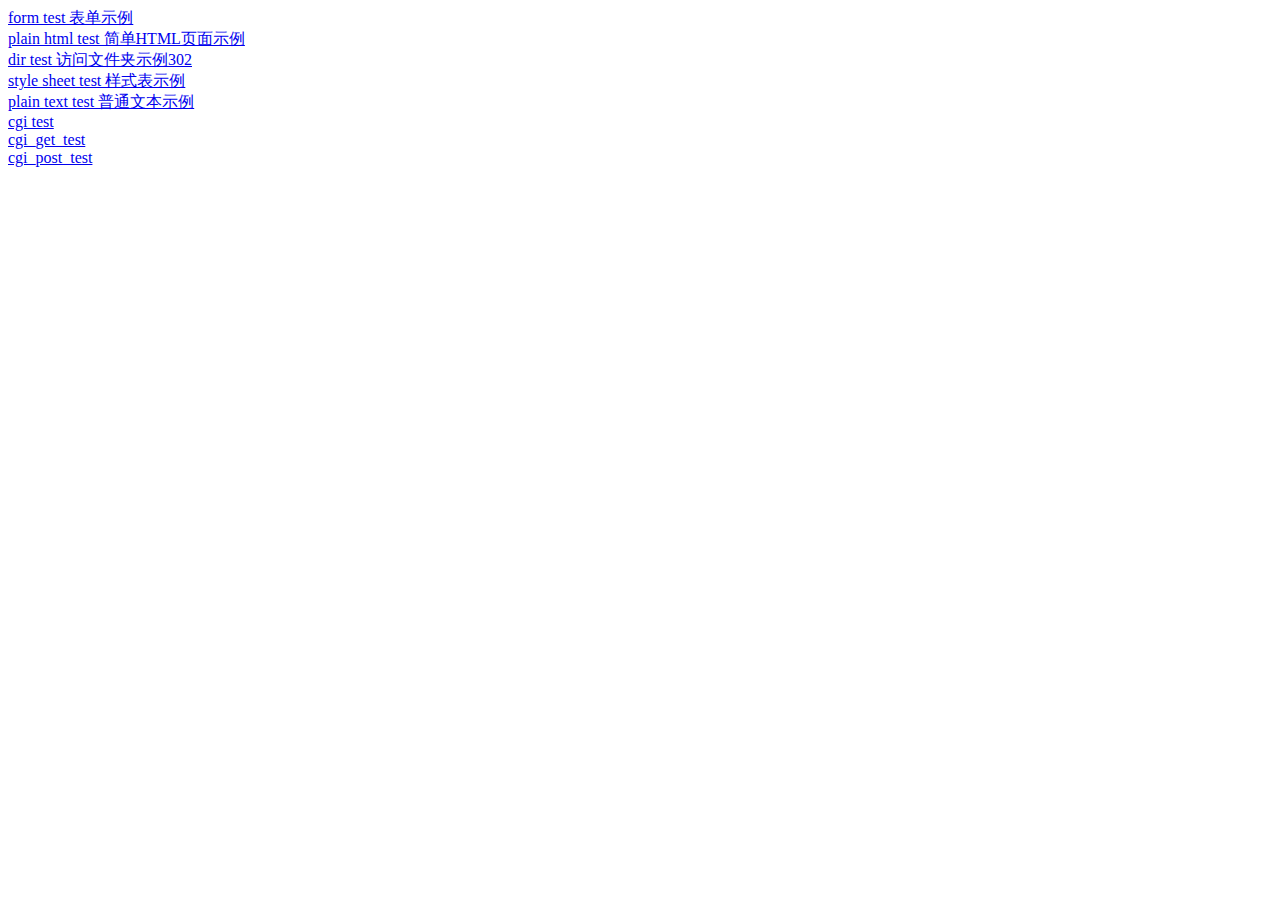
<file: src/main/resources/www/html/index.html>
<!DOCTYPE html>
<html lang="en">
<head>
    <meta charset="UTF-8">
    <title>Index</title>
</head>
<body>
<a href="form.html">form test 表单示例</a><br>
<a href="201810271911/">plain html test 简单HTML页面示例</a><br>
<a href="201810271911">dir test 访问文件夹示例302</a><br>
<a href="web">style sheet test 样式表示例</a><br>
<a href="rfc2616.txt">plain text test 普通文本示例</a><br>
<a href="cgi-bin/hello">cgi test</a><br>
<a href="method_test.html">cgi_get_test</a><br>
<a href="post_test.html">cgi_post_test</a><br>
</body>
</html>
</file>
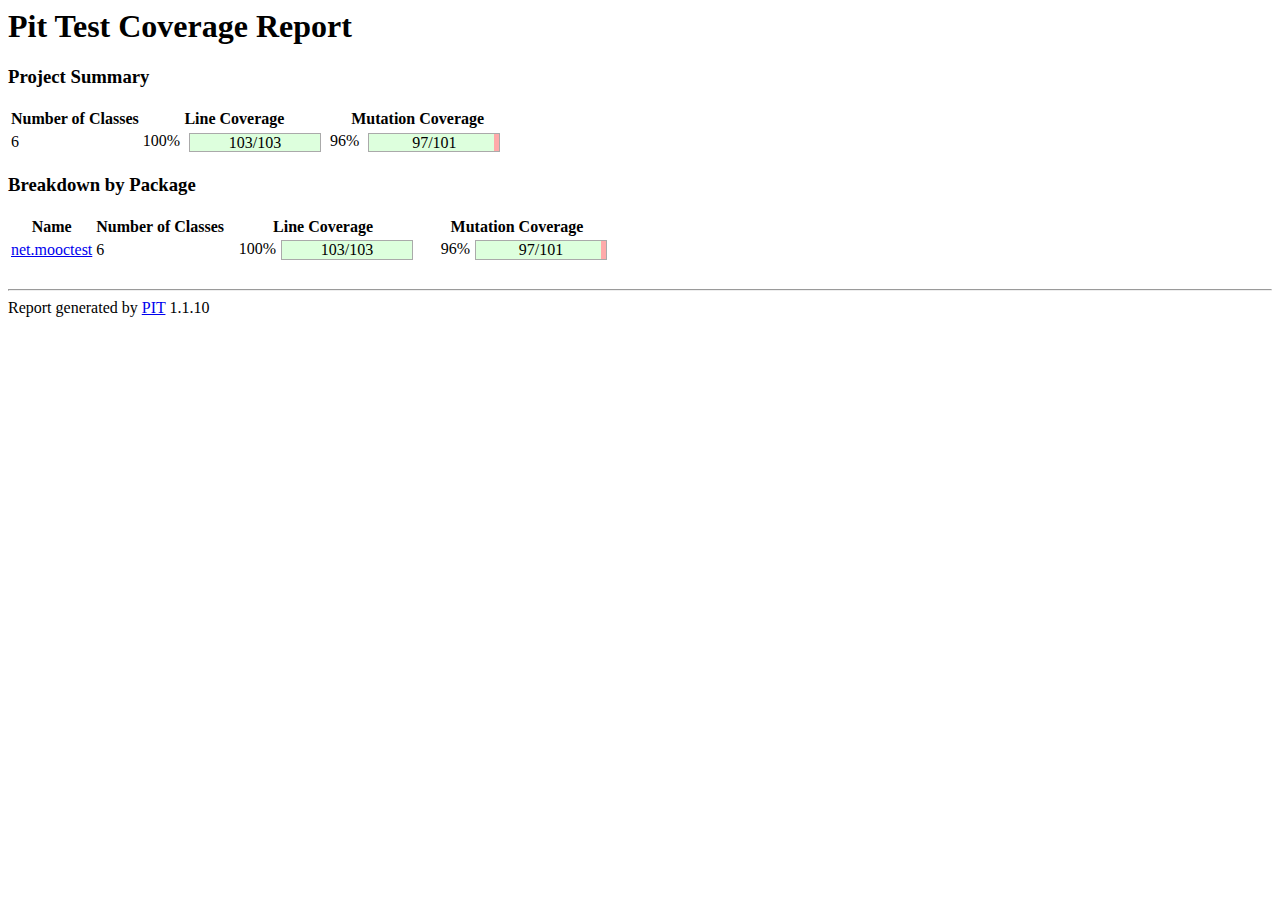
<file: src/main/resources/www/html/201810271911/index.html>
<html>
<head>
  
    <style type='text/css'>
   
   .tests{ 
     width : 50%;
     float : left;
   }
   
   .mutees{
     float : right;
     width : 50%;
   }
   
   .unit {
     padding-top : 20px;
     clear : both;
   }
   
   .coverage_bar {
    display : inline-block;
    height : 1.1em;
    width: 130px;
    background: #FAA;
    margin: 0 5px;
    vertical-align: middle;
    border: 1px solid #AAA;
    position : relative;
   }
   
   .coverage_complete {
    display : inline-block;
    height : 100%;
    background: #DFD;
    float: left;
   }
   
   .coverage_ledgend {
        position : absolute;
        height : 100%;
        width : 100%;
        left : 0;
        top : 0;
        text-align : center;
   }
   
   .line, .mut {
        vertical-align : middle;
   }
   
   .coveragePercentage {
    display: inline-block;
    width: 3em;
    text-align: right;
   }
  </style>
  
</head>
<body>

<h1>Pit Test Coverage Report</h1>

<h3>Project Summary</h3>
<table>
    <thead>
        <tr>
            <th>Number of Classes</th>
            <th>Line Coverage</th>
            <th>Mutation Coverage</th>
        </tr>
    </thead>
    <tbody>
        <tr>
            <td>6</td>
            <td>100% <div class="coverage_bar"><div class="coverage_complete" style="width:100%"></div><div class="coverage_ledgend">103/103</div></div></td>
            <td>96% <div class="coverage_bar"><div class="coverage_complete" style="width:96%"></div><div class="coverage_ledgend">97/101</div></div></td>
        </tr>
    </tbody>
</table>


<h3>Breakdown by Package</h3>
<table>
    <thead>
        <tr>
            <th>Name</th>
            <th>Number of Classes</th>
            <th>Line Coverage</th>
            <th>Mutation Coverage</th>
        </tr>
    </thead>
    <tbody>

        <tr>
            <td><a href="./net.mooctest/index.html">net.mooctest</a></td>
            <td>6</td>
            <td><div class="coveragePercentage">100% </div><div class="coverage_bar"><div class="coverage_complete" style="width:100%"></div><div class="coverage_ledgend">103/103</div></div></td>
            <td><div class="coveragePercentage">96% </div><div class="coverage_bar"><div class="coverage_complete" style="width:96%"></div><div class="coverage_ledgend">97/101</div></div></td>
        </tr>

     </tbody>
</table>
<br/>



<hr/>

Report generated by <a href='http://pitest.org'>PIT</a> 1.1.10

</body>
</html>
</file>
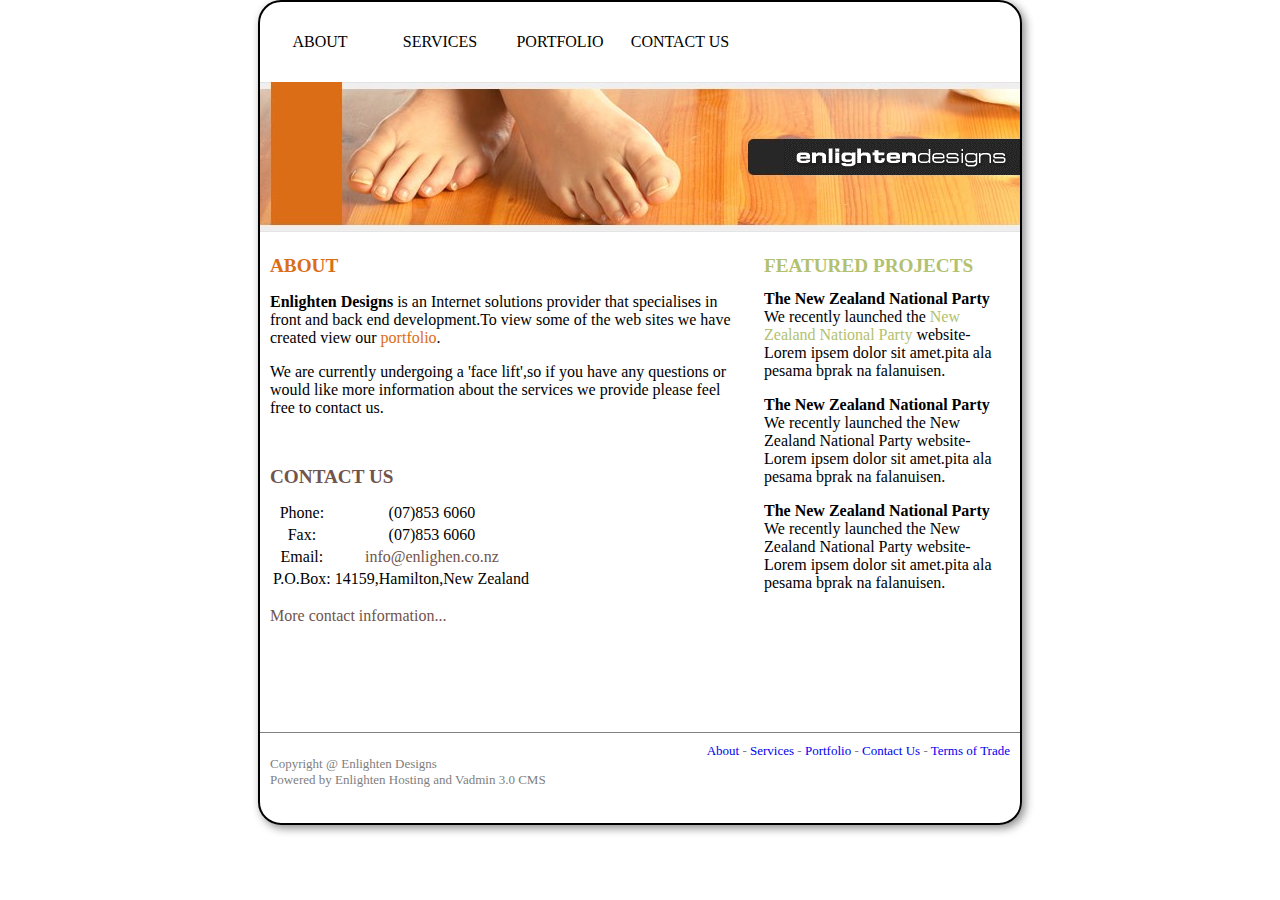
<file: src/main/resources/www/html/web/index.htm>
<!doctype html>
<html lang="en-us">
<head>
	<title></title>
	<link rel="stylesheet" type="text/css" href="main.css">
</head>
	<body>
		<div class="center" id="container">
			<div id="nav">
				<ul>
					<li><a href="javascript:void(0)">ABOUT</a></li>
					<li>
						<a href="javascript:void(0)">SERVICES</a>
						</li>
					<li>
						<a href="javascript:void(0)">PORTFOLIO</a>
						</li>
					<li>
						<a href="javascript:void(0)">CONTACT US</a>
						</li>
				</ul>
			</div>
			<div id="header">
				<div id="logo">

				</div>

			</div>
			<div id="content">
				<div id="mainContent">
					<div class="text"  id="about">
						<h1>
							ABOUT
						</h1>
						<p><strong>
							Enlighten Designs
						</strong>
							is an Internet solutions provider that specialises in front and back end development.To view some of the web sites we have created view our <a href="javascript:void(0)">portfolio</a>.
						</p>
						<p>
							We are currently undergoing a 'face lift',so if you have any questions or would like more information about the services we provide please feel free to contact us.
						</p>
					</div>
					<div class="text"  id="contact_us">
						<h1>
							CONTACT US
						</h1>


						<table>
							<tr>
								<td>Phone:</td>
								<td>(07)853 6060</td>
							</tr>
							<tr>
								<td>Fax:</td>
								<td>(07)853 6060</td>
							</tr>
							<tr>
								<td>Email:</td>
								<td><a href="javascript:void(0)">info@enlighen.co.nz</a></td>
							</tr>
							<tr>
								<td>P.O.Box:</td>
								<td>14159,Hamilton,New Zealand</td>
							</tr>
						</table>

						<p>
							<a href="javascript:void(0)">More contact information...</a>
						</p>
					</div>


				</div>
				<div id="sideBar">
					<div class="text" id="feature_projects">
						<h1>
							FEATURED PROJECTS
						</h1>
						<h2>
							The New Zealand National Party
						</h2>
						<p>
							We recently launched the <a href="javascript:void(0)">New Zealand National Party</a> website-Lorem ipsem dolor sit amet.pita ala pesama bprak na falanuisen.
						</p>

						<h2>
							The New Zealand National Party
						</h2>
						<p>
							We recently launched the <a>New Zealand National Party</a> website-Lorem ipsem dolor sit amet.pita ala pesama bprak na falanuisen.
						</p>

						<h2>
							The New Zealand National Party
						</h2>
						<p>
							We recently launched the <a>New Zealand National Party</a> website-Lorem ipsem dolor sit amet.pita ala pesama bprak na falanuisen.
						</p>
					</div>
				</div>
			</div>
			<div id="footer">
				<div class="text" id="copyright">
					<p>Copyright @ Enlighten Designs <br>Powered by Enlighten Hosting and Vadmin 3.0 CMS</p>

				</div>
				<div class="text" id="footer_link">
					<a href="javascript:void(0)">About</a> -
					<a href="javascript:void(0)">Services</a> -
					<a href="javascript:void(0)">Portfolio</a> -
					<a href="javascript:void(0)">Contact Us</a> -
					<a href="javascript:void(0)">Terms of Trade</a>
				</div>
			</div>

		</div>
	</body>
</html>
</file>
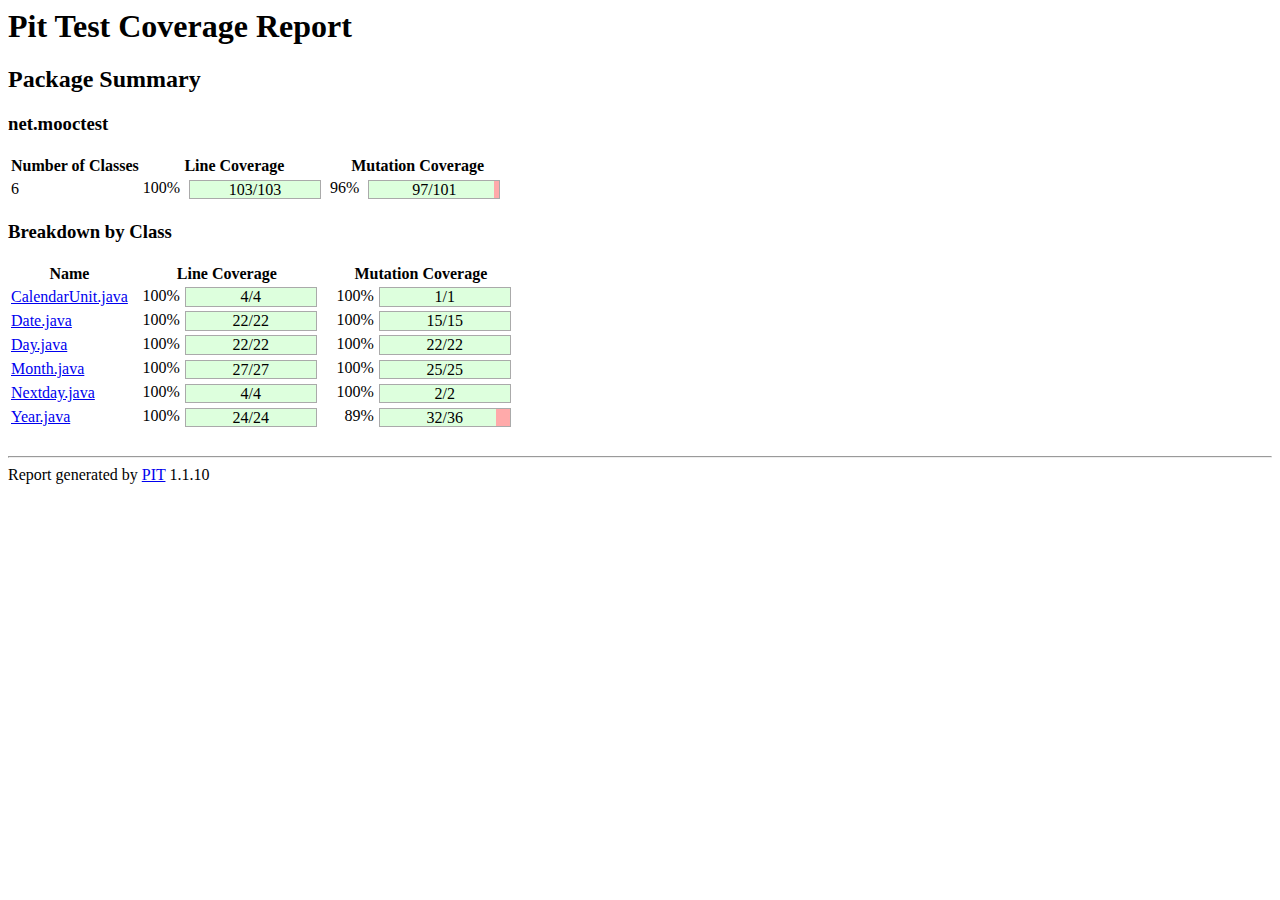
<file: src/main/resources/www/html/201810271911/net.mooctest/index.html>
<html>
<head>
  
    <style type='text/css'>
   
   .tests{ 
     width : 50%;
     float : left;
   }
   
   .mutees{
     float : right;
     width : 50%;
   }
   
   .unit {
     padding-top : 20px;
     clear : both;
   }
   
   .coverage_bar {
    display : inline-block;
    height : 1.1em;
    width: 130px;
    background: #FAA;
    margin: 0 5px;
    vertical-align: middle;
    border: 1px solid #AAA;
    position : relative;
   }
   
   .coverage_complete {
    display : inline-block;
    height : 100%;
    background: #DFD;
    float: left;
   }
   
   .coverage_ledgend {
        position : absolute;
        height : 100%;
        width: 100%;
        left : 0;
        top : 0;
        text-align : center;
   }
   
   .line, .mut {
        vertical-align : middle;
   }
   
   .coveragePercentage {
        display: inline-block;
        width: 3em;
        text-align: right;
   }
  </style>
  
</head>
<body>

<h1>Pit Test Coverage Report</h1>
<h2>Package Summary</h2>
<h3>net.mooctest</h3>
<table>
    <thead>
        <tr>
            <th>Number of Classes</th>
            <th>Line Coverage</th>
            <th>Mutation Coverage</th>
        </tr>
    </thead>
    <tbody>
        <tr>
            <td>6</td>
            <td>100% <div class="coverage_bar"><div class="coverage_complete" style="width:100%"></div><div class="coverage_ledgend">103/103</div></div></td>
            <td>96% <div class="coverage_bar"><div class="coverage_complete" style="width:96%"></div><div class="coverage_ledgend">97/101</div></div></td>
        </tr>
    </tbody>
</table>


<h3>Breakdown by Class</h3>
<table>
    <thead>
        <tr>
            <th>Name</th>
            <th>Line Coverage</th>
            <th>Mutation Coverage</th>
        </tr>
    </thead>
    <tbody>

        <tr>
            <td><a href="./CalendarUnit.java.html">CalendarUnit.java</a></td>
            <td><div class="coveragePercentage">100% </div><div class="coverage_bar"><div class="coverage_complete" style="width:100%"></div><div class="coverage_ledgend">4/4</div></div></td>
            <td><div class="coveragePercentage">100% </div><div class="coverage_bar"><div class="coverage_complete" style="width:100%"></div><div class="coverage_ledgend">1/1</div></div></td>
        </tr>

        <tr>
            <td><a href="./Date.java.html">Date.java</a></td>
            <td><div class="coveragePercentage">100% </div><div class="coverage_bar"><div class="coverage_complete" style="width:100%"></div><div class="coverage_ledgend">22/22</div></div></td>
            <td><div class="coveragePercentage">100% </div><div class="coverage_bar"><div class="coverage_complete" style="width:100%"></div><div class="coverage_ledgend">15/15</div></div></td>
        </tr>

        <tr>
            <td><a href="./Day.java.html">Day.java</a></td>
            <td><div class="coveragePercentage">100% </div><div class="coverage_bar"><div class="coverage_complete" style="width:100%"></div><div class="coverage_ledgend">22/22</div></div></td>
            <td><div class="coveragePercentage">100% </div><div class="coverage_bar"><div class="coverage_complete" style="width:100%"></div><div class="coverage_ledgend">22/22</div></div></td>
        </tr>

        <tr>
            <td><a href="./Month.java.html">Month.java</a></td>
            <td><div class="coveragePercentage">100% </div><div class="coverage_bar"><div class="coverage_complete" style="width:100%"></div><div class="coverage_ledgend">27/27</div></div></td>
            <td><div class="coveragePercentage">100% </div><div class="coverage_bar"><div class="coverage_complete" style="width:100%"></div><div class="coverage_ledgend">25/25</div></div></td>
        </tr>

        <tr>
            <td><a href="./Nextday.java.html">Nextday.java</a></td>
            <td><div class="coveragePercentage">100% </div><div class="coverage_bar"><div class="coverage_complete" style="width:100%"></div><div class="coverage_ledgend">4/4</div></div></td>
            <td><div class="coveragePercentage">100% </div><div class="coverage_bar"><div class="coverage_complete" style="width:100%"></div><div class="coverage_ledgend">2/2</div></div></td>
        </tr>

        <tr>
            <td><a href="./Year.java.html">Year.java</a></td>
            <td><div class="coveragePercentage">100% </div><div class="coverage_bar"><div class="coverage_complete" style="width:100%"></div><div class="coverage_ledgend">24/24</div></div></td>
            <td><div class="coveragePercentage">89% </div><div class="coverage_bar"><div class="coverage_complete" style="width:89%"></div><div class="coverage_ledgend">32/36</div></div></td>
        </tr>

     </tbody>
</table>
<br/>



<hr/>

Report generated by <a href='http://pitest.org'>PIT</a> 1.1.10

</body>
</html>
</file>
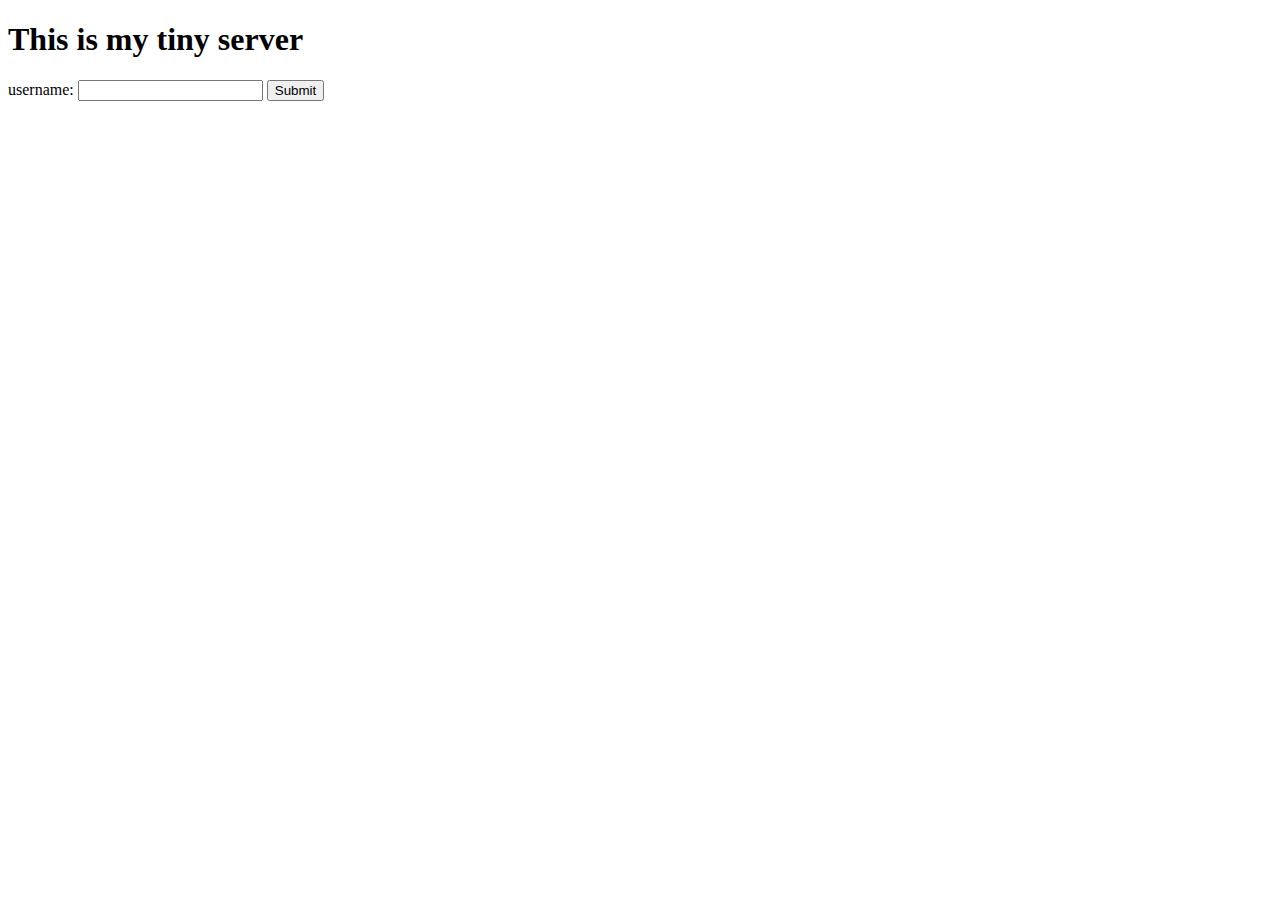
<file: src/main/resources/www/html/form.html>
<!DOCTYPE html>
<html lang="en">
<head>
    <meta charset="UTF-8">
    <title>Title</title>
</head>
<body>
<h1>This is my tiny server</h1>
<form method="post" action="/cgi-bin/showenv">
    <label for="username">username:</label>
    <input id="username" type="text" name="username">
    <input type="submit">
</form>
</body>
</html>
</file>
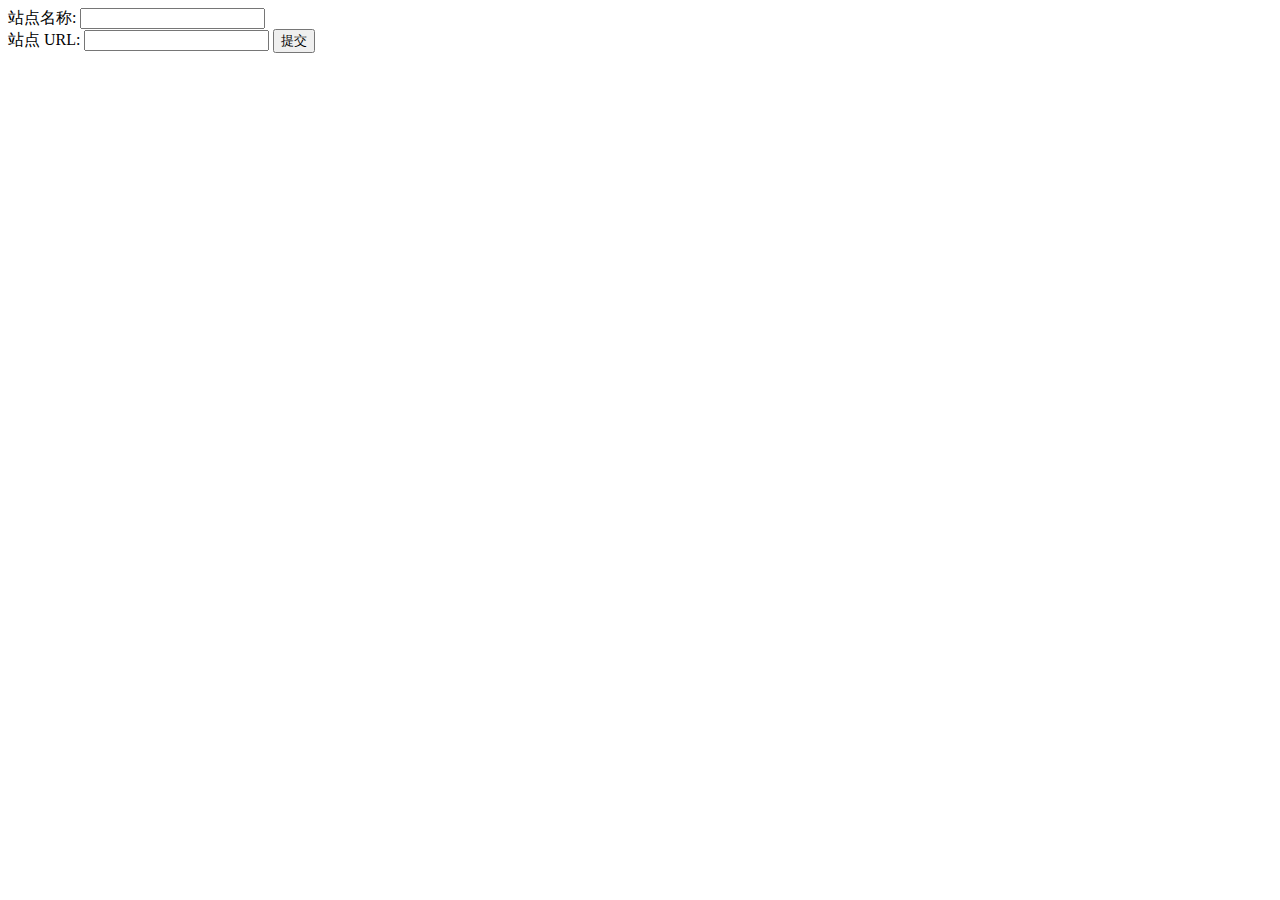
<file: src/main/resources/www/html/method_test.html>
<!DOCTYPE html>
<html>
<head>
    <meta charset="utf-8">
    <title>菜鸟教程(runoob.com)</title>
</head>
<body>
<form action="/cgi-bin/hello_get.py" method="get">
    站点名称: <input type="text" name="name">  <br />

    站点 URL: <input type="text" name="url" />
    <input type="submit" value="提交" />
</form>
</body>
</html>
</file>
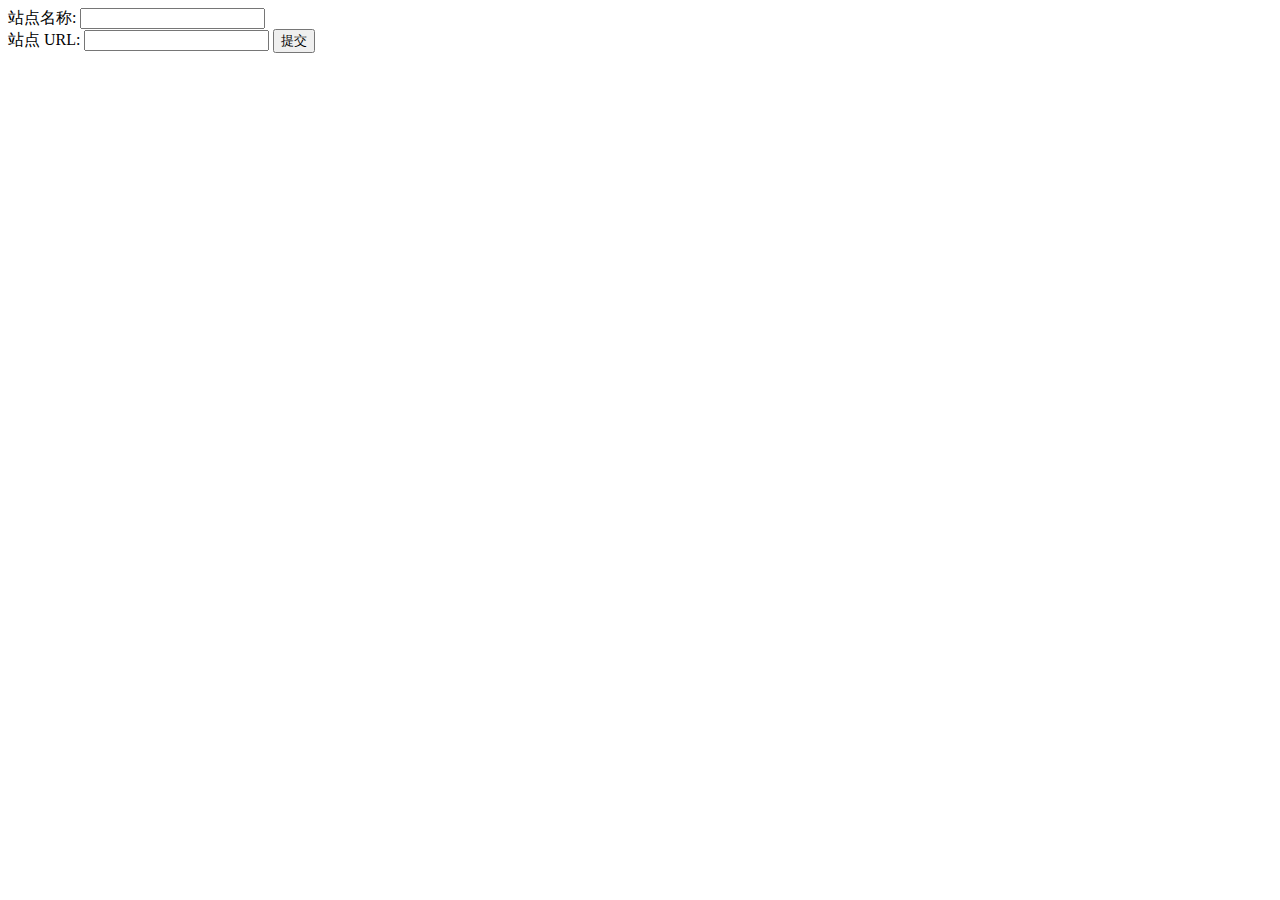
<file: src/main/resources/www/html/post_test.html>
<!DOCTYPE html>
<html>
<head>
    <meta charset="utf-8">
    <title>菜鸟教程(runoob.com)</title>
</head>
<body>
<form action="/cgi-bin/hello_get.py" method="post">
    站点名称: <input type="text" name="name">  <br />

    站点 URL: <input type="text" name="url" />
    <input type="submit" value="提交" />
</form>
</body>
</html>
</form>
</file>
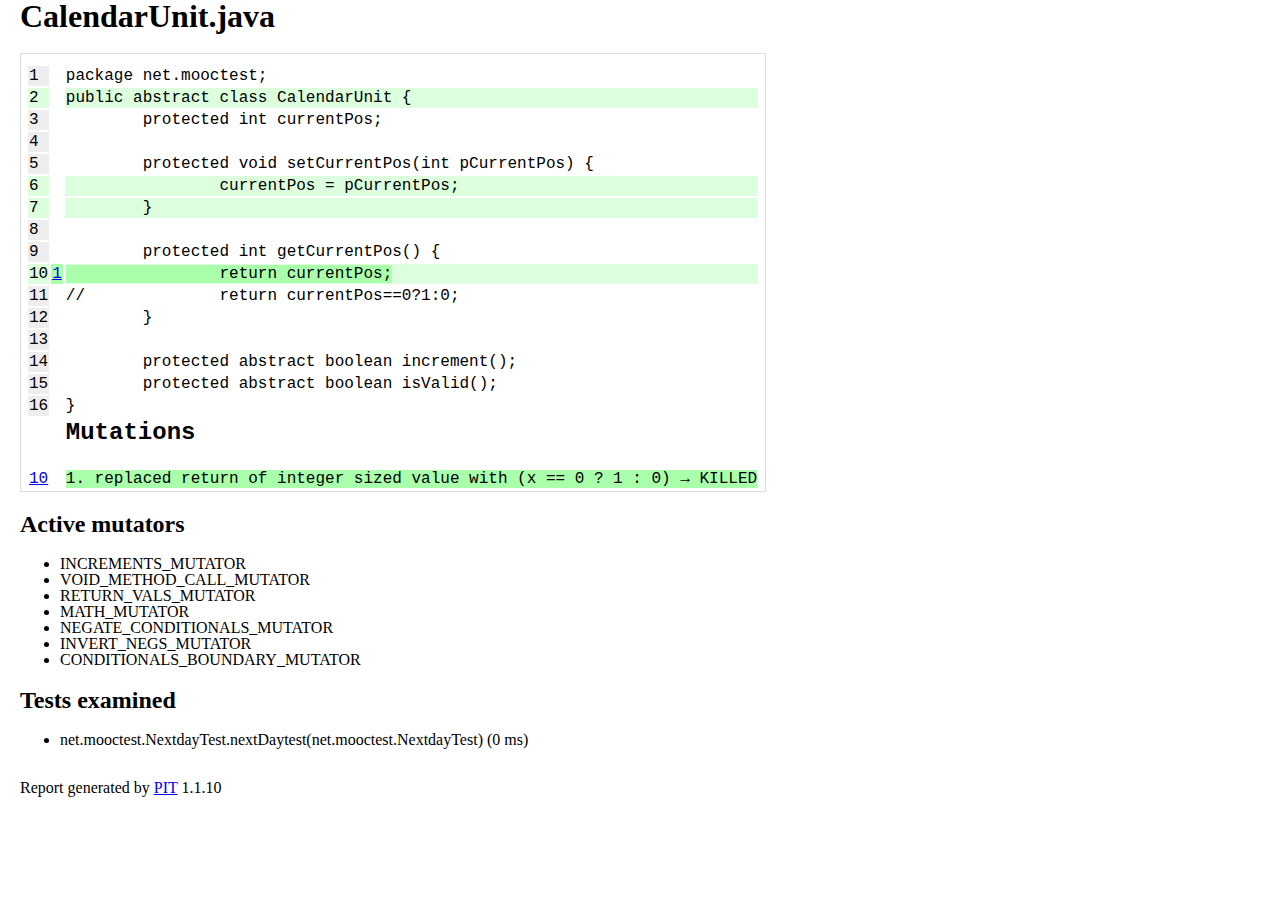
<file: src/main/resources/www/html/201810271911/net.mooctest/CalendarUnit.java.html>
<html>
<head>
<style type='text/css'>
html, body, div, span, p, blockquote, pre {
	margin: 0;
	padding: 0;
	border: 0;
	outline: 0;
	font-weight: inherit;
	font-style: inherit;
	font-size: 100%;
	font-family: inherit;
	vertical-align: baseline;
}

body{
	line-height: 1;
	color: black;
	background: white;
	margin-left: 20px;
}

.src { 
	border: 1px solid #dddddd;
	padding-top: 10px;
	padding-right: 5px;
	padding-left: 5px;
	font-family: Consolas, Courier, monospace;
}


.covered {background-color: #ddffdd}
.uncovered {background-color: #ffdddd}
.killed {background-color: #aaffaa}
.survived {background-color: #ffaaaa}
.uncertain {background-color: #dde7ef}
.run_error {background-color: #dde7ef}
.na {background-color: #eeeeee}
.timed_out {background-color: #dde7ef}
.non_viable {background-color: #aaffaa}
.memory_error {background-color: #dde7ef}
.not_started {background-color: #dde7ef; color : red}
.no_coverage {background-color: #ffaaaa}


.pop {outline:none; }
.pop strong {line-height:30px;}
.pop {text-decoration:none;}
.pop span { z-index:10;display:none; padding:14px 20px; margin-top:-30px; margin-left:28px; width:800px; line-height:16px; word-wrap:break-word; }
.pop:hover span{ display:inline; position:absolute; color:#111; border:1px solid #DCA; background:#fffAF0;}

.pop span { border-radius:4px; -moz-border-radius: 4px; -webkit-border-radius: 4px; -moz-box-shadow: 5px 5px 8px #CCC; -webkit-box-shadow: 5px 5px 8px #CCC; box-shadow: 5px 5px 8px #CCC; }
</style>

</head>
<body>


<h1>CalendarUnit.java</h1>

<table class="src">



<tr>
<td class='na'>
<a name='org.pitest.mutationtest.report.html.SourceFile@550de6b8_1'/>
1
</td>
<td class=''>
<span class='pop'>
<a href='#grouporg.pitest.mutationtest.report.html.SourceFile@550de6b8_1'></a>
<span>
</span>
</td>
<td class=''><pre><span  class=''>package net.mooctest;</span></pre></td></tr>


<tr>
<td class='covered'>
<a name='org.pitest.mutationtest.report.html.SourceFile@550de6b8_2'/>
2
</td>
<td class=''>
<span class='pop'>
<a href='#grouporg.pitest.mutationtest.report.html.SourceFile@550de6b8_2'></a>
<span>
</span>
</td>
<td class='covered'><pre><span  class=''>public abstract class CalendarUnit {</span></pre></td></tr>


<tr>
<td class='na'>
<a name='org.pitest.mutationtest.report.html.SourceFile@550de6b8_3'/>
3
</td>
<td class=''>
<span class='pop'>
<a href='#grouporg.pitest.mutationtest.report.html.SourceFile@550de6b8_3'></a>
<span>
</span>
</td>
<td class=''><pre><span  class=''>&#9;protected int currentPos;</span></pre></td></tr>


<tr>
<td class='na'>
<a name='org.pitest.mutationtest.report.html.SourceFile@550de6b8_4'/>
4
</td>
<td class=''>
<span class='pop'>
<a href='#grouporg.pitest.mutationtest.report.html.SourceFile@550de6b8_4'></a>
<span>
</span>
</td>
<td class=''><pre><span  class=''></span></pre></td></tr>


<tr>
<td class='na'>
<a name='org.pitest.mutationtest.report.html.SourceFile@550de6b8_5'/>
5
</td>
<td class=''>
<span class='pop'>
<a href='#grouporg.pitest.mutationtest.report.html.SourceFile@550de6b8_5'></a>
<span>
</span>
</td>
<td class=''><pre><span  class=''>&#9;protected void setCurrentPos(int pCurrentPos) {</span></pre></td></tr>


<tr>
<td class='covered'>
<a name='org.pitest.mutationtest.report.html.SourceFile@550de6b8_6'/>
6
</td>
<td class=''>
<span class='pop'>
<a href='#grouporg.pitest.mutationtest.report.html.SourceFile@550de6b8_6'></a>
<span>
</span>
</td>
<td class='covered'><pre><span  class=''>&#9;&#9;currentPos = pCurrentPos;</span></pre></td></tr>


<tr>
<td class='covered'>
<a name='org.pitest.mutationtest.report.html.SourceFile@550de6b8_7'/>
7
</td>
<td class=''>
<span class='pop'>
<a href='#grouporg.pitest.mutationtest.report.html.SourceFile@550de6b8_7'></a>
<span>
</span>
</td>
<td class='covered'><pre><span  class=''>&#9;}</span></pre></td></tr>


<tr>
<td class='na'>
<a name='org.pitest.mutationtest.report.html.SourceFile@550de6b8_8'/>
8
</td>
<td class=''>
<span class='pop'>
<a href='#grouporg.pitest.mutationtest.report.html.SourceFile@550de6b8_8'></a>
<span>
</span>
</td>
<td class=''><pre><span  class=''></span></pre></td></tr>


<tr>
<td class='na'>
<a name='org.pitest.mutationtest.report.html.SourceFile@550de6b8_9'/>
9
</td>
<td class=''>
<span class='pop'>
<a href='#grouporg.pitest.mutationtest.report.html.SourceFile@550de6b8_9'></a>
<span>
</span>
</td>
<td class=''><pre><span  class=''>&#9;protected int getCurrentPos() {</span></pre></td></tr>


<tr>
<td class='covered'>
<a name='org.pitest.mutationtest.report.html.SourceFile@550de6b8_10'/>
10
</td>
<td class='killed'>
<span class='pop'>
<a href='#grouporg.pitest.mutationtest.report.html.SourceFile@550de6b8_10'>1</a>
<span>

1. getCurrentPos : replaced return of integer sized value with (x == 0 ? 1 : 0) &rarr; KILLED<br/>

</span>
</td>
<td class='covered'><pre><span  class='killed'>&#9;&#9;return currentPos;</span></pre></td></tr>


<tr>
<td class='na'>
<a name='org.pitest.mutationtest.report.html.SourceFile@550de6b8_11'/>
11
</td>
<td class=''>
<span class='pop'>
<a href='#grouporg.pitest.mutationtest.report.html.SourceFile@550de6b8_11'></a>
<span>
</span>
</td>
<td class=''><pre><span  class=''>//&#9;&#9;return currentPos==0?1:0;</span></pre></td></tr>


<tr>
<td class='na'>
<a name='org.pitest.mutationtest.report.html.SourceFile@550de6b8_12'/>
12
</td>
<td class=''>
<span class='pop'>
<a href='#grouporg.pitest.mutationtest.report.html.SourceFile@550de6b8_12'></a>
<span>
</span>
</td>
<td class=''><pre><span  class=''>&#9;}</span></pre></td></tr>


<tr>
<td class='na'>
<a name='org.pitest.mutationtest.report.html.SourceFile@550de6b8_13'/>
13
</td>
<td class=''>
<span class='pop'>
<a href='#grouporg.pitest.mutationtest.report.html.SourceFile@550de6b8_13'></a>
<span>
</span>
</td>
<td class=''><pre><span  class=''></span></pre></td></tr>


<tr>
<td class='na'>
<a name='org.pitest.mutationtest.report.html.SourceFile@550de6b8_14'/>
14
</td>
<td class=''>
<span class='pop'>
<a href='#grouporg.pitest.mutationtest.report.html.SourceFile@550de6b8_14'></a>
<span>
</span>
</td>
<td class=''><pre><span  class=''>&#9;protected abstract boolean increment();</span></pre></td></tr>


<tr>
<td class='na'>
<a name='org.pitest.mutationtest.report.html.SourceFile@550de6b8_15'/>
15
</td>
<td class=''>
<span class='pop'>
<a href='#grouporg.pitest.mutationtest.report.html.SourceFile@550de6b8_15'></a>
<span>
</span>
</td>
<td class=''><pre><span  class=''>&#9;protected abstract boolean isValid();</span></pre></td></tr>


<tr>
<td class='na'>
<a name='org.pitest.mutationtest.report.html.SourceFile@550de6b8_16'/>
16
</td>
<td class=''>
<span class='pop'>
<a href='#grouporg.pitest.mutationtest.report.html.SourceFile@550de6b8_16'></a>
<span>
</span>
</td>
<td class=''><pre><span  class=''>}</span></pre></td></tr>



<tr><td></td><td></td><td><h2>Mutations</h2></td></tr>


<tr>
<td><a href='#org.pitest.mutationtest.report.html.SourceFile@550de6b8_10'>10</a></td> 
<td></td>
<td>

<a name='grouporg.pitest.mutationtest.report.html.SourceFile@550de6b8_10'/> 

<p class='KILLED'><span class='pop'>1.<span><b>1</b><br/><b>Location : </b>getCurrentPos<br/><b>Killed by : </b>net.mooctest.NextdayTest.nextDaytest(net.mooctest.NextdayTest)</span></span> replaced return of integer sized value with (x == 0 ? 1 : 0) &rarr; KILLED</p> 
</td>
</tr>

</table>


<h2>Active mutators</h2>
<ul>

<li class='mutator'>INCREMENTS_MUTATOR</li>

<li class='mutator'>VOID_METHOD_CALL_MUTATOR</li>

<li class='mutator'>RETURN_VALS_MUTATOR</li>

<li class='mutator'>MATH_MUTATOR</li>

<li class='mutator'>NEGATE_CONDITIONALS_MUTATOR</li>

<li class='mutator'>INVERT_NEGS_MUTATOR</li>

<li class='mutator'>CONDITIONALS_BOUNDARY_MUTATOR</li>

</ul>

<h2>Tests examined</h2>
<ul>
<li>net.mooctest.NextdayTest.nextDaytest(net.mooctest.NextdayTest) (0 ms)</li>
</ul>

<br/>

Report generated by <a href='http://pitest.org'>PIT</a> 1.1.10

</body>
</html>
</file>
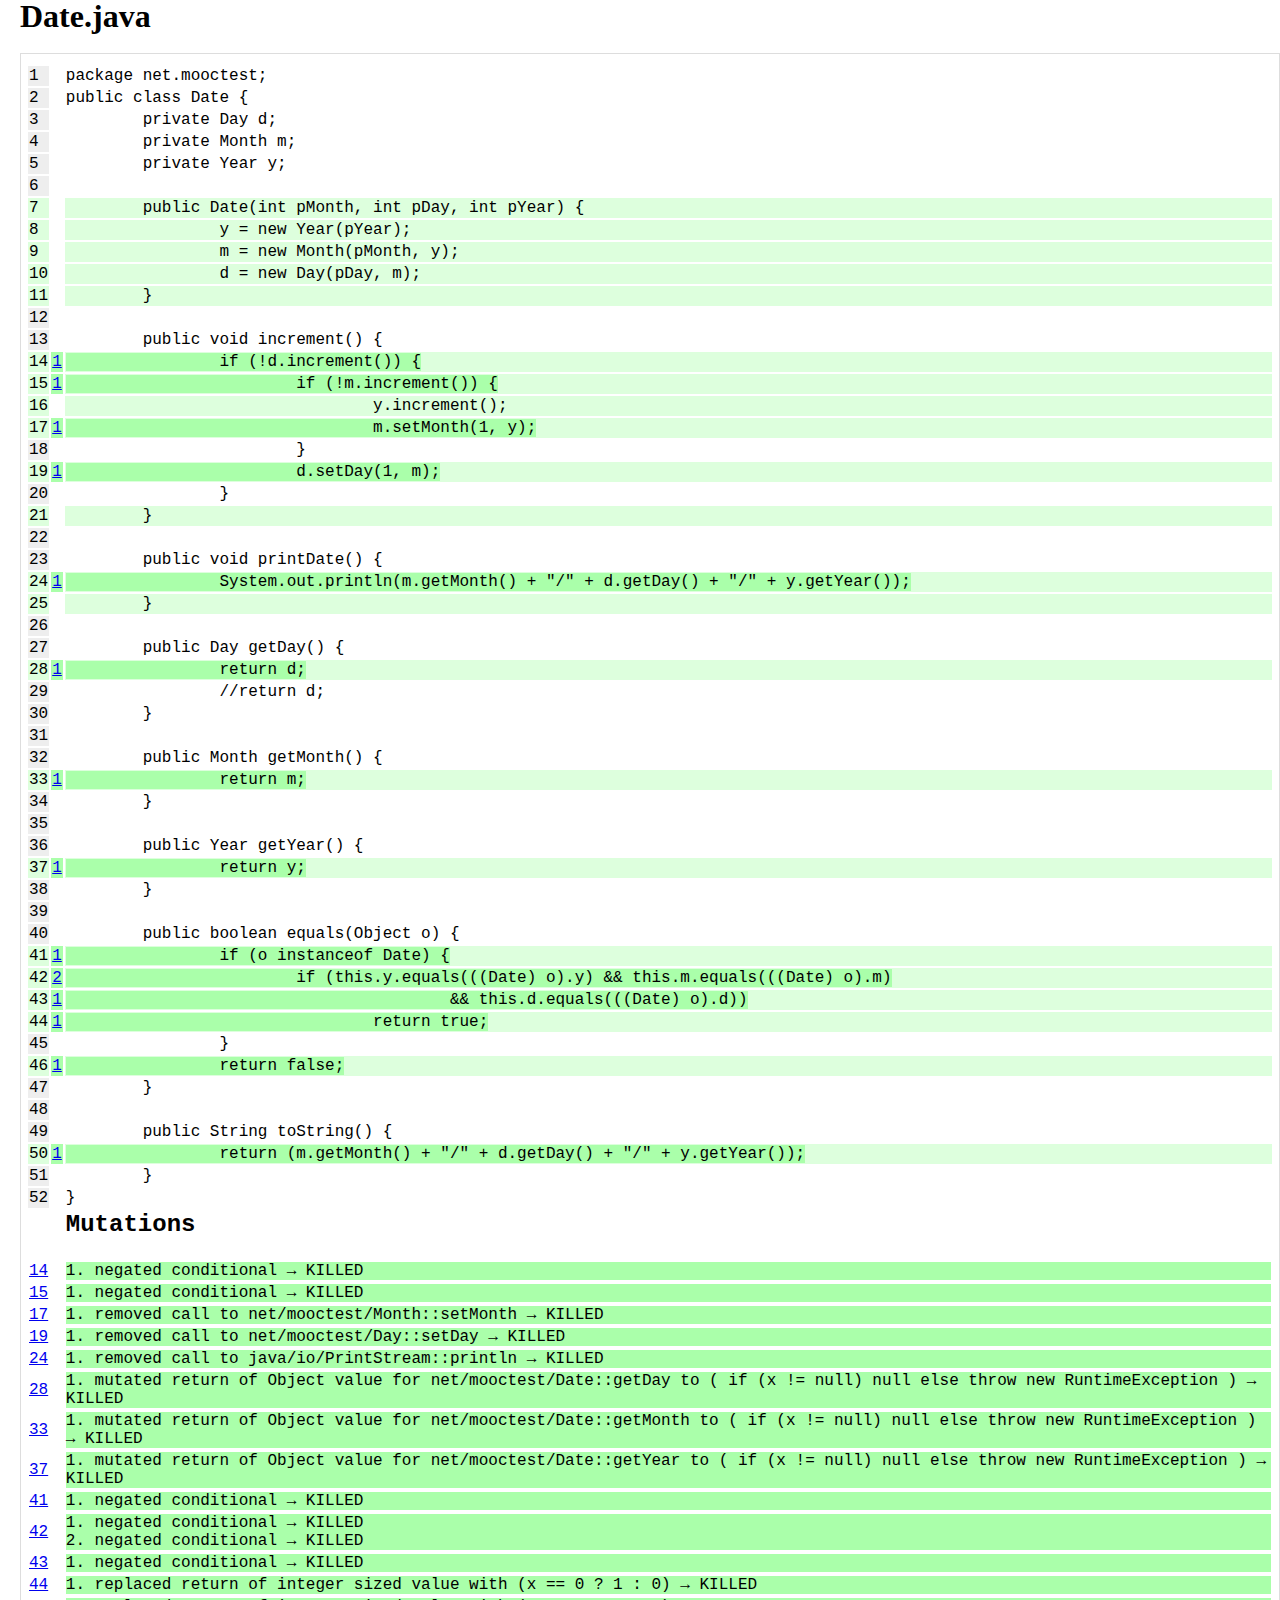
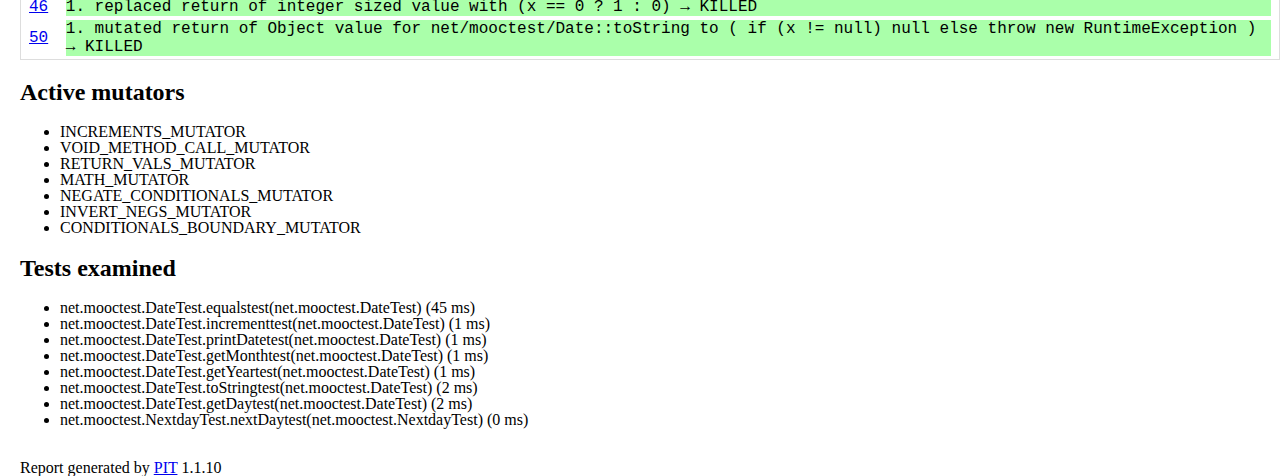
<file: src/main/resources/www/html/201810271911/net.mooctest/Date.java.html>
<html>
<head>
<style type='text/css'>
html, body, div, span, p, blockquote, pre {
	margin: 0;
	padding: 0;
	border: 0;
	outline: 0;
	font-weight: inherit;
	font-style: inherit;
	font-size: 100%;
	font-family: inherit;
	vertical-align: baseline;
}

body{
	line-height: 1;
	color: black;
	background: white;
	margin-left: 20px;
}

.src { 
	border: 1px solid #dddddd;
	padding-top: 10px;
	padding-right: 5px;
	padding-left: 5px;
	font-family: Consolas, Courier, monospace;
}


.covered {background-color: #ddffdd}
.uncovered {background-color: #ffdddd}
.killed {background-color: #aaffaa}
.survived {background-color: #ffaaaa}
.uncertain {background-color: #dde7ef}
.run_error {background-color: #dde7ef}
.na {background-color: #eeeeee}
.timed_out {background-color: #dde7ef}
.non_viable {background-color: #aaffaa}
.memory_error {background-color: #dde7ef}
.not_started {background-color: #dde7ef; color : red}
.no_coverage {background-color: #ffaaaa}


.pop {outline:none; }
.pop strong {line-height:30px;}
.pop {text-decoration:none;}
.pop span { z-index:10;display:none; padding:14px 20px; margin-top:-30px; margin-left:28px; width:800px; line-height:16px; word-wrap:break-word; }
.pop:hover span{ display:inline; position:absolute; color:#111; border:1px solid #DCA; background:#fffAF0;}

.pop span { border-radius:4px; -moz-border-radius: 4px; -webkit-border-radius: 4px; -moz-box-shadow: 5px 5px 8px #CCC; -webkit-box-shadow: 5px 5px 8px #CCC; box-shadow: 5px 5px 8px #CCC; }
</style>

</head>
<body>


<h1>Date.java</h1>

<table class="src">



<tr>
<td class='na'>
<a name='org.pitest.mutationtest.report.html.SourceFile@4baed682_1'/>
1
</td>
<td class=''>
<span class='pop'>
<a href='#grouporg.pitest.mutationtest.report.html.SourceFile@4baed682_1'></a>
<span>
</span>
</td>
<td class=''><pre><span  class=''>package net.mooctest;</span></pre></td></tr>


<tr>
<td class='na'>
<a name='org.pitest.mutationtest.report.html.SourceFile@4baed682_2'/>
2
</td>
<td class=''>
<span class='pop'>
<a href='#grouporg.pitest.mutationtest.report.html.SourceFile@4baed682_2'></a>
<span>
</span>
</td>
<td class=''><pre><span  class=''>public class Date {</span></pre></td></tr>


<tr>
<td class='na'>
<a name='org.pitest.mutationtest.report.html.SourceFile@4baed682_3'/>
3
</td>
<td class=''>
<span class='pop'>
<a href='#grouporg.pitest.mutationtest.report.html.SourceFile@4baed682_3'></a>
<span>
</span>
</td>
<td class=''><pre><span  class=''>&#9;private Day d;</span></pre></td></tr>


<tr>
<td class='na'>
<a name='org.pitest.mutationtest.report.html.SourceFile@4baed682_4'/>
4
</td>
<td class=''>
<span class='pop'>
<a href='#grouporg.pitest.mutationtest.report.html.SourceFile@4baed682_4'></a>
<span>
</span>
</td>
<td class=''><pre><span  class=''>&#9;private Month m;</span></pre></td></tr>


<tr>
<td class='na'>
<a name='org.pitest.mutationtest.report.html.SourceFile@4baed682_5'/>
5
</td>
<td class=''>
<span class='pop'>
<a href='#grouporg.pitest.mutationtest.report.html.SourceFile@4baed682_5'></a>
<span>
</span>
</td>
<td class=''><pre><span  class=''>&#9;private Year y;</span></pre></td></tr>


<tr>
<td class='na'>
<a name='org.pitest.mutationtest.report.html.SourceFile@4baed682_6'/>
6
</td>
<td class=''>
<span class='pop'>
<a href='#grouporg.pitest.mutationtest.report.html.SourceFile@4baed682_6'></a>
<span>
</span>
</td>
<td class=''><pre><span  class=''></span></pre></td></tr>


<tr>
<td class='covered'>
<a name='org.pitest.mutationtest.report.html.SourceFile@4baed682_7'/>
7
</td>
<td class=''>
<span class='pop'>
<a href='#grouporg.pitest.mutationtest.report.html.SourceFile@4baed682_7'></a>
<span>
</span>
</td>
<td class='covered'><pre><span  class=''>&#9;public Date(int pMonth, int pDay, int pYear) {</span></pre></td></tr>


<tr>
<td class='covered'>
<a name='org.pitest.mutationtest.report.html.SourceFile@4baed682_8'/>
8
</td>
<td class=''>
<span class='pop'>
<a href='#grouporg.pitest.mutationtest.report.html.SourceFile@4baed682_8'></a>
<span>
</span>
</td>
<td class='covered'><pre><span  class=''>&#9;&#9;y = new Year(pYear);</span></pre></td></tr>


<tr>
<td class='covered'>
<a name='org.pitest.mutationtest.report.html.SourceFile@4baed682_9'/>
9
</td>
<td class=''>
<span class='pop'>
<a href='#grouporg.pitest.mutationtest.report.html.SourceFile@4baed682_9'></a>
<span>
</span>
</td>
<td class='covered'><pre><span  class=''>&#9;&#9;m = new Month(pMonth, y);</span></pre></td></tr>


<tr>
<td class='covered'>
<a name='org.pitest.mutationtest.report.html.SourceFile@4baed682_10'/>
10
</td>
<td class=''>
<span class='pop'>
<a href='#grouporg.pitest.mutationtest.report.html.SourceFile@4baed682_10'></a>
<span>
</span>
</td>
<td class='covered'><pre><span  class=''>&#9;&#9;d = new Day(pDay, m);</span></pre></td></tr>


<tr>
<td class='covered'>
<a name='org.pitest.mutationtest.report.html.SourceFile@4baed682_11'/>
11
</td>
<td class=''>
<span class='pop'>
<a href='#grouporg.pitest.mutationtest.report.html.SourceFile@4baed682_11'></a>
<span>
</span>
</td>
<td class='covered'><pre><span  class=''>&#9;}</span></pre></td></tr>


<tr>
<td class='na'>
<a name='org.pitest.mutationtest.report.html.SourceFile@4baed682_12'/>
12
</td>
<td class=''>
<span class='pop'>
<a href='#grouporg.pitest.mutationtest.report.html.SourceFile@4baed682_12'></a>
<span>
</span>
</td>
<td class=''><pre><span  class=''></span></pre></td></tr>


<tr>
<td class='na'>
<a name='org.pitest.mutationtest.report.html.SourceFile@4baed682_13'/>
13
</td>
<td class=''>
<span class='pop'>
<a href='#grouporg.pitest.mutationtest.report.html.SourceFile@4baed682_13'></a>
<span>
</span>
</td>
<td class=''><pre><span  class=''>&#9;public void increment() {</span></pre></td></tr>


<tr>
<td class='covered'>
<a name='org.pitest.mutationtest.report.html.SourceFile@4baed682_14'/>
14
</td>
<td class='killed'>
<span class='pop'>
<a href='#grouporg.pitest.mutationtest.report.html.SourceFile@4baed682_14'>1</a>
<span>

1. increment : negated conditional &rarr; KILLED<br/>

</span>
</td>
<td class='covered'><pre><span  class='killed'>&#9;&#9;if (!d.increment()) {</span></pre></td></tr>


<tr>
<td class='covered'>
<a name='org.pitest.mutationtest.report.html.SourceFile@4baed682_15'/>
15
</td>
<td class='killed'>
<span class='pop'>
<a href='#grouporg.pitest.mutationtest.report.html.SourceFile@4baed682_15'>1</a>
<span>

1. increment : negated conditional &rarr; KILLED<br/>

</span>
</td>
<td class='covered'><pre><span  class='killed'>&#9;&#9;&#9;if (!m.increment()) {</span></pre></td></tr>


<tr>
<td class='covered'>
<a name='org.pitest.mutationtest.report.html.SourceFile@4baed682_16'/>
16
</td>
<td class=''>
<span class='pop'>
<a href='#grouporg.pitest.mutationtest.report.html.SourceFile@4baed682_16'></a>
<span>
</span>
</td>
<td class='covered'><pre><span  class=''>&#9;&#9;&#9;&#9;y.increment();</span></pre></td></tr>


<tr>
<td class='covered'>
<a name='org.pitest.mutationtest.report.html.SourceFile@4baed682_17'/>
17
</td>
<td class='killed'>
<span class='pop'>
<a href='#grouporg.pitest.mutationtest.report.html.SourceFile@4baed682_17'>1</a>
<span>

1. increment : removed call to net/mooctest/Month::setMonth &rarr; KILLED<br/>

</span>
</td>
<td class='covered'><pre><span  class='killed'>&#9;&#9;&#9;&#9;m.setMonth(1, y);</span></pre></td></tr>


<tr>
<td class='na'>
<a name='org.pitest.mutationtest.report.html.SourceFile@4baed682_18'/>
18
</td>
<td class=''>
<span class='pop'>
<a href='#grouporg.pitest.mutationtest.report.html.SourceFile@4baed682_18'></a>
<span>
</span>
</td>
<td class=''><pre><span  class=''>&#9;&#9;&#9;}</span></pre></td></tr>


<tr>
<td class='covered'>
<a name='org.pitest.mutationtest.report.html.SourceFile@4baed682_19'/>
19
</td>
<td class='killed'>
<span class='pop'>
<a href='#grouporg.pitest.mutationtest.report.html.SourceFile@4baed682_19'>1</a>
<span>

1. increment : removed call to net/mooctest/Day::setDay &rarr; KILLED<br/>

</span>
</td>
<td class='covered'><pre><span  class='killed'>&#9;&#9;&#9;d.setDay(1, m);</span></pre></td></tr>


<tr>
<td class='na'>
<a name='org.pitest.mutationtest.report.html.SourceFile@4baed682_20'/>
20
</td>
<td class=''>
<span class='pop'>
<a href='#grouporg.pitest.mutationtest.report.html.SourceFile@4baed682_20'></a>
<span>
</span>
</td>
<td class=''><pre><span  class=''>&#9;&#9;}</span></pre></td></tr>


<tr>
<td class='covered'>
<a name='org.pitest.mutationtest.report.html.SourceFile@4baed682_21'/>
21
</td>
<td class=''>
<span class='pop'>
<a href='#grouporg.pitest.mutationtest.report.html.SourceFile@4baed682_21'></a>
<span>
</span>
</td>
<td class='covered'><pre><span  class=''>&#9;}</span></pre></td></tr>


<tr>
<td class='na'>
<a name='org.pitest.mutationtest.report.html.SourceFile@4baed682_22'/>
22
</td>
<td class=''>
<span class='pop'>
<a href='#grouporg.pitest.mutationtest.report.html.SourceFile@4baed682_22'></a>
<span>
</span>
</td>
<td class=''><pre><span  class=''></span></pre></td></tr>


<tr>
<td class='na'>
<a name='org.pitest.mutationtest.report.html.SourceFile@4baed682_23'/>
23
</td>
<td class=''>
<span class='pop'>
<a href='#grouporg.pitest.mutationtest.report.html.SourceFile@4baed682_23'></a>
<span>
</span>
</td>
<td class=''><pre><span  class=''>&#9;public void printDate() {</span></pre></td></tr>


<tr>
<td class='covered'>
<a name='org.pitest.mutationtest.report.html.SourceFile@4baed682_24'/>
24
</td>
<td class='killed'>
<span class='pop'>
<a href='#grouporg.pitest.mutationtest.report.html.SourceFile@4baed682_24'>1</a>
<span>

1. printDate : removed call to java/io/PrintStream::println &rarr; KILLED<br/>

</span>
</td>
<td class='covered'><pre><span  class='killed'>&#9;&#9;System.out.println(m.getMonth() + &#34;/&#34; + d.getDay() + &#34;/&#34; + y.getYear());</span></pre></td></tr>


<tr>
<td class='covered'>
<a name='org.pitest.mutationtest.report.html.SourceFile@4baed682_25'/>
25
</td>
<td class=''>
<span class='pop'>
<a href='#grouporg.pitest.mutationtest.report.html.SourceFile@4baed682_25'></a>
<span>
</span>
</td>
<td class='covered'><pre><span  class=''>&#9;}</span></pre></td></tr>


<tr>
<td class='na'>
<a name='org.pitest.mutationtest.report.html.SourceFile@4baed682_26'/>
26
</td>
<td class=''>
<span class='pop'>
<a href='#grouporg.pitest.mutationtest.report.html.SourceFile@4baed682_26'></a>
<span>
</span>
</td>
<td class=''><pre><span  class=''></span></pre></td></tr>


<tr>
<td class='na'>
<a name='org.pitest.mutationtest.report.html.SourceFile@4baed682_27'/>
27
</td>
<td class=''>
<span class='pop'>
<a href='#grouporg.pitest.mutationtest.report.html.SourceFile@4baed682_27'></a>
<span>
</span>
</td>
<td class=''><pre><span  class=''>&#9;public Day getDay() {</span></pre></td></tr>


<tr>
<td class='covered'>
<a name='org.pitest.mutationtest.report.html.SourceFile@4baed682_28'/>
28
</td>
<td class='killed'>
<span class='pop'>
<a href='#grouporg.pitest.mutationtest.report.html.SourceFile@4baed682_28'>1</a>
<span>

1. getDay : mutated return of Object value for net/mooctest/Date::getDay to ( if (x != null) null else throw new RuntimeException ) &rarr; KILLED<br/>

</span>
</td>
<td class='covered'><pre><span  class='killed'>&#9;&#9;return d;</span></pre></td></tr>


<tr>
<td class='na'>
<a name='org.pitest.mutationtest.report.html.SourceFile@4baed682_29'/>
29
</td>
<td class=''>
<span class='pop'>
<a href='#grouporg.pitest.mutationtest.report.html.SourceFile@4baed682_29'></a>
<span>
</span>
</td>
<td class=''><pre><span  class=''>&#9;&#9;//return d;</span></pre></td></tr>


<tr>
<td class='na'>
<a name='org.pitest.mutationtest.report.html.SourceFile@4baed682_30'/>
30
</td>
<td class=''>
<span class='pop'>
<a href='#grouporg.pitest.mutationtest.report.html.SourceFile@4baed682_30'></a>
<span>
</span>
</td>
<td class=''><pre><span  class=''>&#9;}</span></pre></td></tr>


<tr>
<td class='na'>
<a name='org.pitest.mutationtest.report.html.SourceFile@4baed682_31'/>
31
</td>
<td class=''>
<span class='pop'>
<a href='#grouporg.pitest.mutationtest.report.html.SourceFile@4baed682_31'></a>
<span>
</span>
</td>
<td class=''><pre><span  class=''></span></pre></td></tr>


<tr>
<td class='na'>
<a name='org.pitest.mutationtest.report.html.SourceFile@4baed682_32'/>
32
</td>
<td class=''>
<span class='pop'>
<a href='#grouporg.pitest.mutationtest.report.html.SourceFile@4baed682_32'></a>
<span>
</span>
</td>
<td class=''><pre><span  class=''>&#9;public Month getMonth() {</span></pre></td></tr>


<tr>
<td class='covered'>
<a name='org.pitest.mutationtest.report.html.SourceFile@4baed682_33'/>
33
</td>
<td class='killed'>
<span class='pop'>
<a href='#grouporg.pitest.mutationtest.report.html.SourceFile@4baed682_33'>1</a>
<span>

1. getMonth : mutated return of Object value for net/mooctest/Date::getMonth to ( if (x != null) null else throw new RuntimeException ) &rarr; KILLED<br/>

</span>
</td>
<td class='covered'><pre><span  class='killed'>&#9;&#9;return m;</span></pre></td></tr>


<tr>
<td class='na'>
<a name='org.pitest.mutationtest.report.html.SourceFile@4baed682_34'/>
34
</td>
<td class=''>
<span class='pop'>
<a href='#grouporg.pitest.mutationtest.report.html.SourceFile@4baed682_34'></a>
<span>
</span>
</td>
<td class=''><pre><span  class=''>&#9;}</span></pre></td></tr>


<tr>
<td class='na'>
<a name='org.pitest.mutationtest.report.html.SourceFile@4baed682_35'/>
35
</td>
<td class=''>
<span class='pop'>
<a href='#grouporg.pitest.mutationtest.report.html.SourceFile@4baed682_35'></a>
<span>
</span>
</td>
<td class=''><pre><span  class=''></span></pre></td></tr>


<tr>
<td class='na'>
<a name='org.pitest.mutationtest.report.html.SourceFile@4baed682_36'/>
36
</td>
<td class=''>
<span class='pop'>
<a href='#grouporg.pitest.mutationtest.report.html.SourceFile@4baed682_36'></a>
<span>
</span>
</td>
<td class=''><pre><span  class=''>&#9;public Year getYear() {</span></pre></td></tr>


<tr>
<td class='covered'>
<a name='org.pitest.mutationtest.report.html.SourceFile@4baed682_37'/>
37
</td>
<td class='killed'>
<span class='pop'>
<a href='#grouporg.pitest.mutationtest.report.html.SourceFile@4baed682_37'>1</a>
<span>

1. getYear : mutated return of Object value for net/mooctest/Date::getYear to ( if (x != null) null else throw new RuntimeException ) &rarr; KILLED<br/>

</span>
</td>
<td class='covered'><pre><span  class='killed'>&#9;&#9;return y;</span></pre></td></tr>


<tr>
<td class='na'>
<a name='org.pitest.mutationtest.report.html.SourceFile@4baed682_38'/>
38
</td>
<td class=''>
<span class='pop'>
<a href='#grouporg.pitest.mutationtest.report.html.SourceFile@4baed682_38'></a>
<span>
</span>
</td>
<td class=''><pre><span  class=''>&#9;}</span></pre></td></tr>


<tr>
<td class='na'>
<a name='org.pitest.mutationtest.report.html.SourceFile@4baed682_39'/>
39
</td>
<td class=''>
<span class='pop'>
<a href='#grouporg.pitest.mutationtest.report.html.SourceFile@4baed682_39'></a>
<span>
</span>
</td>
<td class=''><pre><span  class=''></span></pre></td></tr>


<tr>
<td class='na'>
<a name='org.pitest.mutationtest.report.html.SourceFile@4baed682_40'/>
40
</td>
<td class=''>
<span class='pop'>
<a href='#grouporg.pitest.mutationtest.report.html.SourceFile@4baed682_40'></a>
<span>
</span>
</td>
<td class=''><pre><span  class=''>&#9;public boolean equals(Object o) {</span></pre></td></tr>


<tr>
<td class='covered'>
<a name='org.pitest.mutationtest.report.html.SourceFile@4baed682_41'/>
41
</td>
<td class='killed'>
<span class='pop'>
<a href='#grouporg.pitest.mutationtest.report.html.SourceFile@4baed682_41'>1</a>
<span>

1. equals : negated conditional &rarr; KILLED<br/>

</span>
</td>
<td class='covered'><pre><span  class='killed'>&#9;&#9;if (o instanceof Date) {</span></pre></td></tr>


<tr>
<td class='covered'>
<a name='org.pitest.mutationtest.report.html.SourceFile@4baed682_42'/>
42
</td>
<td class='killed'>
<span class='pop'>
<a href='#grouporg.pitest.mutationtest.report.html.SourceFile@4baed682_42'>2</a>
<span>

1. equals : negated conditional &rarr; KILLED<br/>

2. equals : negated conditional &rarr; KILLED<br/>

</span>
</td>
<td class='covered'><pre><span  class='killed'>&#9;&#9;&#9;if (this.y.equals(((Date) o).y) &#38;&#38; this.m.equals(((Date) o).m)</span></pre></td></tr>


<tr>
<td class='covered'>
<a name='org.pitest.mutationtest.report.html.SourceFile@4baed682_43'/>
43
</td>
<td class='killed'>
<span class='pop'>
<a href='#grouporg.pitest.mutationtest.report.html.SourceFile@4baed682_43'>1</a>
<span>

1. equals : negated conditional &rarr; KILLED<br/>

</span>
</td>
<td class='covered'><pre><span  class='killed'>&#9;&#9;&#9;&#9;&#9;&#38;&#38; this.d.equals(((Date) o).d))</span></pre></td></tr>


<tr>
<td class='covered'>
<a name='org.pitest.mutationtest.report.html.SourceFile@4baed682_44'/>
44
</td>
<td class='killed'>
<span class='pop'>
<a href='#grouporg.pitest.mutationtest.report.html.SourceFile@4baed682_44'>1</a>
<span>

1. equals : replaced return of integer sized value with (x == 0 ? 1 : 0) &rarr; KILLED<br/>

</span>
</td>
<td class='covered'><pre><span  class='killed'>&#9;&#9;&#9;&#9;return true;</span></pre></td></tr>


<tr>
<td class='na'>
<a name='org.pitest.mutationtest.report.html.SourceFile@4baed682_45'/>
45
</td>
<td class=''>
<span class='pop'>
<a href='#grouporg.pitest.mutationtest.report.html.SourceFile@4baed682_45'></a>
<span>
</span>
</td>
<td class=''><pre><span  class=''>&#9;&#9;}</span></pre></td></tr>


<tr>
<td class='covered'>
<a name='org.pitest.mutationtest.report.html.SourceFile@4baed682_46'/>
46
</td>
<td class='killed'>
<span class='pop'>
<a href='#grouporg.pitest.mutationtest.report.html.SourceFile@4baed682_46'>1</a>
<span>

1. equals : replaced return of integer sized value with (x == 0 ? 1 : 0) &rarr; KILLED<br/>

</span>
</td>
<td class='covered'><pre><span  class='killed'>&#9;&#9;return false;</span></pre></td></tr>


<tr>
<td class='na'>
<a name='org.pitest.mutationtest.report.html.SourceFile@4baed682_47'/>
47
</td>
<td class=''>
<span class='pop'>
<a href='#grouporg.pitest.mutationtest.report.html.SourceFile@4baed682_47'></a>
<span>
</span>
</td>
<td class=''><pre><span  class=''>&#9;}</span></pre></td></tr>


<tr>
<td class='na'>
<a name='org.pitest.mutationtest.report.html.SourceFile@4baed682_48'/>
48
</td>
<td class=''>
<span class='pop'>
<a href='#grouporg.pitest.mutationtest.report.html.SourceFile@4baed682_48'></a>
<span>
</span>
</td>
<td class=''><pre><span  class=''></span></pre></td></tr>


<tr>
<td class='na'>
<a name='org.pitest.mutationtest.report.html.SourceFile@4baed682_49'/>
49
</td>
<td class=''>
<span class='pop'>
<a href='#grouporg.pitest.mutationtest.report.html.SourceFile@4baed682_49'></a>
<span>
</span>
</td>
<td class=''><pre><span  class=''>&#9;public String toString() {</span></pre></td></tr>


<tr>
<td class='covered'>
<a name='org.pitest.mutationtest.report.html.SourceFile@4baed682_50'/>
50
</td>
<td class='killed'>
<span class='pop'>
<a href='#grouporg.pitest.mutationtest.report.html.SourceFile@4baed682_50'>1</a>
<span>

1. toString : mutated return of Object value for net/mooctest/Date::toString to ( if (x != null) null else throw new RuntimeException ) &rarr; KILLED<br/>

</span>
</td>
<td class='covered'><pre><span  class='killed'>&#9;&#9;return (m.getMonth() + &#34;/&#34; + d.getDay() + &#34;/&#34; + y.getYear());</span></pre></td></tr>


<tr>
<td class='na'>
<a name='org.pitest.mutationtest.report.html.SourceFile@4baed682_51'/>
51
</td>
<td class=''>
<span class='pop'>
<a href='#grouporg.pitest.mutationtest.report.html.SourceFile@4baed682_51'></a>
<span>
</span>
</td>
<td class=''><pre><span  class=''>&#9;}</span></pre></td></tr>


<tr>
<td class='na'>
<a name='org.pitest.mutationtest.report.html.SourceFile@4baed682_52'/>
52
</td>
<td class=''>
<span class='pop'>
<a href='#grouporg.pitest.mutationtest.report.html.SourceFile@4baed682_52'></a>
<span>
</span>
</td>
<td class=''><pre><span  class=''>}</span></pre></td></tr>



<tr><td></td><td></td><td><h2>Mutations</h2></td></tr>


<tr>
<td><a href='#org.pitest.mutationtest.report.html.SourceFile@4baed682_14'>14</a></td> 
<td></td>
<td>

<a name='grouporg.pitest.mutationtest.report.html.SourceFile@4baed682_14'/> 

<p class='KILLED'><span class='pop'>1.<span><b>1</b><br/><b>Location : </b>increment<br/><b>Killed by : </b>net.mooctest.DateTest.incrementtest(net.mooctest.DateTest)</span></span> negated conditional &rarr; KILLED</p> 
</td>
</tr>

<tr>
<td><a href='#org.pitest.mutationtest.report.html.SourceFile@4baed682_15'>15</a></td> 
<td></td>
<td>

<a name='grouporg.pitest.mutationtest.report.html.SourceFile@4baed682_15'/> 

<p class='KILLED'><span class='pop'>1.<span><b>1</b><br/><b>Location : </b>increment<br/><b>Killed by : </b>net.mooctest.DateTest.incrementtest(net.mooctest.DateTest)</span></span> negated conditional &rarr; KILLED</p> 
</td>
</tr>

<tr>
<td><a href='#org.pitest.mutationtest.report.html.SourceFile@4baed682_17'>17</a></td> 
<td></td>
<td>

<a name='grouporg.pitest.mutationtest.report.html.SourceFile@4baed682_17'/> 

<p class='KILLED'><span class='pop'>1.<span><b>1</b><br/><b>Location : </b>increment<br/><b>Killed by : </b>net.mooctest.DateTest.incrementtest(net.mooctest.DateTest)</span></span> removed call to net/mooctest/Month::setMonth &rarr; KILLED</p> 
</td>
</tr>

<tr>
<td><a href='#org.pitest.mutationtest.report.html.SourceFile@4baed682_19'>19</a></td> 
<td></td>
<td>

<a name='grouporg.pitest.mutationtest.report.html.SourceFile@4baed682_19'/> 

<p class='KILLED'><span class='pop'>1.<span><b>1</b><br/><b>Location : </b>increment<br/><b>Killed by : </b>net.mooctest.DateTest.incrementtest(net.mooctest.DateTest)</span></span> removed call to net/mooctest/Day::setDay &rarr; KILLED</p> 
</td>
</tr>

<tr>
<td><a href='#org.pitest.mutationtest.report.html.SourceFile@4baed682_24'>24</a></td> 
<td></td>
<td>

<a name='grouporg.pitest.mutationtest.report.html.SourceFile@4baed682_24'/> 

<p class='KILLED'><span class='pop'>1.<span><b>1</b><br/><b>Location : </b>printDate<br/><b>Killed by : </b>net.mooctest.DateTest.printDatetest(net.mooctest.DateTest)</span></span> removed call to java/io/PrintStream::println &rarr; KILLED</p> 
</td>
</tr>

<tr>
<td><a href='#org.pitest.mutationtest.report.html.SourceFile@4baed682_28'>28</a></td> 
<td></td>
<td>

<a name='grouporg.pitest.mutationtest.report.html.SourceFile@4baed682_28'/> 

<p class='KILLED'><span class='pop'>1.<span><b>1</b><br/><b>Location : </b>getDay<br/><b>Killed by : </b>net.mooctest.DateTest.getDaytest(net.mooctest.DateTest)</span></span> mutated return of Object value for net/mooctest/Date::getDay to ( if (x != null) null else throw new RuntimeException ) &rarr; KILLED</p> 
</td>
</tr>

<tr>
<td><a href='#org.pitest.mutationtest.report.html.SourceFile@4baed682_33'>33</a></td> 
<td></td>
<td>

<a name='grouporg.pitest.mutationtest.report.html.SourceFile@4baed682_33'/> 

<p class='KILLED'><span class='pop'>1.<span><b>1</b><br/><b>Location : </b>getMonth<br/><b>Killed by : </b>net.mooctest.DateTest.getMonthtest(net.mooctest.DateTest)</span></span> mutated return of Object value for net/mooctest/Date::getMonth to ( if (x != null) null else throw new RuntimeException ) &rarr; KILLED</p> 
</td>
</tr>

<tr>
<td><a href='#org.pitest.mutationtest.report.html.SourceFile@4baed682_37'>37</a></td> 
<td></td>
<td>

<a name='grouporg.pitest.mutationtest.report.html.SourceFile@4baed682_37'/> 

<p class='KILLED'><span class='pop'>1.<span><b>1</b><br/><b>Location : </b>getYear<br/><b>Killed by : </b>net.mooctest.DateTest.getYeartest(net.mooctest.DateTest)</span></span> mutated return of Object value for net/mooctest/Date::getYear to ( if (x != null) null else throw new RuntimeException ) &rarr; KILLED</p> 
</td>
</tr>

<tr>
<td><a href='#org.pitest.mutationtest.report.html.SourceFile@4baed682_41'>41</a></td> 
<td></td>
<td>

<a name='grouporg.pitest.mutationtest.report.html.SourceFile@4baed682_41'/> 

<p class='KILLED'><span class='pop'>1.<span><b>1</b><br/><b>Location : </b>equals<br/><b>Killed by : </b>net.mooctest.DateTest.incrementtest(net.mooctest.DateTest)</span></span> negated conditional &rarr; KILLED</p> 
</td>
</tr>

<tr>
<td><a href='#org.pitest.mutationtest.report.html.SourceFile@4baed682_42'>42</a></td> 
<td></td>
<td>

<a name='grouporg.pitest.mutationtest.report.html.SourceFile@4baed682_42'/> 

<p class='KILLED'><span class='pop'>1.<span><b>1</b><br/><b>Location : </b>equals<br/><b>Killed by : </b>net.mooctest.DateTest.incrementtest(net.mooctest.DateTest)</span></span> negated conditional &rarr; KILLED</p> <p class='KILLED'><span class='pop'>2.<span><b>2</b><br/><b>Location : </b>equals<br/><b>Killed by : </b>net.mooctest.DateTest.incrementtest(net.mooctest.DateTest)</span></span> negated conditional &rarr; KILLED</p> 
</td>
</tr>

<tr>
<td><a href='#org.pitest.mutationtest.report.html.SourceFile@4baed682_43'>43</a></td> 
<td></td>
<td>

<a name='grouporg.pitest.mutationtest.report.html.SourceFile@4baed682_43'/> 

<p class='KILLED'><span class='pop'>1.<span><b>1</b><br/><b>Location : </b>equals<br/><b>Killed by : </b>net.mooctest.DateTest.incrementtest(net.mooctest.DateTest)</span></span> negated conditional &rarr; KILLED</p> 
</td>
</tr>

<tr>
<td><a href='#org.pitest.mutationtest.report.html.SourceFile@4baed682_44'>44</a></td> 
<td></td>
<td>

<a name='grouporg.pitest.mutationtest.report.html.SourceFile@4baed682_44'/> 

<p class='KILLED'><span class='pop'>1.<span><b>1</b><br/><b>Location : </b>equals<br/><b>Killed by : </b>net.mooctest.DateTest.incrementtest(net.mooctest.DateTest)</span></span> replaced return of integer sized value with (x == 0 ? 1 : 0) &rarr; KILLED</p> 
</td>
</tr>

<tr>
<td><a href='#org.pitest.mutationtest.report.html.SourceFile@4baed682_46'>46</a></td> 
<td></td>
<td>

<a name='grouporg.pitest.mutationtest.report.html.SourceFile@4baed682_46'/> 

<p class='KILLED'><span class='pop'>1.<span><b>1</b><br/><b>Location : </b>equals<br/><b>Killed by : </b>net.mooctest.DateTest.equalstest(net.mooctest.DateTest)</span></span> replaced return of integer sized value with (x == 0 ? 1 : 0) &rarr; KILLED</p> 
</td>
</tr>

<tr>
<td><a href='#org.pitest.mutationtest.report.html.SourceFile@4baed682_50'>50</a></td> 
<td></td>
<td>

<a name='grouporg.pitest.mutationtest.report.html.SourceFile@4baed682_50'/> 

<p class='KILLED'><span class='pop'>1.<span><b>1</b><br/><b>Location : </b>toString<br/><b>Killed by : </b>net.mooctest.DateTest.toStringtest(net.mooctest.DateTest)</span></span> mutated return of Object value for net/mooctest/Date::toString to ( if (x != null) null else throw new RuntimeException ) &rarr; KILLED</p> 
</td>
</tr>

</table>


<h2>Active mutators</h2>
<ul>

<li class='mutator'>INCREMENTS_MUTATOR</li>

<li class='mutator'>VOID_METHOD_CALL_MUTATOR</li>

<li class='mutator'>RETURN_VALS_MUTATOR</li>

<li class='mutator'>MATH_MUTATOR</li>

<li class='mutator'>NEGATE_CONDITIONALS_MUTATOR</li>

<li class='mutator'>INVERT_NEGS_MUTATOR</li>

<li class='mutator'>CONDITIONALS_BOUNDARY_MUTATOR</li>

</ul>

<h2>Tests examined</h2>
<ul>
<li>net.mooctest.DateTest.equalstest(net.mooctest.DateTest) (45 ms)</li><li>net.mooctest.DateTest.incrementtest(net.mooctest.DateTest) (1 ms)</li><li>net.mooctest.DateTest.printDatetest(net.mooctest.DateTest) (1 ms)</li><li>net.mooctest.DateTest.getMonthtest(net.mooctest.DateTest) (1 ms)</li><li>net.mooctest.DateTest.getYeartest(net.mooctest.DateTest) (1 ms)</li><li>net.mooctest.DateTest.toStringtest(net.mooctest.DateTest) (2 ms)</li><li>net.mooctest.DateTest.getDaytest(net.mooctest.DateTest) (2 ms)</li><li>net.mooctest.NextdayTest.nextDaytest(net.mooctest.NextdayTest) (0 ms)</li>
</ul>

<br/>

Report generated by <a href='http://pitest.org'>PIT</a> 1.1.10

</body>
</html>
</file>
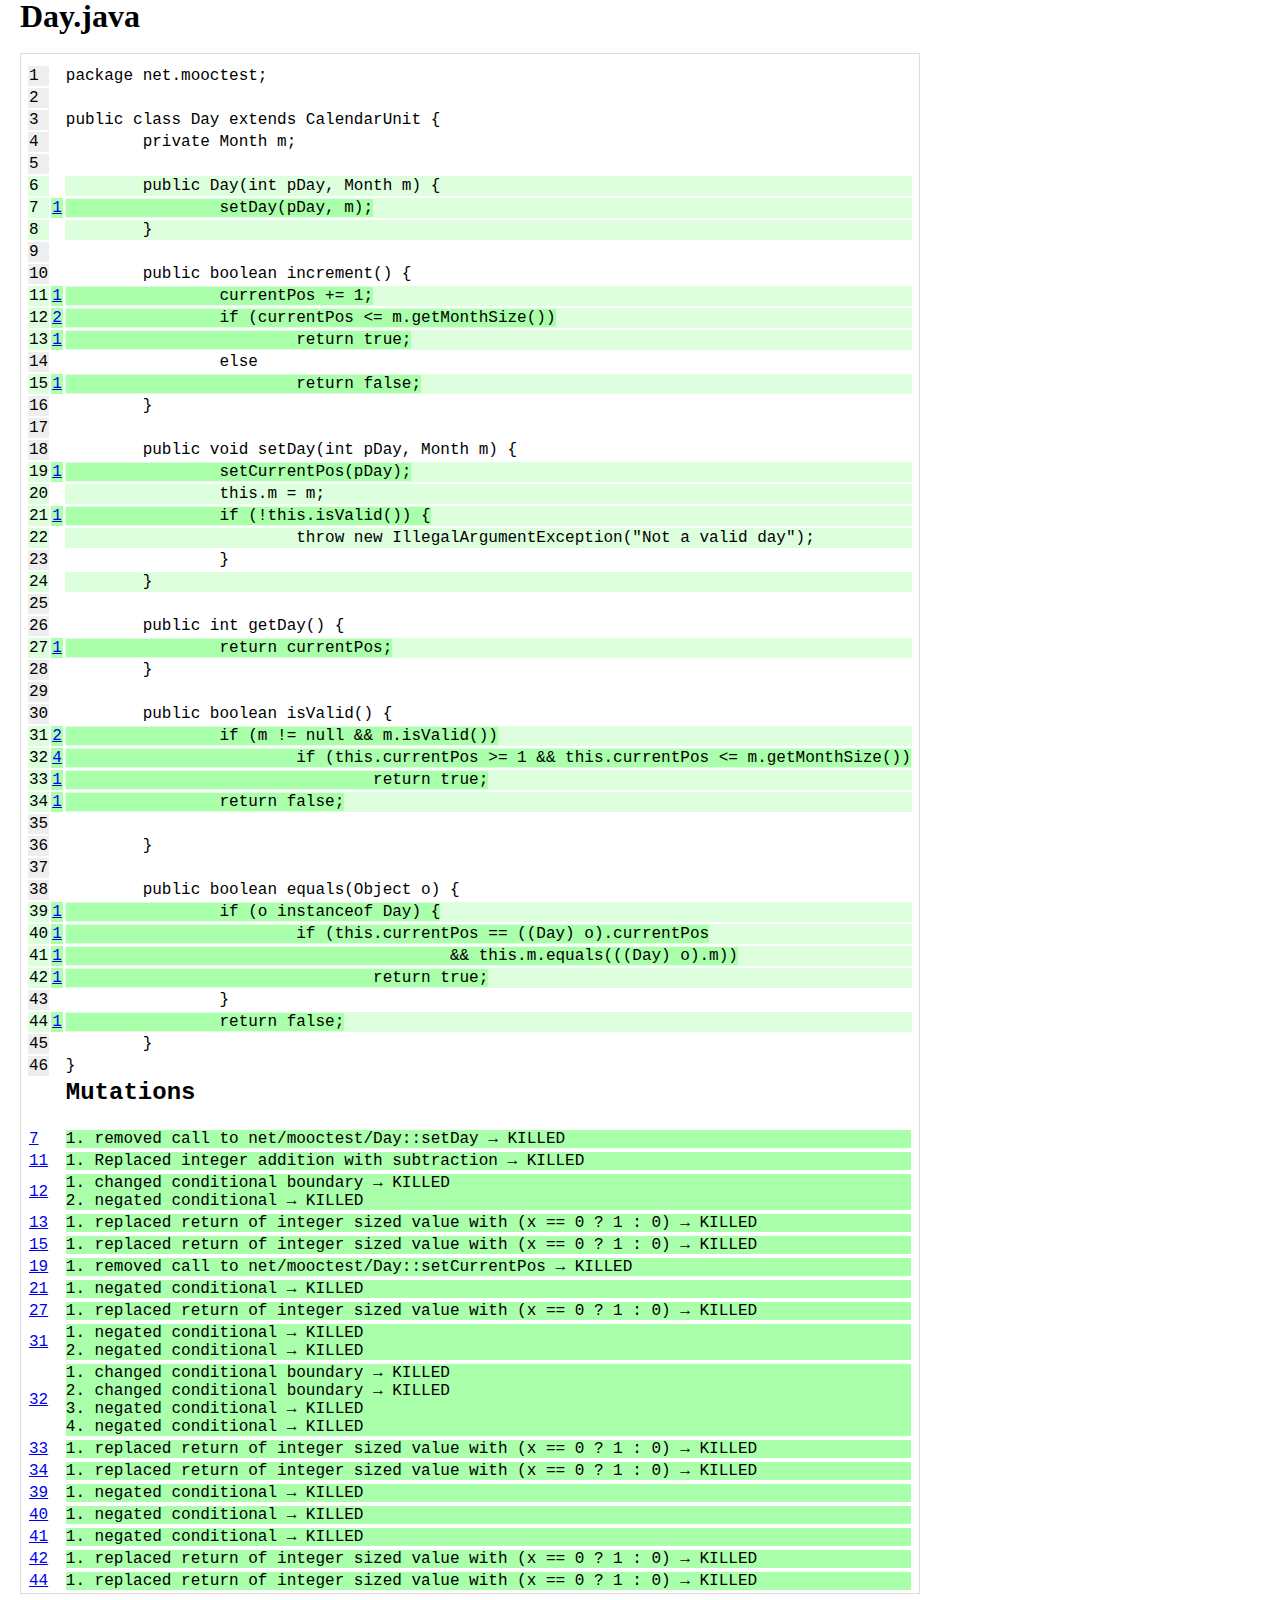
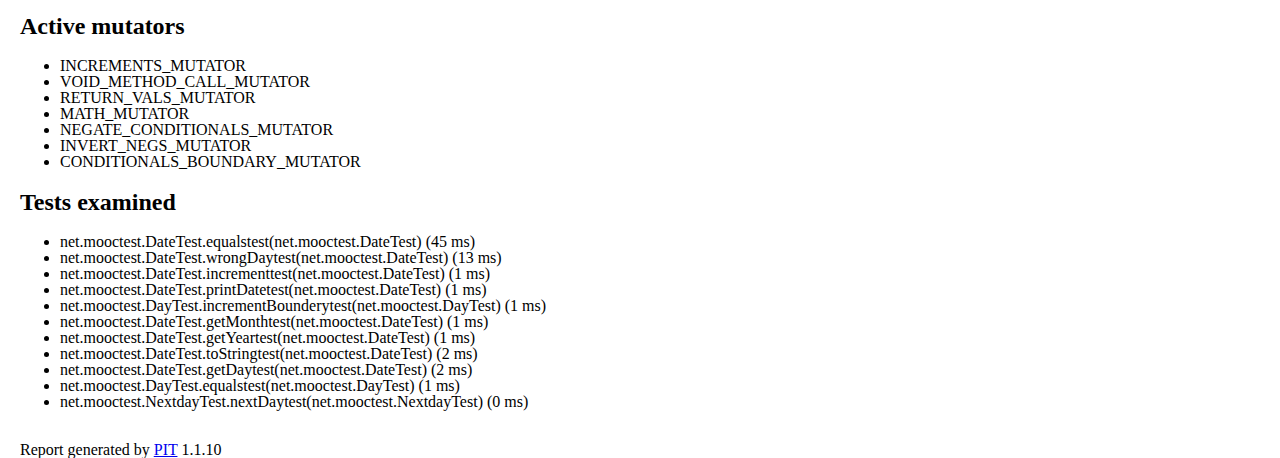
<file: src/main/resources/www/html/201810271911/net.mooctest/Day.java.html>
<html>
<head>
<style type='text/css'>
html, body, div, span, p, blockquote, pre {
	margin: 0;
	padding: 0;
	border: 0;
	outline: 0;
	font-weight: inherit;
	font-style: inherit;
	font-size: 100%;
	font-family: inherit;
	vertical-align: baseline;
}

body{
	line-height: 1;
	color: black;
	background: white;
	margin-left: 20px;
}

.src { 
	border: 1px solid #dddddd;
	padding-top: 10px;
	padding-right: 5px;
	padding-left: 5px;
	font-family: Consolas, Courier, monospace;
}


.covered {background-color: #ddffdd}
.uncovered {background-color: #ffdddd}
.killed {background-color: #aaffaa}
.survived {background-color: #ffaaaa}
.uncertain {background-color: #dde7ef}
.run_error {background-color: #dde7ef}
.na {background-color: #eeeeee}
.timed_out {background-color: #dde7ef}
.non_viable {background-color: #aaffaa}
.memory_error {background-color: #dde7ef}
.not_started {background-color: #dde7ef; color : red}
.no_coverage {background-color: #ffaaaa}


.pop {outline:none; }
.pop strong {line-height:30px;}
.pop {text-decoration:none;}
.pop span { z-index:10;display:none; padding:14px 20px; margin-top:-30px; margin-left:28px; width:800px; line-height:16px; word-wrap:break-word; }
.pop:hover span{ display:inline; position:absolute; color:#111; border:1px solid #DCA; background:#fffAF0;}

.pop span { border-radius:4px; -moz-border-radius: 4px; -webkit-border-radius: 4px; -moz-box-shadow: 5px 5px 8px #CCC; -webkit-box-shadow: 5px 5px 8px #CCC; box-shadow: 5px 5px 8px #CCC; }
</style>

</head>
<body>


<h1>Day.java</h1>

<table class="src">



<tr>
<td class='na'>
<a name='org.pitest.mutationtest.report.html.SourceFile@2f4b98f6_1'/>
1
</td>
<td class=''>
<span class='pop'>
<a href='#grouporg.pitest.mutationtest.report.html.SourceFile@2f4b98f6_1'></a>
<span>
</span>
</td>
<td class=''><pre><span  class=''>package net.mooctest;</span></pre></td></tr>


<tr>
<td class='na'>
<a name='org.pitest.mutationtest.report.html.SourceFile@2f4b98f6_2'/>
2
</td>
<td class=''>
<span class='pop'>
<a href='#grouporg.pitest.mutationtest.report.html.SourceFile@2f4b98f6_2'></a>
<span>
</span>
</td>
<td class=''><pre><span  class=''></span></pre></td></tr>


<tr>
<td class='na'>
<a name='org.pitest.mutationtest.report.html.SourceFile@2f4b98f6_3'/>
3
</td>
<td class=''>
<span class='pop'>
<a href='#grouporg.pitest.mutationtest.report.html.SourceFile@2f4b98f6_3'></a>
<span>
</span>
</td>
<td class=''><pre><span  class=''>public class Day extends CalendarUnit {</span></pre></td></tr>


<tr>
<td class='na'>
<a name='org.pitest.mutationtest.report.html.SourceFile@2f4b98f6_4'/>
4
</td>
<td class=''>
<span class='pop'>
<a href='#grouporg.pitest.mutationtest.report.html.SourceFile@2f4b98f6_4'></a>
<span>
</span>
</td>
<td class=''><pre><span  class=''>&#9;private Month m;</span></pre></td></tr>


<tr>
<td class='na'>
<a name='org.pitest.mutationtest.report.html.SourceFile@2f4b98f6_5'/>
5
</td>
<td class=''>
<span class='pop'>
<a href='#grouporg.pitest.mutationtest.report.html.SourceFile@2f4b98f6_5'></a>
<span>
</span>
</td>
<td class=''><pre><span  class=''></span></pre></td></tr>


<tr>
<td class='covered'>
<a name='org.pitest.mutationtest.report.html.SourceFile@2f4b98f6_6'/>
6
</td>
<td class=''>
<span class='pop'>
<a href='#grouporg.pitest.mutationtest.report.html.SourceFile@2f4b98f6_6'></a>
<span>
</span>
</td>
<td class='covered'><pre><span  class=''>&#9;public Day(int pDay, Month m) {</span></pre></td></tr>


<tr>
<td class='covered'>
<a name='org.pitest.mutationtest.report.html.SourceFile@2f4b98f6_7'/>
7
</td>
<td class='killed'>
<span class='pop'>
<a href='#grouporg.pitest.mutationtest.report.html.SourceFile@2f4b98f6_7'>1</a>
<span>

1. <init> : removed call to net/mooctest/Day::setDay &rarr; KILLED<br/>

</span>
</td>
<td class='covered'><pre><span  class='killed'>&#9;&#9;setDay(pDay, m);</span></pre></td></tr>


<tr>
<td class='covered'>
<a name='org.pitest.mutationtest.report.html.SourceFile@2f4b98f6_8'/>
8
</td>
<td class=''>
<span class='pop'>
<a href='#grouporg.pitest.mutationtest.report.html.SourceFile@2f4b98f6_8'></a>
<span>
</span>
</td>
<td class='covered'><pre><span  class=''>&#9;}</span></pre></td></tr>


<tr>
<td class='na'>
<a name='org.pitest.mutationtest.report.html.SourceFile@2f4b98f6_9'/>
9
</td>
<td class=''>
<span class='pop'>
<a href='#grouporg.pitest.mutationtest.report.html.SourceFile@2f4b98f6_9'></a>
<span>
</span>
</td>
<td class=''><pre><span  class=''></span></pre></td></tr>


<tr>
<td class='na'>
<a name='org.pitest.mutationtest.report.html.SourceFile@2f4b98f6_10'/>
10
</td>
<td class=''>
<span class='pop'>
<a href='#grouporg.pitest.mutationtest.report.html.SourceFile@2f4b98f6_10'></a>
<span>
</span>
</td>
<td class=''><pre><span  class=''>&#9;public boolean increment() {</span></pre></td></tr>


<tr>
<td class='covered'>
<a name='org.pitest.mutationtest.report.html.SourceFile@2f4b98f6_11'/>
11
</td>
<td class='killed'>
<span class='pop'>
<a href='#grouporg.pitest.mutationtest.report.html.SourceFile@2f4b98f6_11'>1</a>
<span>

1. increment : Replaced integer addition with subtraction &rarr; KILLED<br/>

</span>
</td>
<td class='covered'><pre><span  class='killed'>&#9;&#9;currentPos += 1;</span></pre></td></tr>


<tr>
<td class='covered'>
<a name='org.pitest.mutationtest.report.html.SourceFile@2f4b98f6_12'/>
12
</td>
<td class='killed'>
<span class='pop'>
<a href='#grouporg.pitest.mutationtest.report.html.SourceFile@2f4b98f6_12'>2</a>
<span>

1. increment : changed conditional boundary &rarr; KILLED<br/>

2. increment : negated conditional &rarr; KILLED<br/>

</span>
</td>
<td class='covered'><pre><span  class='killed'>&#9;&#9;if (currentPos &#60;= m.getMonthSize())</span></pre></td></tr>


<tr>
<td class='covered'>
<a name='org.pitest.mutationtest.report.html.SourceFile@2f4b98f6_13'/>
13
</td>
<td class='killed'>
<span class='pop'>
<a href='#grouporg.pitest.mutationtest.report.html.SourceFile@2f4b98f6_13'>1</a>
<span>

1. increment : replaced return of integer sized value with (x == 0 ? 1 : 0) &rarr; KILLED<br/>

</span>
</td>
<td class='covered'><pre><span  class='killed'>&#9;&#9;&#9;return true;</span></pre></td></tr>


<tr>
<td class='na'>
<a name='org.pitest.mutationtest.report.html.SourceFile@2f4b98f6_14'/>
14
</td>
<td class=''>
<span class='pop'>
<a href='#grouporg.pitest.mutationtest.report.html.SourceFile@2f4b98f6_14'></a>
<span>
</span>
</td>
<td class=''><pre><span  class=''>&#9;&#9;else</span></pre></td></tr>


<tr>
<td class='covered'>
<a name='org.pitest.mutationtest.report.html.SourceFile@2f4b98f6_15'/>
15
</td>
<td class='killed'>
<span class='pop'>
<a href='#grouporg.pitest.mutationtest.report.html.SourceFile@2f4b98f6_15'>1</a>
<span>

1. increment : replaced return of integer sized value with (x == 0 ? 1 : 0) &rarr; KILLED<br/>

</span>
</td>
<td class='covered'><pre><span  class='killed'>&#9;&#9;&#9;return false;</span></pre></td></tr>


<tr>
<td class='na'>
<a name='org.pitest.mutationtest.report.html.SourceFile@2f4b98f6_16'/>
16
</td>
<td class=''>
<span class='pop'>
<a href='#grouporg.pitest.mutationtest.report.html.SourceFile@2f4b98f6_16'></a>
<span>
</span>
</td>
<td class=''><pre><span  class=''>&#9;}</span></pre></td></tr>


<tr>
<td class='na'>
<a name='org.pitest.mutationtest.report.html.SourceFile@2f4b98f6_17'/>
17
</td>
<td class=''>
<span class='pop'>
<a href='#grouporg.pitest.mutationtest.report.html.SourceFile@2f4b98f6_17'></a>
<span>
</span>
</td>
<td class=''><pre><span  class=''></span></pre></td></tr>


<tr>
<td class='na'>
<a name='org.pitest.mutationtest.report.html.SourceFile@2f4b98f6_18'/>
18
</td>
<td class=''>
<span class='pop'>
<a href='#grouporg.pitest.mutationtest.report.html.SourceFile@2f4b98f6_18'></a>
<span>
</span>
</td>
<td class=''><pre><span  class=''>&#9;public void setDay(int pDay, Month m) {</span></pre></td></tr>


<tr>
<td class='covered'>
<a name='org.pitest.mutationtest.report.html.SourceFile@2f4b98f6_19'/>
19
</td>
<td class='killed'>
<span class='pop'>
<a href='#grouporg.pitest.mutationtest.report.html.SourceFile@2f4b98f6_19'>1</a>
<span>

1. setDay : removed call to net/mooctest/Day::setCurrentPos &rarr; KILLED<br/>

</span>
</td>
<td class='covered'><pre><span  class='killed'>&#9;&#9;setCurrentPos(pDay);</span></pre></td></tr>


<tr>
<td class='covered'>
<a name='org.pitest.mutationtest.report.html.SourceFile@2f4b98f6_20'/>
20
</td>
<td class=''>
<span class='pop'>
<a href='#grouporg.pitest.mutationtest.report.html.SourceFile@2f4b98f6_20'></a>
<span>
</span>
</td>
<td class='covered'><pre><span  class=''>&#9;&#9;this.m = m;</span></pre></td></tr>


<tr>
<td class='covered'>
<a name='org.pitest.mutationtest.report.html.SourceFile@2f4b98f6_21'/>
21
</td>
<td class='killed'>
<span class='pop'>
<a href='#grouporg.pitest.mutationtest.report.html.SourceFile@2f4b98f6_21'>1</a>
<span>

1. setDay : negated conditional &rarr; KILLED<br/>

</span>
</td>
<td class='covered'><pre><span  class='killed'>&#9;&#9;if (!this.isValid()) {</span></pre></td></tr>


<tr>
<td class='covered'>
<a name='org.pitest.mutationtest.report.html.SourceFile@2f4b98f6_22'/>
22
</td>
<td class=''>
<span class='pop'>
<a href='#grouporg.pitest.mutationtest.report.html.SourceFile@2f4b98f6_22'></a>
<span>
</span>
</td>
<td class='covered'><pre><span  class=''>&#9;&#9;&#9;throw new IllegalArgumentException(&#34;Not a valid day&#34;);</span></pre></td></tr>


<tr>
<td class='na'>
<a name='org.pitest.mutationtest.report.html.SourceFile@2f4b98f6_23'/>
23
</td>
<td class=''>
<span class='pop'>
<a href='#grouporg.pitest.mutationtest.report.html.SourceFile@2f4b98f6_23'></a>
<span>
</span>
</td>
<td class=''><pre><span  class=''>&#9;&#9;}</span></pre></td></tr>


<tr>
<td class='covered'>
<a name='org.pitest.mutationtest.report.html.SourceFile@2f4b98f6_24'/>
24
</td>
<td class=''>
<span class='pop'>
<a href='#grouporg.pitest.mutationtest.report.html.SourceFile@2f4b98f6_24'></a>
<span>
</span>
</td>
<td class='covered'><pre><span  class=''>&#9;}</span></pre></td></tr>


<tr>
<td class='na'>
<a name='org.pitest.mutationtest.report.html.SourceFile@2f4b98f6_25'/>
25
</td>
<td class=''>
<span class='pop'>
<a href='#grouporg.pitest.mutationtest.report.html.SourceFile@2f4b98f6_25'></a>
<span>
</span>
</td>
<td class=''><pre><span  class=''></span></pre></td></tr>


<tr>
<td class='na'>
<a name='org.pitest.mutationtest.report.html.SourceFile@2f4b98f6_26'/>
26
</td>
<td class=''>
<span class='pop'>
<a href='#grouporg.pitest.mutationtest.report.html.SourceFile@2f4b98f6_26'></a>
<span>
</span>
</td>
<td class=''><pre><span  class=''>&#9;public int getDay() {</span></pre></td></tr>


<tr>
<td class='covered'>
<a name='org.pitest.mutationtest.report.html.SourceFile@2f4b98f6_27'/>
27
</td>
<td class='killed'>
<span class='pop'>
<a href='#grouporg.pitest.mutationtest.report.html.SourceFile@2f4b98f6_27'>1</a>
<span>

1. getDay : replaced return of integer sized value with (x == 0 ? 1 : 0) &rarr; KILLED<br/>

</span>
</td>
<td class='covered'><pre><span  class='killed'>&#9;&#9;return currentPos;</span></pre></td></tr>


<tr>
<td class='na'>
<a name='org.pitest.mutationtest.report.html.SourceFile@2f4b98f6_28'/>
28
</td>
<td class=''>
<span class='pop'>
<a href='#grouporg.pitest.mutationtest.report.html.SourceFile@2f4b98f6_28'></a>
<span>
</span>
</td>
<td class=''><pre><span  class=''>&#9;}</span></pre></td></tr>


<tr>
<td class='na'>
<a name='org.pitest.mutationtest.report.html.SourceFile@2f4b98f6_29'/>
29
</td>
<td class=''>
<span class='pop'>
<a href='#grouporg.pitest.mutationtest.report.html.SourceFile@2f4b98f6_29'></a>
<span>
</span>
</td>
<td class=''><pre><span  class=''></span></pre></td></tr>


<tr>
<td class='na'>
<a name='org.pitest.mutationtest.report.html.SourceFile@2f4b98f6_30'/>
30
</td>
<td class=''>
<span class='pop'>
<a href='#grouporg.pitest.mutationtest.report.html.SourceFile@2f4b98f6_30'></a>
<span>
</span>
</td>
<td class=''><pre><span  class=''>&#9;public boolean isValid() {</span></pre></td></tr>


<tr>
<td class='covered'>
<a name='org.pitest.mutationtest.report.html.SourceFile@2f4b98f6_31'/>
31
</td>
<td class='killed'>
<span class='pop'>
<a href='#grouporg.pitest.mutationtest.report.html.SourceFile@2f4b98f6_31'>2</a>
<span>

1. isValid : negated conditional &rarr; KILLED<br/>

2. isValid : negated conditional &rarr; KILLED<br/>

</span>
</td>
<td class='covered'><pre><span  class='killed'>&#9;&#9;if (m != null &#38;&#38; m.isValid())</span></pre></td></tr>


<tr>
<td class='covered'>
<a name='org.pitest.mutationtest.report.html.SourceFile@2f4b98f6_32'/>
32
</td>
<td class='killed'>
<span class='pop'>
<a href='#grouporg.pitest.mutationtest.report.html.SourceFile@2f4b98f6_32'>4</a>
<span>

1. isValid : changed conditional boundary &rarr; KILLED<br/>

2. isValid : changed conditional boundary &rarr; KILLED<br/>

3. isValid : negated conditional &rarr; KILLED<br/>

4. isValid : negated conditional &rarr; KILLED<br/>

</span>
</td>
<td class='covered'><pre><span  class='killed'>&#9;&#9;&#9;if (this.currentPos &#62;= 1 &#38;&#38; this.currentPos &#60;= m.getMonthSize())</span></pre></td></tr>


<tr>
<td class='covered'>
<a name='org.pitest.mutationtest.report.html.SourceFile@2f4b98f6_33'/>
33
</td>
<td class='killed'>
<span class='pop'>
<a href='#grouporg.pitest.mutationtest.report.html.SourceFile@2f4b98f6_33'>1</a>
<span>

1. isValid : replaced return of integer sized value with (x == 0 ? 1 : 0) &rarr; KILLED<br/>

</span>
</td>
<td class='covered'><pre><span  class='killed'>&#9;&#9;&#9;&#9;return true;</span></pre></td></tr>


<tr>
<td class='covered'>
<a name='org.pitest.mutationtest.report.html.SourceFile@2f4b98f6_34'/>
34
</td>
<td class='killed'>
<span class='pop'>
<a href='#grouporg.pitest.mutationtest.report.html.SourceFile@2f4b98f6_34'>1</a>
<span>

1. isValid : replaced return of integer sized value with (x == 0 ? 1 : 0) &rarr; KILLED<br/>

</span>
</td>
<td class='covered'><pre><span  class='killed'>&#9;&#9;return false;</span></pre></td></tr>


<tr>
<td class='na'>
<a name='org.pitest.mutationtest.report.html.SourceFile@2f4b98f6_35'/>
35
</td>
<td class=''>
<span class='pop'>
<a href='#grouporg.pitest.mutationtest.report.html.SourceFile@2f4b98f6_35'></a>
<span>
</span>
</td>
<td class=''><pre><span  class=''></span></pre></td></tr>


<tr>
<td class='na'>
<a name='org.pitest.mutationtest.report.html.SourceFile@2f4b98f6_36'/>
36
</td>
<td class=''>
<span class='pop'>
<a href='#grouporg.pitest.mutationtest.report.html.SourceFile@2f4b98f6_36'></a>
<span>
</span>
</td>
<td class=''><pre><span  class=''>&#9;}</span></pre></td></tr>


<tr>
<td class='na'>
<a name='org.pitest.mutationtest.report.html.SourceFile@2f4b98f6_37'/>
37
</td>
<td class=''>
<span class='pop'>
<a href='#grouporg.pitest.mutationtest.report.html.SourceFile@2f4b98f6_37'></a>
<span>
</span>
</td>
<td class=''><pre><span  class=''></span></pre></td></tr>


<tr>
<td class='na'>
<a name='org.pitest.mutationtest.report.html.SourceFile@2f4b98f6_38'/>
38
</td>
<td class=''>
<span class='pop'>
<a href='#grouporg.pitest.mutationtest.report.html.SourceFile@2f4b98f6_38'></a>
<span>
</span>
</td>
<td class=''><pre><span  class=''>&#9;public boolean equals(Object o) {</span></pre></td></tr>


<tr>
<td class='covered'>
<a name='org.pitest.mutationtest.report.html.SourceFile@2f4b98f6_39'/>
39
</td>
<td class='killed'>
<span class='pop'>
<a href='#grouporg.pitest.mutationtest.report.html.SourceFile@2f4b98f6_39'>1</a>
<span>

1. equals : negated conditional &rarr; KILLED<br/>

</span>
</td>
<td class='covered'><pre><span  class='killed'>&#9;&#9;if (o instanceof Day) {</span></pre></td></tr>


<tr>
<td class='covered'>
<a name='org.pitest.mutationtest.report.html.SourceFile@2f4b98f6_40'/>
40
</td>
<td class='killed'>
<span class='pop'>
<a href='#grouporg.pitest.mutationtest.report.html.SourceFile@2f4b98f6_40'>1</a>
<span>

1. equals : negated conditional &rarr; KILLED<br/>

</span>
</td>
<td class='covered'><pre><span  class='killed'>&#9;&#9;&#9;if (this.currentPos == ((Day) o).currentPos</span></pre></td></tr>


<tr>
<td class='covered'>
<a name='org.pitest.mutationtest.report.html.SourceFile@2f4b98f6_41'/>
41
</td>
<td class='killed'>
<span class='pop'>
<a href='#grouporg.pitest.mutationtest.report.html.SourceFile@2f4b98f6_41'>1</a>
<span>

1. equals : negated conditional &rarr; KILLED<br/>

</span>
</td>
<td class='covered'><pre><span  class='killed'>&#9;&#9;&#9;&#9;&#9;&#38;&#38; this.m.equals(((Day) o).m))</span></pre></td></tr>


<tr>
<td class='covered'>
<a name='org.pitest.mutationtest.report.html.SourceFile@2f4b98f6_42'/>
42
</td>
<td class='killed'>
<span class='pop'>
<a href='#grouporg.pitest.mutationtest.report.html.SourceFile@2f4b98f6_42'>1</a>
<span>

1. equals : replaced return of integer sized value with (x == 0 ? 1 : 0) &rarr; KILLED<br/>

</span>
</td>
<td class='covered'><pre><span  class='killed'>&#9;&#9;&#9;&#9;return true;</span></pre></td></tr>


<tr>
<td class='na'>
<a name='org.pitest.mutationtest.report.html.SourceFile@2f4b98f6_43'/>
43
</td>
<td class=''>
<span class='pop'>
<a href='#grouporg.pitest.mutationtest.report.html.SourceFile@2f4b98f6_43'></a>
<span>
</span>
</td>
<td class=''><pre><span  class=''>&#9;&#9;}</span></pre></td></tr>


<tr>
<td class='covered'>
<a name='org.pitest.mutationtest.report.html.SourceFile@2f4b98f6_44'/>
44
</td>
<td class='killed'>
<span class='pop'>
<a href='#grouporg.pitest.mutationtest.report.html.SourceFile@2f4b98f6_44'>1</a>
<span>

1. equals : replaced return of integer sized value with (x == 0 ? 1 : 0) &rarr; KILLED<br/>

</span>
</td>
<td class='covered'><pre><span  class='killed'>&#9;&#9;return false;</span></pre></td></tr>


<tr>
<td class='na'>
<a name='org.pitest.mutationtest.report.html.SourceFile@2f4b98f6_45'/>
45
</td>
<td class=''>
<span class='pop'>
<a href='#grouporg.pitest.mutationtest.report.html.SourceFile@2f4b98f6_45'></a>
<span>
</span>
</td>
<td class=''><pre><span  class=''>&#9;}</span></pre></td></tr>


<tr>
<td class='na'>
<a name='org.pitest.mutationtest.report.html.SourceFile@2f4b98f6_46'/>
46
</td>
<td class=''>
<span class='pop'>
<a href='#grouporg.pitest.mutationtest.report.html.SourceFile@2f4b98f6_46'></a>
<span>
</span>
</td>
<td class=''><pre><span  class=''>}</span></pre></td></tr>



<tr><td></td><td></td><td><h2>Mutations</h2></td></tr>


<tr>
<td><a href='#org.pitest.mutationtest.report.html.SourceFile@2f4b98f6_7'>7</a></td> 
<td></td>
<td>

<a name='grouporg.pitest.mutationtest.report.html.SourceFile@2f4b98f6_7'/> 

<p class='KILLED'><span class='pop'>1.<span><b>1</b><br/><b>Location : </b><init><br/><b>Killed by : </b>net.mooctest.DayTest.incrementBounderytest(net.mooctest.DayTest)</span></span> removed call to net/mooctest/Day::setDay &rarr; KILLED</p> 
</td>
</tr>

<tr>
<td><a href='#org.pitest.mutationtest.report.html.SourceFile@2f4b98f6_11'>11</a></td> 
<td></td>
<td>

<a name='grouporg.pitest.mutationtest.report.html.SourceFile@2f4b98f6_11'/> 

<p class='KILLED'><span class='pop'>1.<span><b>1</b><br/><b>Location : </b>increment<br/><b>Killed by : </b>net.mooctest.DayTest.incrementBounderytest(net.mooctest.DayTest)</span></span> Replaced integer addition with subtraction &rarr; KILLED</p> 
</td>
</tr>

<tr>
<td><a href='#org.pitest.mutationtest.report.html.SourceFile@2f4b98f6_12'>12</a></td> 
<td></td>
<td>

<a name='grouporg.pitest.mutationtest.report.html.SourceFile@2f4b98f6_12'/> 

<p class='KILLED'><span class='pop'>1.<span><b>1</b><br/><b>Location : </b>increment<br/><b>Killed by : </b>net.mooctest.DayTest.incrementBounderytest(net.mooctest.DayTest)</span></span> changed conditional boundary &rarr; KILLED</p> <p class='KILLED'><span class='pop'>2.<span><b>2</b><br/><b>Location : </b>increment<br/><b>Killed by : </b>net.mooctest.DayTest.incrementBounderytest(net.mooctest.DayTest)</span></span> negated conditional &rarr; KILLED</p> 
</td>
</tr>

<tr>
<td><a href='#org.pitest.mutationtest.report.html.SourceFile@2f4b98f6_13'>13</a></td> 
<td></td>
<td>

<a name='grouporg.pitest.mutationtest.report.html.SourceFile@2f4b98f6_13'/> 

<p class='KILLED'><span class='pop'>1.<span><b>1</b><br/><b>Location : </b>increment<br/><b>Killed by : </b>net.mooctest.DayTest.incrementBounderytest(net.mooctest.DayTest)</span></span> replaced return of integer sized value with (x == 0 ? 1 : 0) &rarr; KILLED</p> 
</td>
</tr>

<tr>
<td><a href='#org.pitest.mutationtest.report.html.SourceFile@2f4b98f6_15'>15</a></td> 
<td></td>
<td>

<a name='grouporg.pitest.mutationtest.report.html.SourceFile@2f4b98f6_15'/> 

<p class='KILLED'><span class='pop'>1.<span><b>1</b><br/><b>Location : </b>increment<br/><b>Killed by : </b>net.mooctest.DayTest.incrementBounderytest(net.mooctest.DayTest)</span></span> replaced return of integer sized value with (x == 0 ? 1 : 0) &rarr; KILLED</p> 
</td>
</tr>

<tr>
<td><a href='#org.pitest.mutationtest.report.html.SourceFile@2f4b98f6_19'>19</a></td> 
<td></td>
<td>

<a name='grouporg.pitest.mutationtest.report.html.SourceFile@2f4b98f6_19'/> 

<p class='KILLED'><span class='pop'>1.<span><b>1</b><br/><b>Location : </b>setDay<br/><b>Killed by : </b>net.mooctest.DayTest.incrementBounderytest(net.mooctest.DayTest)</span></span> removed call to net/mooctest/Day::setCurrentPos &rarr; KILLED</p> 
</td>
</tr>

<tr>
<td><a href='#org.pitest.mutationtest.report.html.SourceFile@2f4b98f6_21'>21</a></td> 
<td></td>
<td>

<a name='grouporg.pitest.mutationtest.report.html.SourceFile@2f4b98f6_21'/> 

<p class='KILLED'><span class='pop'>1.<span><b>1</b><br/><b>Location : </b>setDay<br/><b>Killed by : </b>net.mooctest.DayTest.incrementBounderytest(net.mooctest.DayTest)</span></span> negated conditional &rarr; KILLED</p> 
</td>
</tr>

<tr>
<td><a href='#org.pitest.mutationtest.report.html.SourceFile@2f4b98f6_27'>27</a></td> 
<td></td>
<td>

<a name='grouporg.pitest.mutationtest.report.html.SourceFile@2f4b98f6_27'/> 

<p class='KILLED'><span class='pop'>1.<span><b>1</b><br/><b>Location : </b>getDay<br/><b>Killed by : </b>net.mooctest.DateTest.getDaytest(net.mooctest.DateTest)</span></span> replaced return of integer sized value with (x == 0 ? 1 : 0) &rarr; KILLED</p> 
</td>
</tr>

<tr>
<td><a href='#org.pitest.mutationtest.report.html.SourceFile@2f4b98f6_31'>31</a></td> 
<td></td>
<td>

<a name='grouporg.pitest.mutationtest.report.html.SourceFile@2f4b98f6_31'/> 

<p class='KILLED'><span class='pop'>1.<span><b>1</b><br/><b>Location : </b>isValid<br/><b>Killed by : </b>net.mooctest.DayTest.incrementBounderytest(net.mooctest.DayTest)</span></span> negated conditional &rarr; KILLED</p> <p class='KILLED'><span class='pop'>2.<span><b>2</b><br/><b>Location : </b>isValid<br/><b>Killed by : </b>net.mooctest.DayTest.incrementBounderytest(net.mooctest.DayTest)</span></span> negated conditional &rarr; KILLED</p> 
</td>
</tr>

<tr>
<td><a href='#org.pitest.mutationtest.report.html.SourceFile@2f4b98f6_32'>32</a></td> 
<td></td>
<td>

<a name='grouporg.pitest.mutationtest.report.html.SourceFile@2f4b98f6_32'/> 

<p class='KILLED'><span class='pop'>1.<span><b>1</b><br/><b>Location : </b>isValid<br/><b>Killed by : </b>net.mooctest.DayTest.equalstest(net.mooctest.DayTest)</span></span> changed conditional boundary &rarr; KILLED</p> <p class='KILLED'><span class='pop'>2.<span><b>2</b><br/><b>Location : </b>isValid<br/><b>Killed by : </b>net.mooctest.DateTest.getMonthtest(net.mooctest.DateTest)</span></span> changed conditional boundary &rarr; KILLED</p> <p class='KILLED'><span class='pop'>3.<span><b>3</b><br/><b>Location : </b>isValid<br/><b>Killed by : </b>net.mooctest.DayTest.incrementBounderytest(net.mooctest.DayTest)</span></span> negated conditional &rarr; KILLED</p> <p class='KILLED'><span class='pop'>4.<span><b>4</b><br/><b>Location : </b>isValid<br/><b>Killed by : </b>net.mooctest.DayTest.incrementBounderytest(net.mooctest.DayTest)</span></span> negated conditional &rarr; KILLED</p> 
</td>
</tr>

<tr>
<td><a href='#org.pitest.mutationtest.report.html.SourceFile@2f4b98f6_33'>33</a></td> 
<td></td>
<td>

<a name='grouporg.pitest.mutationtest.report.html.SourceFile@2f4b98f6_33'/> 

<p class='KILLED'><span class='pop'>1.<span><b>1</b><br/><b>Location : </b>isValid<br/><b>Killed by : </b>net.mooctest.DayTest.incrementBounderytest(net.mooctest.DayTest)</span></span> replaced return of integer sized value with (x == 0 ? 1 : 0) &rarr; KILLED</p> 
</td>
</tr>

<tr>
<td><a href='#org.pitest.mutationtest.report.html.SourceFile@2f4b98f6_34'>34</a></td> 
<td></td>
<td>

<a name='grouporg.pitest.mutationtest.report.html.SourceFile@2f4b98f6_34'/> 

<p class='KILLED'><span class='pop'>1.<span><b>1</b><br/><b>Location : </b>isValid<br/><b>Killed by : </b>net.mooctest.DateTest.wrongDaytest(net.mooctest.DateTest)</span></span> replaced return of integer sized value with (x == 0 ? 1 : 0) &rarr; KILLED</p> 
</td>
</tr>

<tr>
<td><a href='#org.pitest.mutationtest.report.html.SourceFile@2f4b98f6_39'>39</a></td> 
<td></td>
<td>

<a name='grouporg.pitest.mutationtest.report.html.SourceFile@2f4b98f6_39'/> 

<p class='KILLED'><span class='pop'>1.<span><b>1</b><br/><b>Location : </b>equals<br/><b>Killed by : </b>net.mooctest.DayTest.equalstest(net.mooctest.DayTest)</span></span> negated conditional &rarr; KILLED</p> 
</td>
</tr>

<tr>
<td><a href='#org.pitest.mutationtest.report.html.SourceFile@2f4b98f6_40'>40</a></td> 
<td></td>
<td>

<a name='grouporg.pitest.mutationtest.report.html.SourceFile@2f4b98f6_40'/> 

<p class='KILLED'><span class='pop'>1.<span><b>1</b><br/><b>Location : </b>equals<br/><b>Killed by : </b>net.mooctest.DayTest.equalstest(net.mooctest.DayTest)</span></span> negated conditional &rarr; KILLED</p> 
</td>
</tr>

<tr>
<td><a href='#org.pitest.mutationtest.report.html.SourceFile@2f4b98f6_41'>41</a></td> 
<td></td>
<td>

<a name='grouporg.pitest.mutationtest.report.html.SourceFile@2f4b98f6_41'/> 

<p class='KILLED'><span class='pop'>1.<span><b>1</b><br/><b>Location : </b>equals<br/><b>Killed by : </b>net.mooctest.DayTest.equalstest(net.mooctest.DayTest)</span></span> negated conditional &rarr; KILLED</p> 
</td>
</tr>

<tr>
<td><a href='#org.pitest.mutationtest.report.html.SourceFile@2f4b98f6_42'>42</a></td> 
<td></td>
<td>

<a name='grouporg.pitest.mutationtest.report.html.SourceFile@2f4b98f6_42'/> 

<p class='KILLED'><span class='pop'>1.<span><b>1</b><br/><b>Location : </b>equals<br/><b>Killed by : </b>net.mooctest.DayTest.equalstest(net.mooctest.DayTest)</span></span> replaced return of integer sized value with (x == 0 ? 1 : 0) &rarr; KILLED</p> 
</td>
</tr>

<tr>
<td><a href='#org.pitest.mutationtest.report.html.SourceFile@2f4b98f6_44'>44</a></td> 
<td></td>
<td>

<a name='grouporg.pitest.mutationtest.report.html.SourceFile@2f4b98f6_44'/> 

<p class='KILLED'><span class='pop'>1.<span><b>1</b><br/><b>Location : </b>equals<br/><b>Killed by : </b>net.mooctest.DayTest.equalstest(net.mooctest.DayTest)</span></span> replaced return of integer sized value with (x == 0 ? 1 : 0) &rarr; KILLED</p> 
</td>
</tr>

</table>


<h2>Active mutators</h2>
<ul>

<li class='mutator'>INCREMENTS_MUTATOR</li>

<li class='mutator'>VOID_METHOD_CALL_MUTATOR</li>

<li class='mutator'>RETURN_VALS_MUTATOR</li>

<li class='mutator'>MATH_MUTATOR</li>

<li class='mutator'>NEGATE_CONDITIONALS_MUTATOR</li>

<li class='mutator'>INVERT_NEGS_MUTATOR</li>

<li class='mutator'>CONDITIONALS_BOUNDARY_MUTATOR</li>

</ul>

<h2>Tests examined</h2>
<ul>
<li>net.mooctest.DateTest.equalstest(net.mooctest.DateTest) (45 ms)</li><li>net.mooctest.DateTest.wrongDaytest(net.mooctest.DateTest) (13 ms)</li><li>net.mooctest.DateTest.incrementtest(net.mooctest.DateTest) (1 ms)</li><li>net.mooctest.DateTest.printDatetest(net.mooctest.DateTest) (1 ms)</li><li>net.mooctest.DayTest.incrementBounderytest(net.mooctest.DayTest) (1 ms)</li><li>net.mooctest.DateTest.getMonthtest(net.mooctest.DateTest) (1 ms)</li><li>net.mooctest.DateTest.getYeartest(net.mooctest.DateTest) (1 ms)</li><li>net.mooctest.DateTest.toStringtest(net.mooctest.DateTest) (2 ms)</li><li>net.mooctest.DateTest.getDaytest(net.mooctest.DateTest) (2 ms)</li><li>net.mooctest.DayTest.equalstest(net.mooctest.DayTest) (1 ms)</li><li>net.mooctest.NextdayTest.nextDaytest(net.mooctest.NextdayTest) (0 ms)</li>
</ul>

<br/>

Report generated by <a href='http://pitest.org'>PIT</a> 1.1.10

</body>
</html>
</file>
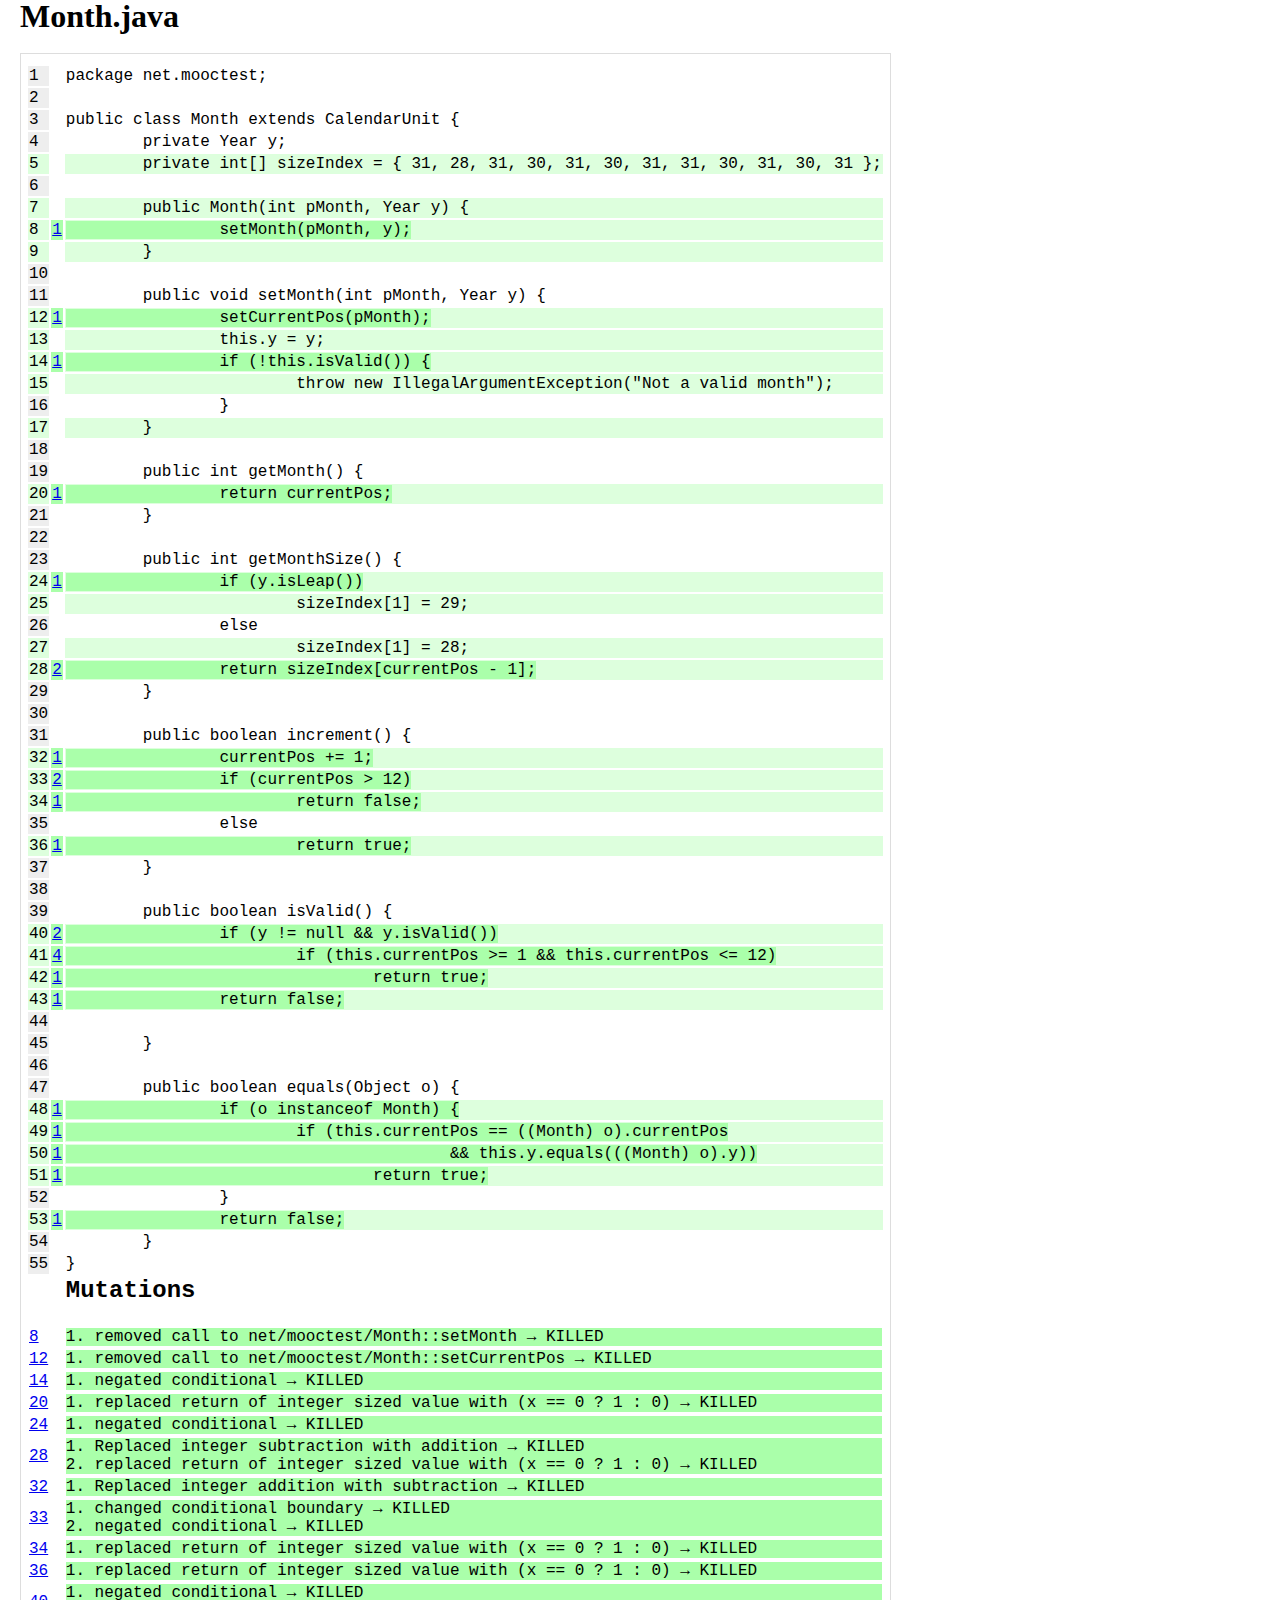
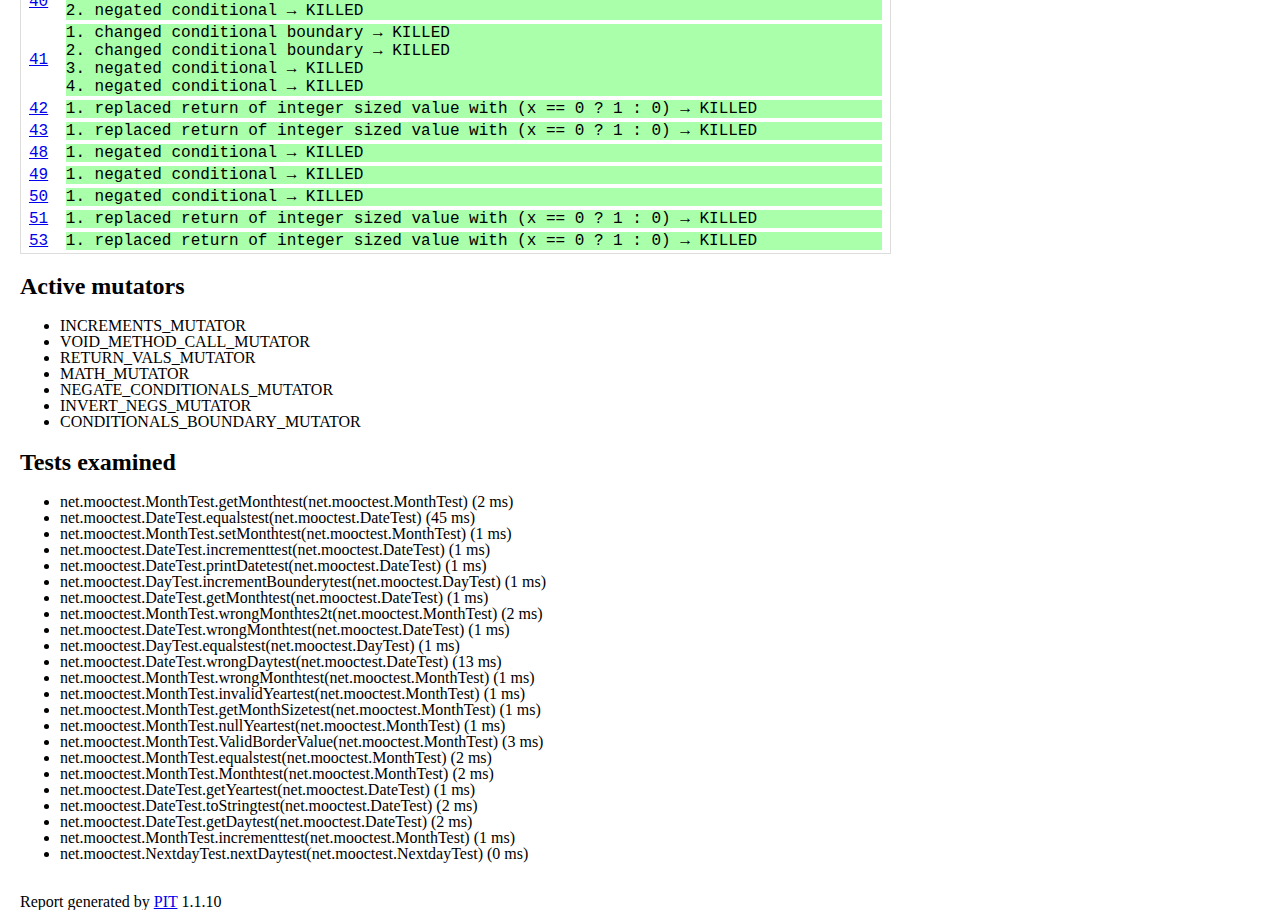
<file: src/main/resources/www/html/201810271911/net.mooctest/Month.java.html>
<html>
<head>
<style type='text/css'>
html, body, div, span, p, blockquote, pre {
	margin: 0;
	padding: 0;
	border: 0;
	outline: 0;
	font-weight: inherit;
	font-style: inherit;
	font-size: 100%;
	font-family: inherit;
	vertical-align: baseline;
}

body{
	line-height: 1;
	color: black;
	background: white;
	margin-left: 20px;
}

.src { 
	border: 1px solid #dddddd;
	padding-top: 10px;
	padding-right: 5px;
	padding-left: 5px;
	font-family: Consolas, Courier, monospace;
}


.covered {background-color: #ddffdd}
.uncovered {background-color: #ffdddd}
.killed {background-color: #aaffaa}
.survived {background-color: #ffaaaa}
.uncertain {background-color: #dde7ef}
.run_error {background-color: #dde7ef}
.na {background-color: #eeeeee}
.timed_out {background-color: #dde7ef}
.non_viable {background-color: #aaffaa}
.memory_error {background-color: #dde7ef}
.not_started {background-color: #dde7ef; color : red}
.no_coverage {background-color: #ffaaaa}


.pop {outline:none; }
.pop strong {line-height:30px;}
.pop {text-decoration:none;}
.pop span { z-index:10;display:none; padding:14px 20px; margin-top:-30px; margin-left:28px; width:800px; line-height:16px; word-wrap:break-word; }
.pop:hover span{ display:inline; position:absolute; color:#111; border:1px solid #DCA; background:#fffAF0;}

.pop span { border-radius:4px; -moz-border-radius: 4px; -webkit-border-radius: 4px; -moz-box-shadow: 5px 5px 8px #CCC; -webkit-box-shadow: 5px 5px 8px #CCC; box-shadow: 5px 5px 8px #CCC; }
</style>

</head>
<body>


<h1>Month.java</h1>

<table class="src">



<tr>
<td class='na'>
<a name='org.pitest.mutationtest.report.html.SourceFile@77bc2e16_1'/>
1
</td>
<td class=''>
<span class='pop'>
<a href='#grouporg.pitest.mutationtest.report.html.SourceFile@77bc2e16_1'></a>
<span>
</span>
</td>
<td class=''><pre><span  class=''>package net.mooctest;</span></pre></td></tr>


<tr>
<td class='na'>
<a name='org.pitest.mutationtest.report.html.SourceFile@77bc2e16_2'/>
2
</td>
<td class=''>
<span class='pop'>
<a href='#grouporg.pitest.mutationtest.report.html.SourceFile@77bc2e16_2'></a>
<span>
</span>
</td>
<td class=''><pre><span  class=''></span></pre></td></tr>


<tr>
<td class='na'>
<a name='org.pitest.mutationtest.report.html.SourceFile@77bc2e16_3'/>
3
</td>
<td class=''>
<span class='pop'>
<a href='#grouporg.pitest.mutationtest.report.html.SourceFile@77bc2e16_3'></a>
<span>
</span>
</td>
<td class=''><pre><span  class=''>public class Month extends CalendarUnit {</span></pre></td></tr>


<tr>
<td class='na'>
<a name='org.pitest.mutationtest.report.html.SourceFile@77bc2e16_4'/>
4
</td>
<td class=''>
<span class='pop'>
<a href='#grouporg.pitest.mutationtest.report.html.SourceFile@77bc2e16_4'></a>
<span>
</span>
</td>
<td class=''><pre><span  class=''>&#9;private Year y;</span></pre></td></tr>


<tr>
<td class='covered'>
<a name='org.pitest.mutationtest.report.html.SourceFile@77bc2e16_5'/>
5
</td>
<td class=''>
<span class='pop'>
<a href='#grouporg.pitest.mutationtest.report.html.SourceFile@77bc2e16_5'></a>
<span>
</span>
</td>
<td class='covered'><pre><span  class=''>&#9;private int[] sizeIndex = { 31, 28, 31, 30, 31, 30, 31, 31, 30, 31, 30, 31 };</span></pre></td></tr>


<tr>
<td class='na'>
<a name='org.pitest.mutationtest.report.html.SourceFile@77bc2e16_6'/>
6
</td>
<td class=''>
<span class='pop'>
<a href='#grouporg.pitest.mutationtest.report.html.SourceFile@77bc2e16_6'></a>
<span>
</span>
</td>
<td class=''><pre><span  class=''></span></pre></td></tr>


<tr>
<td class='covered'>
<a name='org.pitest.mutationtest.report.html.SourceFile@77bc2e16_7'/>
7
</td>
<td class=''>
<span class='pop'>
<a href='#grouporg.pitest.mutationtest.report.html.SourceFile@77bc2e16_7'></a>
<span>
</span>
</td>
<td class='covered'><pre><span  class=''>&#9;public Month(int pMonth, Year y) {</span></pre></td></tr>


<tr>
<td class='covered'>
<a name='org.pitest.mutationtest.report.html.SourceFile@77bc2e16_8'/>
8
</td>
<td class='killed'>
<span class='pop'>
<a href='#grouporg.pitest.mutationtest.report.html.SourceFile@77bc2e16_8'>1</a>
<span>

1. <init> : removed call to net/mooctest/Month::setMonth &rarr; KILLED<br/>

</span>
</td>
<td class='covered'><pre><span  class='killed'>&#9;&#9;setMonth(pMonth, y);</span></pre></td></tr>


<tr>
<td class='covered'>
<a name='org.pitest.mutationtest.report.html.SourceFile@77bc2e16_9'/>
9
</td>
<td class=''>
<span class='pop'>
<a href='#grouporg.pitest.mutationtest.report.html.SourceFile@77bc2e16_9'></a>
<span>
</span>
</td>
<td class='covered'><pre><span  class=''>&#9;}</span></pre></td></tr>


<tr>
<td class='na'>
<a name='org.pitest.mutationtest.report.html.SourceFile@77bc2e16_10'/>
10
</td>
<td class=''>
<span class='pop'>
<a href='#grouporg.pitest.mutationtest.report.html.SourceFile@77bc2e16_10'></a>
<span>
</span>
</td>
<td class=''><pre><span  class=''></span></pre></td></tr>


<tr>
<td class='na'>
<a name='org.pitest.mutationtest.report.html.SourceFile@77bc2e16_11'/>
11
</td>
<td class=''>
<span class='pop'>
<a href='#grouporg.pitest.mutationtest.report.html.SourceFile@77bc2e16_11'></a>
<span>
</span>
</td>
<td class=''><pre><span  class=''>&#9;public void setMonth(int pMonth, Year y) {</span></pre></td></tr>


<tr>
<td class='covered'>
<a name='org.pitest.mutationtest.report.html.SourceFile@77bc2e16_12'/>
12
</td>
<td class='killed'>
<span class='pop'>
<a href='#grouporg.pitest.mutationtest.report.html.SourceFile@77bc2e16_12'>1</a>
<span>

1. setMonth : removed call to net/mooctest/Month::setCurrentPos &rarr; KILLED<br/>

</span>
</td>
<td class='covered'><pre><span  class='killed'>&#9;&#9;setCurrentPos(pMonth);</span></pre></td></tr>


<tr>
<td class='covered'>
<a name='org.pitest.mutationtest.report.html.SourceFile@77bc2e16_13'/>
13
</td>
<td class=''>
<span class='pop'>
<a href='#grouporg.pitest.mutationtest.report.html.SourceFile@77bc2e16_13'></a>
<span>
</span>
</td>
<td class='covered'><pre><span  class=''>&#9;&#9;this.y = y;</span></pre></td></tr>


<tr>
<td class='covered'>
<a name='org.pitest.mutationtest.report.html.SourceFile@77bc2e16_14'/>
14
</td>
<td class='killed'>
<span class='pop'>
<a href='#grouporg.pitest.mutationtest.report.html.SourceFile@77bc2e16_14'>1</a>
<span>

1. setMonth : negated conditional &rarr; KILLED<br/>

</span>
</td>
<td class='covered'><pre><span  class='killed'>&#9;&#9;if (!this.isValid()) {</span></pre></td></tr>


<tr>
<td class='covered'>
<a name='org.pitest.mutationtest.report.html.SourceFile@77bc2e16_15'/>
15
</td>
<td class=''>
<span class='pop'>
<a href='#grouporg.pitest.mutationtest.report.html.SourceFile@77bc2e16_15'></a>
<span>
</span>
</td>
<td class='covered'><pre><span  class=''>&#9;&#9;&#9;throw new IllegalArgumentException(&#34;Not a valid month&#34;);</span></pre></td></tr>


<tr>
<td class='na'>
<a name='org.pitest.mutationtest.report.html.SourceFile@77bc2e16_16'/>
16
</td>
<td class=''>
<span class='pop'>
<a href='#grouporg.pitest.mutationtest.report.html.SourceFile@77bc2e16_16'></a>
<span>
</span>
</td>
<td class=''><pre><span  class=''>&#9;&#9;}</span></pre></td></tr>


<tr>
<td class='covered'>
<a name='org.pitest.mutationtest.report.html.SourceFile@77bc2e16_17'/>
17
</td>
<td class=''>
<span class='pop'>
<a href='#grouporg.pitest.mutationtest.report.html.SourceFile@77bc2e16_17'></a>
<span>
</span>
</td>
<td class='covered'><pre><span  class=''>&#9;}</span></pre></td></tr>


<tr>
<td class='na'>
<a name='org.pitest.mutationtest.report.html.SourceFile@77bc2e16_18'/>
18
</td>
<td class=''>
<span class='pop'>
<a href='#grouporg.pitest.mutationtest.report.html.SourceFile@77bc2e16_18'></a>
<span>
</span>
</td>
<td class=''><pre><span  class=''></span></pre></td></tr>


<tr>
<td class='na'>
<a name='org.pitest.mutationtest.report.html.SourceFile@77bc2e16_19'/>
19
</td>
<td class=''>
<span class='pop'>
<a href='#grouporg.pitest.mutationtest.report.html.SourceFile@77bc2e16_19'></a>
<span>
</span>
</td>
<td class=''><pre><span  class=''>&#9;public int getMonth() {</span></pre></td></tr>


<tr>
<td class='covered'>
<a name='org.pitest.mutationtest.report.html.SourceFile@77bc2e16_20'/>
20
</td>
<td class='killed'>
<span class='pop'>
<a href='#grouporg.pitest.mutationtest.report.html.SourceFile@77bc2e16_20'>1</a>
<span>

1. getMonth : replaced return of integer sized value with (x == 0 ? 1 : 0) &rarr; KILLED<br/>

</span>
</td>
<td class='covered'><pre><span  class='killed'>&#9;&#9;return currentPos;</span></pre></td></tr>


<tr>
<td class='na'>
<a name='org.pitest.mutationtest.report.html.SourceFile@77bc2e16_21'/>
21
</td>
<td class=''>
<span class='pop'>
<a href='#grouporg.pitest.mutationtest.report.html.SourceFile@77bc2e16_21'></a>
<span>
</span>
</td>
<td class=''><pre><span  class=''>&#9;}</span></pre></td></tr>


<tr>
<td class='na'>
<a name='org.pitest.mutationtest.report.html.SourceFile@77bc2e16_22'/>
22
</td>
<td class=''>
<span class='pop'>
<a href='#grouporg.pitest.mutationtest.report.html.SourceFile@77bc2e16_22'></a>
<span>
</span>
</td>
<td class=''><pre><span  class=''></span></pre></td></tr>


<tr>
<td class='na'>
<a name='org.pitest.mutationtest.report.html.SourceFile@77bc2e16_23'/>
23
</td>
<td class=''>
<span class='pop'>
<a href='#grouporg.pitest.mutationtest.report.html.SourceFile@77bc2e16_23'></a>
<span>
</span>
</td>
<td class=''><pre><span  class=''>&#9;public int getMonthSize() {</span></pre></td></tr>


<tr>
<td class='covered'>
<a name='org.pitest.mutationtest.report.html.SourceFile@77bc2e16_24'/>
24
</td>
<td class='killed'>
<span class='pop'>
<a href='#grouporg.pitest.mutationtest.report.html.SourceFile@77bc2e16_24'>1</a>
<span>

1. getMonthSize : negated conditional &rarr; KILLED<br/>

</span>
</td>
<td class='covered'><pre><span  class='killed'>&#9;&#9;if (y.isLeap())</span></pre></td></tr>


<tr>
<td class='covered'>
<a name='org.pitest.mutationtest.report.html.SourceFile@77bc2e16_25'/>
25
</td>
<td class=''>
<span class='pop'>
<a href='#grouporg.pitest.mutationtest.report.html.SourceFile@77bc2e16_25'></a>
<span>
</span>
</td>
<td class='covered'><pre><span  class=''>&#9;&#9;&#9;sizeIndex[1] = 29;</span></pre></td></tr>


<tr>
<td class='na'>
<a name='org.pitest.mutationtest.report.html.SourceFile@77bc2e16_26'/>
26
</td>
<td class=''>
<span class='pop'>
<a href='#grouporg.pitest.mutationtest.report.html.SourceFile@77bc2e16_26'></a>
<span>
</span>
</td>
<td class=''><pre><span  class=''>&#9;&#9;else</span></pre></td></tr>


<tr>
<td class='covered'>
<a name='org.pitest.mutationtest.report.html.SourceFile@77bc2e16_27'/>
27
</td>
<td class=''>
<span class='pop'>
<a href='#grouporg.pitest.mutationtest.report.html.SourceFile@77bc2e16_27'></a>
<span>
</span>
</td>
<td class='covered'><pre><span  class=''>&#9;&#9;&#9;sizeIndex[1] = 28;</span></pre></td></tr>


<tr>
<td class='covered'>
<a name='org.pitest.mutationtest.report.html.SourceFile@77bc2e16_28'/>
28
</td>
<td class='killed'>
<span class='pop'>
<a href='#grouporg.pitest.mutationtest.report.html.SourceFile@77bc2e16_28'>2</a>
<span>

1. getMonthSize : Replaced integer subtraction with addition &rarr; KILLED<br/>

2. getMonthSize : replaced return of integer sized value with (x == 0 ? 1 : 0) &rarr; KILLED<br/>

</span>
</td>
<td class='covered'><pre><span  class='killed'>&#9;&#9;return sizeIndex[currentPos - 1];</span></pre></td></tr>


<tr>
<td class='na'>
<a name='org.pitest.mutationtest.report.html.SourceFile@77bc2e16_29'/>
29
</td>
<td class=''>
<span class='pop'>
<a href='#grouporg.pitest.mutationtest.report.html.SourceFile@77bc2e16_29'></a>
<span>
</span>
</td>
<td class=''><pre><span  class=''>&#9;}</span></pre></td></tr>


<tr>
<td class='na'>
<a name='org.pitest.mutationtest.report.html.SourceFile@77bc2e16_30'/>
30
</td>
<td class=''>
<span class='pop'>
<a href='#grouporg.pitest.mutationtest.report.html.SourceFile@77bc2e16_30'></a>
<span>
</span>
</td>
<td class=''><pre><span  class=''></span></pre></td></tr>


<tr>
<td class='na'>
<a name='org.pitest.mutationtest.report.html.SourceFile@77bc2e16_31'/>
31
</td>
<td class=''>
<span class='pop'>
<a href='#grouporg.pitest.mutationtest.report.html.SourceFile@77bc2e16_31'></a>
<span>
</span>
</td>
<td class=''><pre><span  class=''>&#9;public boolean increment() {</span></pre></td></tr>


<tr>
<td class='covered'>
<a name='org.pitest.mutationtest.report.html.SourceFile@77bc2e16_32'/>
32
</td>
<td class='killed'>
<span class='pop'>
<a href='#grouporg.pitest.mutationtest.report.html.SourceFile@77bc2e16_32'>1</a>
<span>

1. increment : Replaced integer addition with subtraction &rarr; KILLED<br/>

</span>
</td>
<td class='covered'><pre><span  class='killed'>&#9;&#9;currentPos += 1;</span></pre></td></tr>


<tr>
<td class='covered'>
<a name='org.pitest.mutationtest.report.html.SourceFile@77bc2e16_33'/>
33
</td>
<td class='killed'>
<span class='pop'>
<a href='#grouporg.pitest.mutationtest.report.html.SourceFile@77bc2e16_33'>2</a>
<span>

1. increment : changed conditional boundary &rarr; KILLED<br/>

2. increment : negated conditional &rarr; KILLED<br/>

</span>
</td>
<td class='covered'><pre><span  class='killed'>&#9;&#9;if (currentPos &#62; 12)</span></pre></td></tr>


<tr>
<td class='covered'>
<a name='org.pitest.mutationtest.report.html.SourceFile@77bc2e16_34'/>
34
</td>
<td class='killed'>
<span class='pop'>
<a href='#grouporg.pitest.mutationtest.report.html.SourceFile@77bc2e16_34'>1</a>
<span>

1. increment : replaced return of integer sized value with (x == 0 ? 1 : 0) &rarr; KILLED<br/>

</span>
</td>
<td class='covered'><pre><span  class='killed'>&#9;&#9;&#9;return false;</span></pre></td></tr>


<tr>
<td class='na'>
<a name='org.pitest.mutationtest.report.html.SourceFile@77bc2e16_35'/>
35
</td>
<td class=''>
<span class='pop'>
<a href='#grouporg.pitest.mutationtest.report.html.SourceFile@77bc2e16_35'></a>
<span>
</span>
</td>
<td class=''><pre><span  class=''>&#9;&#9;else</span></pre></td></tr>


<tr>
<td class='covered'>
<a name='org.pitest.mutationtest.report.html.SourceFile@77bc2e16_36'/>
36
</td>
<td class='killed'>
<span class='pop'>
<a href='#grouporg.pitest.mutationtest.report.html.SourceFile@77bc2e16_36'>1</a>
<span>

1. increment : replaced return of integer sized value with (x == 0 ? 1 : 0) &rarr; KILLED<br/>

</span>
</td>
<td class='covered'><pre><span  class='killed'>&#9;&#9;&#9;return true;</span></pre></td></tr>


<tr>
<td class='na'>
<a name='org.pitest.mutationtest.report.html.SourceFile@77bc2e16_37'/>
37
</td>
<td class=''>
<span class='pop'>
<a href='#grouporg.pitest.mutationtest.report.html.SourceFile@77bc2e16_37'></a>
<span>
</span>
</td>
<td class=''><pre><span  class=''>&#9;}</span></pre></td></tr>


<tr>
<td class='na'>
<a name='org.pitest.mutationtest.report.html.SourceFile@77bc2e16_38'/>
38
</td>
<td class=''>
<span class='pop'>
<a href='#grouporg.pitest.mutationtest.report.html.SourceFile@77bc2e16_38'></a>
<span>
</span>
</td>
<td class=''><pre><span  class=''></span></pre></td></tr>


<tr>
<td class='na'>
<a name='org.pitest.mutationtest.report.html.SourceFile@77bc2e16_39'/>
39
</td>
<td class=''>
<span class='pop'>
<a href='#grouporg.pitest.mutationtest.report.html.SourceFile@77bc2e16_39'></a>
<span>
</span>
</td>
<td class=''><pre><span  class=''>&#9;public boolean isValid() {</span></pre></td></tr>


<tr>
<td class='covered'>
<a name='org.pitest.mutationtest.report.html.SourceFile@77bc2e16_40'/>
40
</td>
<td class='killed'>
<span class='pop'>
<a href='#grouporg.pitest.mutationtest.report.html.SourceFile@77bc2e16_40'>2</a>
<span>

1. isValid : negated conditional &rarr; KILLED<br/>

2. isValid : negated conditional &rarr; KILLED<br/>

</span>
</td>
<td class='covered'><pre><span  class='killed'>&#9;&#9;if (y != null &#38;&#38; y.isValid())</span></pre></td></tr>


<tr>
<td class='covered'>
<a name='org.pitest.mutationtest.report.html.SourceFile@77bc2e16_41'/>
41
</td>
<td class='killed'>
<span class='pop'>
<a href='#grouporg.pitest.mutationtest.report.html.SourceFile@77bc2e16_41'>4</a>
<span>

1. isValid : changed conditional boundary &rarr; KILLED<br/>

2. isValid : changed conditional boundary &rarr; KILLED<br/>

3. isValid : negated conditional &rarr; KILLED<br/>

4. isValid : negated conditional &rarr; KILLED<br/>

</span>
</td>
<td class='covered'><pre><span  class='killed'>&#9;&#9;&#9;if (this.currentPos &#62;= 1 &#38;&#38; this.currentPos &#60;= 12)</span></pre></td></tr>


<tr>
<td class='covered'>
<a name='org.pitest.mutationtest.report.html.SourceFile@77bc2e16_42'/>
42
</td>
<td class='killed'>
<span class='pop'>
<a href='#grouporg.pitest.mutationtest.report.html.SourceFile@77bc2e16_42'>1</a>
<span>

1. isValid : replaced return of integer sized value with (x == 0 ? 1 : 0) &rarr; KILLED<br/>

</span>
</td>
<td class='covered'><pre><span  class='killed'>&#9;&#9;&#9;&#9;return true;</span></pre></td></tr>


<tr>
<td class='covered'>
<a name='org.pitest.mutationtest.report.html.SourceFile@77bc2e16_43'/>
43
</td>
<td class='killed'>
<span class='pop'>
<a href='#grouporg.pitest.mutationtest.report.html.SourceFile@77bc2e16_43'>1</a>
<span>

1. isValid : replaced return of integer sized value with (x == 0 ? 1 : 0) &rarr; KILLED<br/>

</span>
</td>
<td class='covered'><pre><span  class='killed'>&#9;&#9;return false;</span></pre></td></tr>


<tr>
<td class='na'>
<a name='org.pitest.mutationtest.report.html.SourceFile@77bc2e16_44'/>
44
</td>
<td class=''>
<span class='pop'>
<a href='#grouporg.pitest.mutationtest.report.html.SourceFile@77bc2e16_44'></a>
<span>
</span>
</td>
<td class=''><pre><span  class=''></span></pre></td></tr>


<tr>
<td class='na'>
<a name='org.pitest.mutationtest.report.html.SourceFile@77bc2e16_45'/>
45
</td>
<td class=''>
<span class='pop'>
<a href='#grouporg.pitest.mutationtest.report.html.SourceFile@77bc2e16_45'></a>
<span>
</span>
</td>
<td class=''><pre><span  class=''>&#9;}</span></pre></td></tr>


<tr>
<td class='na'>
<a name='org.pitest.mutationtest.report.html.SourceFile@77bc2e16_46'/>
46
</td>
<td class=''>
<span class='pop'>
<a href='#grouporg.pitest.mutationtest.report.html.SourceFile@77bc2e16_46'></a>
<span>
</span>
</td>
<td class=''><pre><span  class=''></span></pre></td></tr>


<tr>
<td class='na'>
<a name='org.pitest.mutationtest.report.html.SourceFile@77bc2e16_47'/>
47
</td>
<td class=''>
<span class='pop'>
<a href='#grouporg.pitest.mutationtest.report.html.SourceFile@77bc2e16_47'></a>
<span>
</span>
</td>
<td class=''><pre><span  class=''>&#9;public boolean equals(Object o) {</span></pre></td></tr>


<tr>
<td class='covered'>
<a name='org.pitest.mutationtest.report.html.SourceFile@77bc2e16_48'/>
48
</td>
<td class='killed'>
<span class='pop'>
<a href='#grouporg.pitest.mutationtest.report.html.SourceFile@77bc2e16_48'>1</a>
<span>

1. equals : negated conditional &rarr; KILLED<br/>

</span>
</td>
<td class='covered'><pre><span  class='killed'>&#9;&#9;if (o instanceof Month) {</span></pre></td></tr>


<tr>
<td class='covered'>
<a name='org.pitest.mutationtest.report.html.SourceFile@77bc2e16_49'/>
49
</td>
<td class='killed'>
<span class='pop'>
<a href='#grouporg.pitest.mutationtest.report.html.SourceFile@77bc2e16_49'>1</a>
<span>

1. equals : negated conditional &rarr; KILLED<br/>

</span>
</td>
<td class='covered'><pre><span  class='killed'>&#9;&#9;&#9;if (this.currentPos == ((Month) o).currentPos</span></pre></td></tr>


<tr>
<td class='covered'>
<a name='org.pitest.mutationtest.report.html.SourceFile@77bc2e16_50'/>
50
</td>
<td class='killed'>
<span class='pop'>
<a href='#grouporg.pitest.mutationtest.report.html.SourceFile@77bc2e16_50'>1</a>
<span>

1. equals : negated conditional &rarr; KILLED<br/>

</span>
</td>
<td class='covered'><pre><span  class='killed'>&#9;&#9;&#9;&#9;&#9;&#38;&#38; this.y.equals(((Month) o).y))</span></pre></td></tr>


<tr>
<td class='covered'>
<a name='org.pitest.mutationtest.report.html.SourceFile@77bc2e16_51'/>
51
</td>
<td class='killed'>
<span class='pop'>
<a href='#grouporg.pitest.mutationtest.report.html.SourceFile@77bc2e16_51'>1</a>
<span>

1. equals : replaced return of integer sized value with (x == 0 ? 1 : 0) &rarr; KILLED<br/>

</span>
</td>
<td class='covered'><pre><span  class='killed'>&#9;&#9;&#9;&#9;return true;</span></pre></td></tr>


<tr>
<td class='na'>
<a name='org.pitest.mutationtest.report.html.SourceFile@77bc2e16_52'/>
52
</td>
<td class=''>
<span class='pop'>
<a href='#grouporg.pitest.mutationtest.report.html.SourceFile@77bc2e16_52'></a>
<span>
</span>
</td>
<td class=''><pre><span  class=''>&#9;&#9;}</span></pre></td></tr>


<tr>
<td class='covered'>
<a name='org.pitest.mutationtest.report.html.SourceFile@77bc2e16_53'/>
53
</td>
<td class='killed'>
<span class='pop'>
<a href='#grouporg.pitest.mutationtest.report.html.SourceFile@77bc2e16_53'>1</a>
<span>

1. equals : replaced return of integer sized value with (x == 0 ? 1 : 0) &rarr; KILLED<br/>

</span>
</td>
<td class='covered'><pre><span  class='killed'>&#9;&#9;return false;</span></pre></td></tr>


<tr>
<td class='na'>
<a name='org.pitest.mutationtest.report.html.SourceFile@77bc2e16_54'/>
54
</td>
<td class=''>
<span class='pop'>
<a href='#grouporg.pitest.mutationtest.report.html.SourceFile@77bc2e16_54'></a>
<span>
</span>
</td>
<td class=''><pre><span  class=''>&#9;}</span></pre></td></tr>


<tr>
<td class='na'>
<a name='org.pitest.mutationtest.report.html.SourceFile@77bc2e16_55'/>
55
</td>
<td class=''>
<span class='pop'>
<a href='#grouporg.pitest.mutationtest.report.html.SourceFile@77bc2e16_55'></a>
<span>
</span>
</td>
<td class=''><pre><span  class=''>}</span></pre></td></tr>



<tr><td></td><td></td><td><h2>Mutations</h2></td></tr>


<tr>
<td><a href='#org.pitest.mutationtest.report.html.SourceFile@77bc2e16_8'>8</a></td> 
<td></td>
<td>

<a name='grouporg.pitest.mutationtest.report.html.SourceFile@77bc2e16_8'/> 

<p class='KILLED'><span class='pop'>1.<span><b>1</b><br/><b>Location : </b><init><br/><b>Killed by : </b>net.mooctest.MonthTest.invalidYeartest(net.mooctest.MonthTest)</span></span> removed call to net/mooctest/Month::setMonth &rarr; KILLED</p> 
</td>
</tr>

<tr>
<td><a href='#org.pitest.mutationtest.report.html.SourceFile@77bc2e16_12'>12</a></td> 
<td></td>
<td>

<a name='grouporg.pitest.mutationtest.report.html.SourceFile@77bc2e16_12'/> 

<p class='KILLED'><span class='pop'>1.<span><b>1</b><br/><b>Location : </b>setMonth<br/><b>Killed by : </b>net.mooctest.MonthTest.Monthtest(net.mooctest.MonthTest)</span></span> removed call to net/mooctest/Month::setCurrentPos &rarr; KILLED</p> 
</td>
</tr>

<tr>
<td><a href='#org.pitest.mutationtest.report.html.SourceFile@77bc2e16_14'>14</a></td> 
<td></td>
<td>

<a name='grouporg.pitest.mutationtest.report.html.SourceFile@77bc2e16_14'/> 

<p class='KILLED'><span class='pop'>1.<span><b>1</b><br/><b>Location : </b>setMonth<br/><b>Killed by : </b>net.mooctest.MonthTest.invalidYeartest(net.mooctest.MonthTest)</span></span> negated conditional &rarr; KILLED</p> 
</td>
</tr>

<tr>
<td><a href='#org.pitest.mutationtest.report.html.SourceFile@77bc2e16_20'>20</a></td> 
<td></td>
<td>

<a name='grouporg.pitest.mutationtest.report.html.SourceFile@77bc2e16_20'/> 

<p class='KILLED'><span class='pop'>1.<span><b>1</b><br/><b>Location : </b>getMonth<br/><b>Killed by : </b>net.mooctest.MonthTest.getMonthtest(net.mooctest.MonthTest)</span></span> replaced return of integer sized value with (x == 0 ? 1 : 0) &rarr; KILLED</p> 
</td>
</tr>

<tr>
<td><a href='#org.pitest.mutationtest.report.html.SourceFile@77bc2e16_24'>24</a></td> 
<td></td>
<td>

<a name='grouporg.pitest.mutationtest.report.html.SourceFile@77bc2e16_24'/> 

<p class='KILLED'><span class='pop'>1.<span><b>1</b><br/><b>Location : </b>getMonthSize<br/><b>Killed by : </b>net.mooctest.MonthTest.getMonthSizetest(net.mooctest.MonthTest)</span></span> negated conditional &rarr; KILLED</p> 
</td>
</tr>

<tr>
<td><a href='#org.pitest.mutationtest.report.html.SourceFile@77bc2e16_28'>28</a></td> 
<td></td>
<td>

<a name='grouporg.pitest.mutationtest.report.html.SourceFile@77bc2e16_28'/> 

<p class='KILLED'><span class='pop'>1.<span><b>1</b><br/><b>Location : </b>getMonthSize<br/><b>Killed by : </b>net.mooctest.MonthTest.getMonthSizetest(net.mooctest.MonthTest)</span></span> Replaced integer subtraction with addition &rarr; KILLED</p> <p class='KILLED'><span class='pop'>2.<span><b>2</b><br/><b>Location : </b>getMonthSize<br/><b>Killed by : </b>net.mooctest.MonthTest.getMonthSizetest(net.mooctest.MonthTest)</span></span> replaced return of integer sized value with (x == 0 ? 1 : 0) &rarr; KILLED</p> 
</td>
</tr>

<tr>
<td><a href='#org.pitest.mutationtest.report.html.SourceFile@77bc2e16_32'>32</a></td> 
<td></td>
<td>

<a name='grouporg.pitest.mutationtest.report.html.SourceFile@77bc2e16_32'/> 

<p class='KILLED'><span class='pop'>1.<span><b>1</b><br/><b>Location : </b>increment<br/><b>Killed by : </b>net.mooctest.MonthTest.incrementtest(net.mooctest.MonthTest)</span></span> Replaced integer addition with subtraction &rarr; KILLED</p> 
</td>
</tr>

<tr>
<td><a href='#org.pitest.mutationtest.report.html.SourceFile@77bc2e16_33'>33</a></td> 
<td></td>
<td>

<a name='grouporg.pitest.mutationtest.report.html.SourceFile@77bc2e16_33'/> 

<p class='KILLED'><span class='pop'>1.<span><b>1</b><br/><b>Location : </b>increment<br/><b>Killed by : </b>net.mooctest.MonthTest.incrementtest(net.mooctest.MonthTest)</span></span> changed conditional boundary &rarr; KILLED</p> <p class='KILLED'><span class='pop'>2.<span><b>2</b><br/><b>Location : </b>increment<br/><b>Killed by : </b>net.mooctest.MonthTest.incrementtest(net.mooctest.MonthTest)</span></span> negated conditional &rarr; KILLED</p> 
</td>
</tr>

<tr>
<td><a href='#org.pitest.mutationtest.report.html.SourceFile@77bc2e16_34'>34</a></td> 
<td></td>
<td>

<a name='grouporg.pitest.mutationtest.report.html.SourceFile@77bc2e16_34'/> 

<p class='KILLED'><span class='pop'>1.<span><b>1</b><br/><b>Location : </b>increment<br/><b>Killed by : </b>net.mooctest.MonthTest.incrementtest(net.mooctest.MonthTest)</span></span> replaced return of integer sized value with (x == 0 ? 1 : 0) &rarr; KILLED</p> 
</td>
</tr>

<tr>
<td><a href='#org.pitest.mutationtest.report.html.SourceFile@77bc2e16_36'>36</a></td> 
<td></td>
<td>

<a name='grouporg.pitest.mutationtest.report.html.SourceFile@77bc2e16_36'/> 

<p class='KILLED'><span class='pop'>1.<span><b>1</b><br/><b>Location : </b>increment<br/><b>Killed by : </b>net.mooctest.MonthTest.incrementtest(net.mooctest.MonthTest)</span></span> replaced return of integer sized value with (x == 0 ? 1 : 0) &rarr; KILLED</p> 
</td>
</tr>

<tr>
<td><a href='#org.pitest.mutationtest.report.html.SourceFile@77bc2e16_40'>40</a></td> 
<td></td>
<td>

<a name='grouporg.pitest.mutationtest.report.html.SourceFile@77bc2e16_40'/> 

<p class='KILLED'><span class='pop'>1.<span><b>1</b><br/><b>Location : </b>isValid<br/><b>Killed by : </b>net.mooctest.MonthTest.invalidYeartest(net.mooctest.MonthTest)</span></span> negated conditional &rarr; KILLED</p> <p class='KILLED'><span class='pop'>2.<span><b>2</b><br/><b>Location : </b>isValid<br/><b>Killed by : </b>net.mooctest.MonthTest.Monthtest(net.mooctest.MonthTest)</span></span> negated conditional &rarr; KILLED</p> 
</td>
</tr>

<tr>
<td><a href='#org.pitest.mutationtest.report.html.SourceFile@77bc2e16_41'>41</a></td> 
<td></td>
<td>

<a name='grouporg.pitest.mutationtest.report.html.SourceFile@77bc2e16_41'/> 

<p class='KILLED'><span class='pop'>1.<span><b>1</b><br/><b>Location : </b>isValid<br/><b>Killed by : </b>net.mooctest.MonthTest.Monthtest(net.mooctest.MonthTest)</span></span> changed conditional boundary &rarr; KILLED</p> <p class='KILLED'><span class='pop'>2.<span><b>2</b><br/><b>Location : </b>isValid<br/><b>Killed by : </b>net.mooctest.MonthTest.incrementtest(net.mooctest.MonthTest)</span></span> changed conditional boundary &rarr; KILLED</p> <p class='KILLED'><span class='pop'>3.<span><b>3</b><br/><b>Location : </b>isValid<br/><b>Killed by : </b>net.mooctest.MonthTest.Monthtest(net.mooctest.MonthTest)</span></span> negated conditional &rarr; KILLED</p> <p class='KILLED'><span class='pop'>4.<span><b>4</b><br/><b>Location : </b>isValid<br/><b>Killed by : </b>net.mooctest.MonthTest.wrongMonthtest(net.mooctest.MonthTest)</span></span> negated conditional &rarr; KILLED</p> 
</td>
</tr>

<tr>
<td><a href='#org.pitest.mutationtest.report.html.SourceFile@77bc2e16_42'>42</a></td> 
<td></td>
<td>

<a name='grouporg.pitest.mutationtest.report.html.SourceFile@77bc2e16_42'/> 

<p class='KILLED'><span class='pop'>1.<span><b>1</b><br/><b>Location : </b>isValid<br/><b>Killed by : </b>net.mooctest.MonthTest.Monthtest(net.mooctest.MonthTest)</span></span> replaced return of integer sized value with (x == 0 ? 1 : 0) &rarr; KILLED</p> 
</td>
</tr>

<tr>
<td><a href='#org.pitest.mutationtest.report.html.SourceFile@77bc2e16_43'>43</a></td> 
<td></td>
<td>

<a name='grouporg.pitest.mutationtest.report.html.SourceFile@77bc2e16_43'/> 

<p class='KILLED'><span class='pop'>1.<span><b>1</b><br/><b>Location : </b>isValid<br/><b>Killed by : </b>net.mooctest.MonthTest.invalidYeartest(net.mooctest.MonthTest)</span></span> replaced return of integer sized value with (x == 0 ? 1 : 0) &rarr; KILLED</p> 
</td>
</tr>

<tr>
<td><a href='#org.pitest.mutationtest.report.html.SourceFile@77bc2e16_48'>48</a></td> 
<td></td>
<td>

<a name='grouporg.pitest.mutationtest.report.html.SourceFile@77bc2e16_48'/> 

<p class='KILLED'><span class='pop'>1.<span><b>1</b><br/><b>Location : </b>equals<br/><b>Killed by : </b>net.mooctest.MonthTest.incrementtest(net.mooctest.MonthTest)</span></span> negated conditional &rarr; KILLED</p> 
</td>
</tr>

<tr>
<td><a href='#org.pitest.mutationtest.report.html.SourceFile@77bc2e16_49'>49</a></td> 
<td></td>
<td>

<a name='grouporg.pitest.mutationtest.report.html.SourceFile@77bc2e16_49'/> 

<p class='KILLED'><span class='pop'>1.<span><b>1</b><br/><b>Location : </b>equals<br/><b>Killed by : </b>net.mooctest.MonthTest.incrementtest(net.mooctest.MonthTest)</span></span> negated conditional &rarr; KILLED</p> 
</td>
</tr>

<tr>
<td><a href='#org.pitest.mutationtest.report.html.SourceFile@77bc2e16_50'>50</a></td> 
<td></td>
<td>

<a name='grouporg.pitest.mutationtest.report.html.SourceFile@77bc2e16_50'/> 

<p class='KILLED'><span class='pop'>1.<span><b>1</b><br/><b>Location : </b>equals<br/><b>Killed by : </b>net.mooctest.MonthTest.incrementtest(net.mooctest.MonthTest)</span></span> negated conditional &rarr; KILLED</p> 
</td>
</tr>

<tr>
<td><a href='#org.pitest.mutationtest.report.html.SourceFile@77bc2e16_51'>51</a></td> 
<td></td>
<td>

<a name='grouporg.pitest.mutationtest.report.html.SourceFile@77bc2e16_51'/> 

<p class='KILLED'><span class='pop'>1.<span><b>1</b><br/><b>Location : </b>equals<br/><b>Killed by : </b>net.mooctest.MonthTest.incrementtest(net.mooctest.MonthTest)</span></span> replaced return of integer sized value with (x == 0 ? 1 : 0) &rarr; KILLED</p> 
</td>
</tr>

<tr>
<td><a href='#org.pitest.mutationtest.report.html.SourceFile@77bc2e16_53'>53</a></td> 
<td></td>
<td>

<a name='grouporg.pitest.mutationtest.report.html.SourceFile@77bc2e16_53'/> 

<p class='KILLED'><span class='pop'>1.<span><b>1</b><br/><b>Location : </b>equals<br/><b>Killed by : </b>net.mooctest.MonthTest.equalstest(net.mooctest.MonthTest)</span></span> replaced return of integer sized value with (x == 0 ? 1 : 0) &rarr; KILLED</p> 
</td>
</tr>

</table>


<h2>Active mutators</h2>
<ul>

<li class='mutator'>INCREMENTS_MUTATOR</li>

<li class='mutator'>VOID_METHOD_CALL_MUTATOR</li>

<li class='mutator'>RETURN_VALS_MUTATOR</li>

<li class='mutator'>MATH_MUTATOR</li>

<li class='mutator'>NEGATE_CONDITIONALS_MUTATOR</li>

<li class='mutator'>INVERT_NEGS_MUTATOR</li>

<li class='mutator'>CONDITIONALS_BOUNDARY_MUTATOR</li>

</ul>

<h2>Tests examined</h2>
<ul>
<li>net.mooctest.MonthTest.getMonthtest(net.mooctest.MonthTest) (2 ms)</li><li>net.mooctest.DateTest.equalstest(net.mooctest.DateTest) (45 ms)</li><li>net.mooctest.MonthTest.setMonthtest(net.mooctest.MonthTest) (1 ms)</li><li>net.mooctest.DateTest.incrementtest(net.mooctest.DateTest) (1 ms)</li><li>net.mooctest.DateTest.printDatetest(net.mooctest.DateTest) (1 ms)</li><li>net.mooctest.DayTest.incrementBounderytest(net.mooctest.DayTest) (1 ms)</li><li>net.mooctest.DateTest.getMonthtest(net.mooctest.DateTest) (1 ms)</li><li>net.mooctest.MonthTest.wrongMonthtes2t(net.mooctest.MonthTest) (2 ms)</li><li>net.mooctest.DateTest.wrongMonthtest(net.mooctest.DateTest) (1 ms)</li><li>net.mooctest.DayTest.equalstest(net.mooctest.DayTest) (1 ms)</li><li>net.mooctest.DateTest.wrongDaytest(net.mooctest.DateTest) (13 ms)</li><li>net.mooctest.MonthTest.wrongMonthtest(net.mooctest.MonthTest) (1 ms)</li><li>net.mooctest.MonthTest.invalidYeartest(net.mooctest.MonthTest) (1 ms)</li><li>net.mooctest.MonthTest.getMonthSizetest(net.mooctest.MonthTest) (1 ms)</li><li>net.mooctest.MonthTest.nullYeartest(net.mooctest.MonthTest) (1 ms)</li><li>net.mooctest.MonthTest.ValidBorderValue(net.mooctest.MonthTest) (3 ms)</li><li>net.mooctest.MonthTest.equalstest(net.mooctest.MonthTest) (2 ms)</li><li>net.mooctest.MonthTest.Monthtest(net.mooctest.MonthTest) (2 ms)</li><li>net.mooctest.DateTest.getYeartest(net.mooctest.DateTest) (1 ms)</li><li>net.mooctest.DateTest.toStringtest(net.mooctest.DateTest) (2 ms)</li><li>net.mooctest.DateTest.getDaytest(net.mooctest.DateTest) (2 ms)</li><li>net.mooctest.MonthTest.incrementtest(net.mooctest.MonthTest) (1 ms)</li><li>net.mooctest.NextdayTest.nextDaytest(net.mooctest.NextdayTest) (0 ms)</li>
</ul>

<br/>

Report generated by <a href='http://pitest.org'>PIT</a> 1.1.10

</body>
</html>
</file>
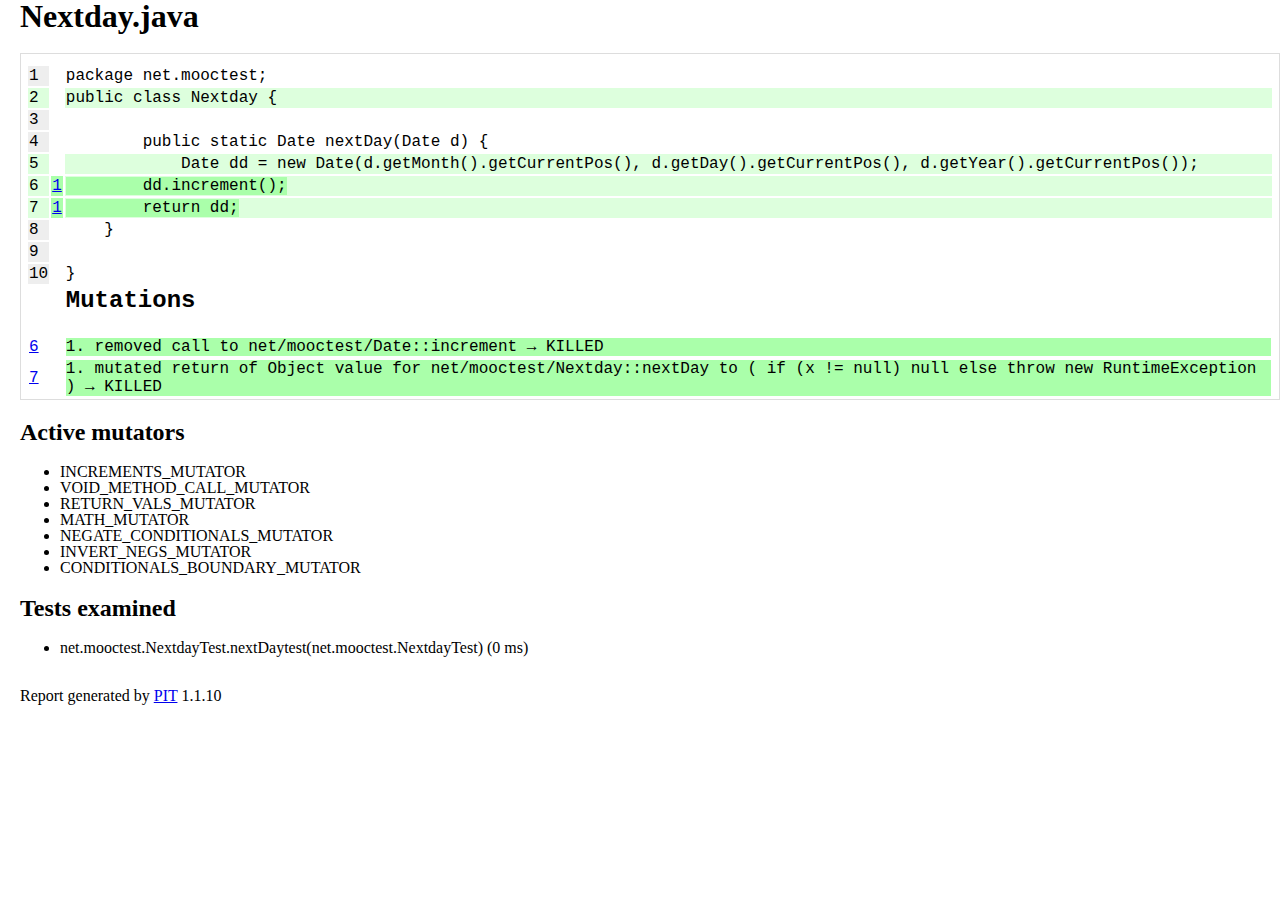
<file: src/main/resources/www/html/201810271911/net.mooctest/Nextday.java.html>
<html>
<head>
<style type='text/css'>
html, body, div, span, p, blockquote, pre {
	margin: 0;
	padding: 0;
	border: 0;
	outline: 0;
	font-weight: inherit;
	font-style: inherit;
	font-size: 100%;
	font-family: inherit;
	vertical-align: baseline;
}

body{
	line-height: 1;
	color: black;
	background: white;
	margin-left: 20px;
}

.src { 
	border: 1px solid #dddddd;
	padding-top: 10px;
	padding-right: 5px;
	padding-left: 5px;
	font-family: Consolas, Courier, monospace;
}


.covered {background-color: #ddffdd}
.uncovered {background-color: #ffdddd}
.killed {background-color: #aaffaa}
.survived {background-color: #ffaaaa}
.uncertain {background-color: #dde7ef}
.run_error {background-color: #dde7ef}
.na {background-color: #eeeeee}
.timed_out {background-color: #dde7ef}
.non_viable {background-color: #aaffaa}
.memory_error {background-color: #dde7ef}
.not_started {background-color: #dde7ef; color : red}
.no_coverage {background-color: #ffaaaa}


.pop {outline:none; }
.pop strong {line-height:30px;}
.pop {text-decoration:none;}
.pop span { z-index:10;display:none; padding:14px 20px; margin-top:-30px; margin-left:28px; width:800px; line-height:16px; word-wrap:break-word; }
.pop:hover span{ display:inline; position:absolute; color:#111; border:1px solid #DCA; background:#fffAF0;}

.pop span { border-radius:4px; -moz-border-radius: 4px; -webkit-border-radius: 4px; -moz-box-shadow: 5px 5px 8px #CCC; -webkit-box-shadow: 5px 5px 8px #CCC; box-shadow: 5px 5px 8px #CCC; }
</style>

</head>
<body>


<h1>Nextday.java</h1>

<table class="src">



<tr>
<td class='na'>
<a name='org.pitest.mutationtest.report.html.SourceFile@208f0007_1'/>
1
</td>
<td class=''>
<span class='pop'>
<a href='#grouporg.pitest.mutationtest.report.html.SourceFile@208f0007_1'></a>
<span>
</span>
</td>
<td class=''><pre><span  class=''>package net.mooctest;</span></pre></td></tr>


<tr>
<td class='covered'>
<a name='org.pitest.mutationtest.report.html.SourceFile@208f0007_2'/>
2
</td>
<td class=''>
<span class='pop'>
<a href='#grouporg.pitest.mutationtest.report.html.SourceFile@208f0007_2'></a>
<span>
</span>
</td>
<td class='covered'><pre><span  class=''>public class Nextday {</span></pre></td></tr>


<tr>
<td class='na'>
<a name='org.pitest.mutationtest.report.html.SourceFile@208f0007_3'/>
3
</td>
<td class=''>
<span class='pop'>
<a href='#grouporg.pitest.mutationtest.report.html.SourceFile@208f0007_3'></a>
<span>
</span>
</td>
<td class=''><pre><span  class=''></span></pre></td></tr>


<tr>
<td class='na'>
<a name='org.pitest.mutationtest.report.html.SourceFile@208f0007_4'/>
4
</td>
<td class=''>
<span class='pop'>
<a href='#grouporg.pitest.mutationtest.report.html.SourceFile@208f0007_4'></a>
<span>
</span>
</td>
<td class=''><pre><span  class=''>&#9;public static Date nextDay(Date d) {</span></pre></td></tr>


<tr>
<td class='covered'>
<a name='org.pitest.mutationtest.report.html.SourceFile@208f0007_5'/>
5
</td>
<td class=''>
<span class='pop'>
<a href='#grouporg.pitest.mutationtest.report.html.SourceFile@208f0007_5'></a>
<span>
</span>
</td>
<td class='covered'><pre><span  class=''>&#9;    Date dd = new Date(d.getMonth().getCurrentPos(), d.getDay().getCurrentPos(), d.getYear().getCurrentPos());</span></pre></td></tr>


<tr>
<td class='covered'>
<a name='org.pitest.mutationtest.report.html.SourceFile@208f0007_6'/>
6
</td>
<td class='killed'>
<span class='pop'>
<a href='#grouporg.pitest.mutationtest.report.html.SourceFile@208f0007_6'>1</a>
<span>

1. nextDay : removed call to net/mooctest/Date::increment &rarr; KILLED<br/>

</span>
</td>
<td class='covered'><pre><span  class='killed'>        dd.increment();</span></pre></td></tr>


<tr>
<td class='covered'>
<a name='org.pitest.mutationtest.report.html.SourceFile@208f0007_7'/>
7
</td>
<td class='killed'>
<span class='pop'>
<a href='#grouporg.pitest.mutationtest.report.html.SourceFile@208f0007_7'>1</a>
<span>

1. nextDay : mutated return of Object value for net/mooctest/Nextday::nextDay to ( if (x != null) null else throw new RuntimeException ) &rarr; KILLED<br/>

</span>
</td>
<td class='covered'><pre><span  class='killed'>        return dd;</span></pre></td></tr>


<tr>
<td class='na'>
<a name='org.pitest.mutationtest.report.html.SourceFile@208f0007_8'/>
8
</td>
<td class=''>
<span class='pop'>
<a href='#grouporg.pitest.mutationtest.report.html.SourceFile@208f0007_8'></a>
<span>
</span>
</td>
<td class=''><pre><span  class=''>    }</span></pre></td></tr>


<tr>
<td class='na'>
<a name='org.pitest.mutationtest.report.html.SourceFile@208f0007_9'/>
9
</td>
<td class=''>
<span class='pop'>
<a href='#grouporg.pitest.mutationtest.report.html.SourceFile@208f0007_9'></a>
<span>
</span>
</td>
<td class=''><pre><span  class=''></span></pre></td></tr>


<tr>
<td class='na'>
<a name='org.pitest.mutationtest.report.html.SourceFile@208f0007_10'/>
10
</td>
<td class=''>
<span class='pop'>
<a href='#grouporg.pitest.mutationtest.report.html.SourceFile@208f0007_10'></a>
<span>
</span>
</td>
<td class=''><pre><span  class=''>}</span></pre></td></tr>



<tr><td></td><td></td><td><h2>Mutations</h2></td></tr>


<tr>
<td><a href='#org.pitest.mutationtest.report.html.SourceFile@208f0007_6'>6</a></td> 
<td></td>
<td>

<a name='grouporg.pitest.mutationtest.report.html.SourceFile@208f0007_6'/> 

<p class='KILLED'><span class='pop'>1.<span><b>1</b><br/><b>Location : </b>nextDay<br/><b>Killed by : </b>net.mooctest.NextdayTest.nextDaytest(net.mooctest.NextdayTest)</span></span> removed call to net/mooctest/Date::increment &rarr; KILLED</p> 
</td>
</tr>

<tr>
<td><a href='#org.pitest.mutationtest.report.html.SourceFile@208f0007_7'>7</a></td> 
<td></td>
<td>

<a name='grouporg.pitest.mutationtest.report.html.SourceFile@208f0007_7'/> 

<p class='KILLED'><span class='pop'>1.<span><b>1</b><br/><b>Location : </b>nextDay<br/><b>Killed by : </b>net.mooctest.NextdayTest.nextDaytest(net.mooctest.NextdayTest)</span></span> mutated return of Object value for net/mooctest/Nextday::nextDay to ( if (x != null) null else throw new RuntimeException ) &rarr; KILLED</p> 
</td>
</tr>

</table>


<h2>Active mutators</h2>
<ul>

<li class='mutator'>INCREMENTS_MUTATOR</li>

<li class='mutator'>VOID_METHOD_CALL_MUTATOR</li>

<li class='mutator'>RETURN_VALS_MUTATOR</li>

<li class='mutator'>MATH_MUTATOR</li>

<li class='mutator'>NEGATE_CONDITIONALS_MUTATOR</li>

<li class='mutator'>INVERT_NEGS_MUTATOR</li>

<li class='mutator'>CONDITIONALS_BOUNDARY_MUTATOR</li>

</ul>

<h2>Tests examined</h2>
<ul>
<li>net.mooctest.NextdayTest.nextDaytest(net.mooctest.NextdayTest) (0 ms)</li>
</ul>

<br/>

Report generated by <a href='http://pitest.org'>PIT</a> 1.1.10

</body>
</html>
</file>
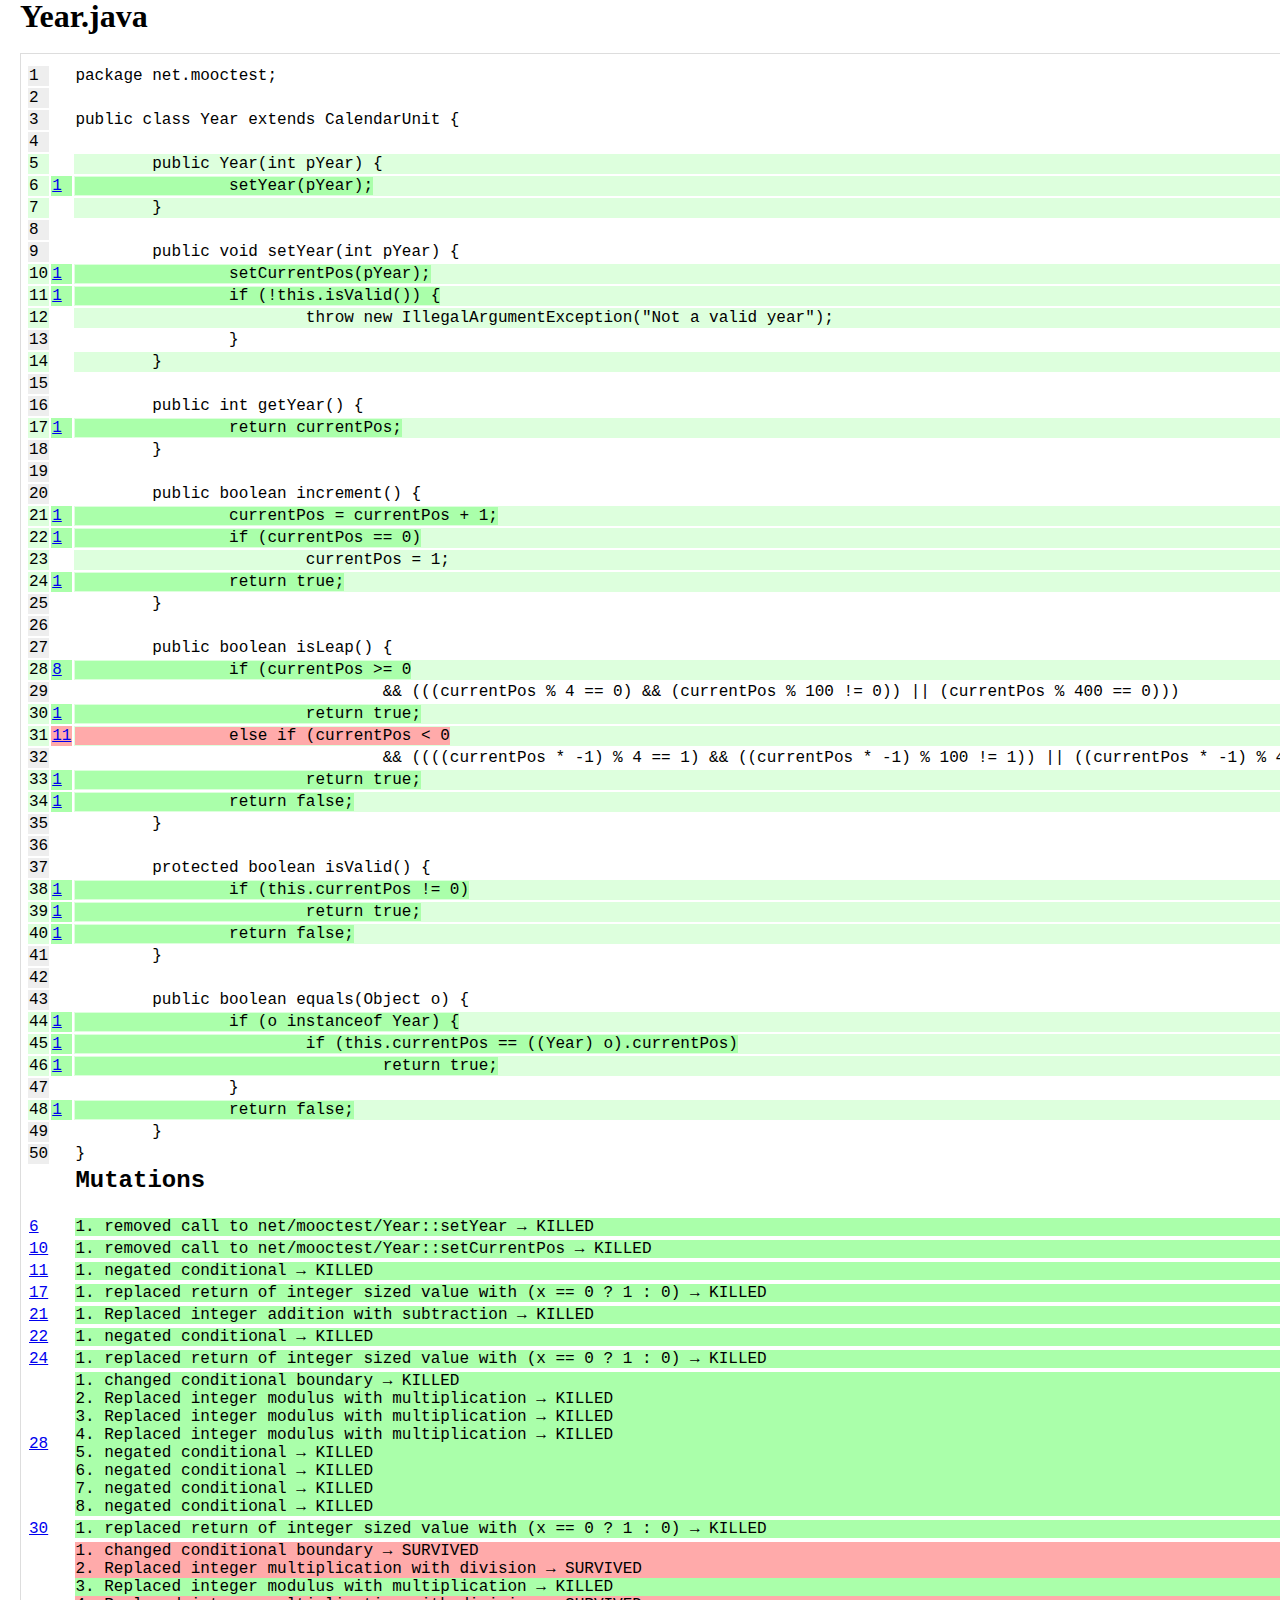
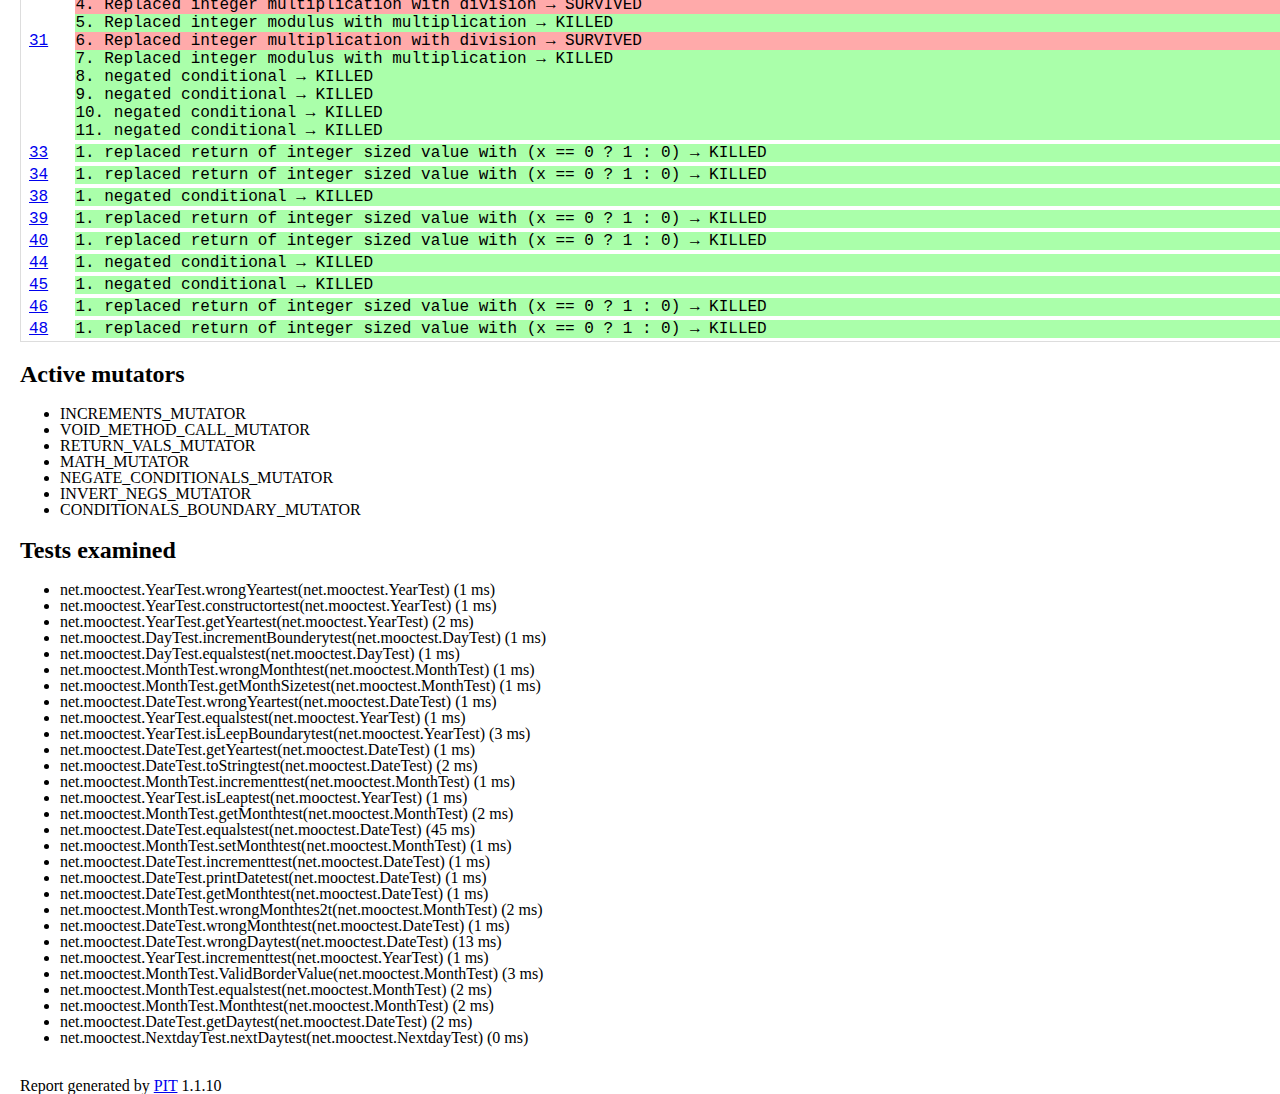
<file: src/main/resources/www/html/201810271911/net.mooctest/Year.java.html>
<html>
<head>
<style type='text/css'>
html, body, div, span, p, blockquote, pre {
	margin: 0;
	padding: 0;
	border: 0;
	outline: 0;
	font-weight: inherit;
	font-style: inherit;
	font-size: 100%;
	font-family: inherit;
	vertical-align: baseline;
}

body{
	line-height: 1;
	color: black;
	background: white;
	margin-left: 20px;
}

.src { 
	border: 1px solid #dddddd;
	padding-top: 10px;
	padding-right: 5px;
	padding-left: 5px;
	font-family: Consolas, Courier, monospace;
}


.covered {background-color: #ddffdd}
.uncovered {background-color: #ffdddd}
.killed {background-color: #aaffaa}
.survived {background-color: #ffaaaa}
.uncertain {background-color: #dde7ef}
.run_error {background-color: #dde7ef}
.na {background-color: #eeeeee}
.timed_out {background-color: #dde7ef}
.non_viable {background-color: #aaffaa}
.memory_error {background-color: #dde7ef}
.not_started {background-color: #dde7ef; color : red}
.no_coverage {background-color: #ffaaaa}


.pop {outline:none; }
.pop strong {line-height:30px;}
.pop {text-decoration:none;}
.pop span { z-index:10;display:none; padding:14px 20px; margin-top:-30px; margin-left:28px; width:800px; line-height:16px; word-wrap:break-word; }
.pop:hover span{ display:inline; position:absolute; color:#111; border:1px solid #DCA; background:#fffAF0;}

.pop span { border-radius:4px; -moz-border-radius: 4px; -webkit-border-radius: 4px; -moz-box-shadow: 5px 5px 8px #CCC; -webkit-box-shadow: 5px 5px 8px #CCC; box-shadow: 5px 5px 8px #CCC; }
</style>

</head>
<body>


<h1>Year.java</h1>

<table class="src">



<tr>
<td class='na'>
<a name='org.pitest.mutationtest.report.html.SourceFile@7c781c42_1'/>
1
</td>
<td class=''>
<span class='pop'>
<a href='#grouporg.pitest.mutationtest.report.html.SourceFile@7c781c42_1'></a>
<span>
</span>
</td>
<td class=''><pre><span  class=''>package net.mooctest;</span></pre></td></tr>


<tr>
<td class='na'>
<a name='org.pitest.mutationtest.report.html.SourceFile@7c781c42_2'/>
2
</td>
<td class=''>
<span class='pop'>
<a href='#grouporg.pitest.mutationtest.report.html.SourceFile@7c781c42_2'></a>
<span>
</span>
</td>
<td class=''><pre><span  class=''></span></pre></td></tr>


<tr>
<td class='na'>
<a name='org.pitest.mutationtest.report.html.SourceFile@7c781c42_3'/>
3
</td>
<td class=''>
<span class='pop'>
<a href='#grouporg.pitest.mutationtest.report.html.SourceFile@7c781c42_3'></a>
<span>
</span>
</td>
<td class=''><pre><span  class=''>public class Year extends CalendarUnit {</span></pre></td></tr>


<tr>
<td class='na'>
<a name='org.pitest.mutationtest.report.html.SourceFile@7c781c42_4'/>
4
</td>
<td class=''>
<span class='pop'>
<a href='#grouporg.pitest.mutationtest.report.html.SourceFile@7c781c42_4'></a>
<span>
</span>
</td>
<td class=''><pre><span  class=''></span></pre></td></tr>


<tr>
<td class='covered'>
<a name='org.pitest.mutationtest.report.html.SourceFile@7c781c42_5'/>
5
</td>
<td class=''>
<span class='pop'>
<a href='#grouporg.pitest.mutationtest.report.html.SourceFile@7c781c42_5'></a>
<span>
</span>
</td>
<td class='covered'><pre><span  class=''>&#9;public Year(int pYear) {</span></pre></td></tr>


<tr>
<td class='covered'>
<a name='org.pitest.mutationtest.report.html.SourceFile@7c781c42_6'/>
6
</td>
<td class='killed'>
<span class='pop'>
<a href='#grouporg.pitest.mutationtest.report.html.SourceFile@7c781c42_6'>1</a>
<span>

1. <init> : removed call to net/mooctest/Year::setYear &rarr; KILLED<br/>

</span>
</td>
<td class='covered'><pre><span  class='killed'>&#9;&#9;setYear(pYear);</span></pre></td></tr>


<tr>
<td class='covered'>
<a name='org.pitest.mutationtest.report.html.SourceFile@7c781c42_7'/>
7
</td>
<td class=''>
<span class='pop'>
<a href='#grouporg.pitest.mutationtest.report.html.SourceFile@7c781c42_7'></a>
<span>
</span>
</td>
<td class='covered'><pre><span  class=''>&#9;}</span></pre></td></tr>


<tr>
<td class='na'>
<a name='org.pitest.mutationtest.report.html.SourceFile@7c781c42_8'/>
8
</td>
<td class=''>
<span class='pop'>
<a href='#grouporg.pitest.mutationtest.report.html.SourceFile@7c781c42_8'></a>
<span>
</span>
</td>
<td class=''><pre><span  class=''></span></pre></td></tr>


<tr>
<td class='na'>
<a name='org.pitest.mutationtest.report.html.SourceFile@7c781c42_9'/>
9
</td>
<td class=''>
<span class='pop'>
<a href='#grouporg.pitest.mutationtest.report.html.SourceFile@7c781c42_9'></a>
<span>
</span>
</td>
<td class=''><pre><span  class=''>&#9;public void setYear(int pYear) {</span></pre></td></tr>


<tr>
<td class='covered'>
<a name='org.pitest.mutationtest.report.html.SourceFile@7c781c42_10'/>
10
</td>
<td class='killed'>
<span class='pop'>
<a href='#grouporg.pitest.mutationtest.report.html.SourceFile@7c781c42_10'>1</a>
<span>

1. setYear : removed call to net/mooctest/Year::setCurrentPos &rarr; KILLED<br/>

</span>
</td>
<td class='covered'><pre><span  class='killed'>&#9;&#9;setCurrentPos(pYear);</span></pre></td></tr>


<tr>
<td class='covered'>
<a name='org.pitest.mutationtest.report.html.SourceFile@7c781c42_11'/>
11
</td>
<td class='killed'>
<span class='pop'>
<a href='#grouporg.pitest.mutationtest.report.html.SourceFile@7c781c42_11'>1</a>
<span>

1. setYear : negated conditional &rarr; KILLED<br/>

</span>
</td>
<td class='covered'><pre><span  class='killed'>&#9;&#9;if (!this.isValid()) {</span></pre></td></tr>


<tr>
<td class='covered'>
<a name='org.pitest.mutationtest.report.html.SourceFile@7c781c42_12'/>
12
</td>
<td class=''>
<span class='pop'>
<a href='#grouporg.pitest.mutationtest.report.html.SourceFile@7c781c42_12'></a>
<span>
</span>
</td>
<td class='covered'><pre><span  class=''>&#9;&#9;&#9;throw new IllegalArgumentException(&#34;Not a valid year&#34;);</span></pre></td></tr>


<tr>
<td class='na'>
<a name='org.pitest.mutationtest.report.html.SourceFile@7c781c42_13'/>
13
</td>
<td class=''>
<span class='pop'>
<a href='#grouporg.pitest.mutationtest.report.html.SourceFile@7c781c42_13'></a>
<span>
</span>
</td>
<td class=''><pre><span  class=''>&#9;&#9;}</span></pre></td></tr>


<tr>
<td class='covered'>
<a name='org.pitest.mutationtest.report.html.SourceFile@7c781c42_14'/>
14
</td>
<td class=''>
<span class='pop'>
<a href='#grouporg.pitest.mutationtest.report.html.SourceFile@7c781c42_14'></a>
<span>
</span>
</td>
<td class='covered'><pre><span  class=''>&#9;}</span></pre></td></tr>


<tr>
<td class='na'>
<a name='org.pitest.mutationtest.report.html.SourceFile@7c781c42_15'/>
15
</td>
<td class=''>
<span class='pop'>
<a href='#grouporg.pitest.mutationtest.report.html.SourceFile@7c781c42_15'></a>
<span>
</span>
</td>
<td class=''><pre><span  class=''></span></pre></td></tr>


<tr>
<td class='na'>
<a name='org.pitest.mutationtest.report.html.SourceFile@7c781c42_16'/>
16
</td>
<td class=''>
<span class='pop'>
<a href='#grouporg.pitest.mutationtest.report.html.SourceFile@7c781c42_16'></a>
<span>
</span>
</td>
<td class=''><pre><span  class=''>&#9;public int getYear() {</span></pre></td></tr>


<tr>
<td class='covered'>
<a name='org.pitest.mutationtest.report.html.SourceFile@7c781c42_17'/>
17
</td>
<td class='killed'>
<span class='pop'>
<a href='#grouporg.pitest.mutationtest.report.html.SourceFile@7c781c42_17'>1</a>
<span>

1. getYear : replaced return of integer sized value with (x == 0 ? 1 : 0) &rarr; KILLED<br/>

</span>
</td>
<td class='covered'><pre><span  class='killed'>&#9;&#9;return currentPos;</span></pre></td></tr>


<tr>
<td class='na'>
<a name='org.pitest.mutationtest.report.html.SourceFile@7c781c42_18'/>
18
</td>
<td class=''>
<span class='pop'>
<a href='#grouporg.pitest.mutationtest.report.html.SourceFile@7c781c42_18'></a>
<span>
</span>
</td>
<td class=''><pre><span  class=''>&#9;}</span></pre></td></tr>


<tr>
<td class='na'>
<a name='org.pitest.mutationtest.report.html.SourceFile@7c781c42_19'/>
19
</td>
<td class=''>
<span class='pop'>
<a href='#grouporg.pitest.mutationtest.report.html.SourceFile@7c781c42_19'></a>
<span>
</span>
</td>
<td class=''><pre><span  class=''></span></pre></td></tr>


<tr>
<td class='na'>
<a name='org.pitest.mutationtest.report.html.SourceFile@7c781c42_20'/>
20
</td>
<td class=''>
<span class='pop'>
<a href='#grouporg.pitest.mutationtest.report.html.SourceFile@7c781c42_20'></a>
<span>
</span>
</td>
<td class=''><pre><span  class=''>&#9;public boolean increment() {</span></pre></td></tr>


<tr>
<td class='covered'>
<a name='org.pitest.mutationtest.report.html.SourceFile@7c781c42_21'/>
21
</td>
<td class='killed'>
<span class='pop'>
<a href='#grouporg.pitest.mutationtest.report.html.SourceFile@7c781c42_21'>1</a>
<span>

1. increment : Replaced integer addition with subtraction &rarr; KILLED<br/>

</span>
</td>
<td class='covered'><pre><span  class='killed'>&#9;&#9;currentPos = currentPos + 1;</span></pre></td></tr>


<tr>
<td class='covered'>
<a name='org.pitest.mutationtest.report.html.SourceFile@7c781c42_22'/>
22
</td>
<td class='killed'>
<span class='pop'>
<a href='#grouporg.pitest.mutationtest.report.html.SourceFile@7c781c42_22'>1</a>
<span>

1. increment : negated conditional &rarr; KILLED<br/>

</span>
</td>
<td class='covered'><pre><span  class='killed'>&#9;&#9;if (currentPos == 0)</span></pre></td></tr>


<tr>
<td class='covered'>
<a name='org.pitest.mutationtest.report.html.SourceFile@7c781c42_23'/>
23
</td>
<td class=''>
<span class='pop'>
<a href='#grouporg.pitest.mutationtest.report.html.SourceFile@7c781c42_23'></a>
<span>
</span>
</td>
<td class='covered'><pre><span  class=''>&#9;&#9;&#9;currentPos = 1;</span></pre></td></tr>


<tr>
<td class='covered'>
<a name='org.pitest.mutationtest.report.html.SourceFile@7c781c42_24'/>
24
</td>
<td class='killed'>
<span class='pop'>
<a href='#grouporg.pitest.mutationtest.report.html.SourceFile@7c781c42_24'>1</a>
<span>

1. increment : replaced return of integer sized value with (x == 0 ? 1 : 0) &rarr; KILLED<br/>

</span>
</td>
<td class='covered'><pre><span  class='killed'>&#9;&#9;return true;</span></pre></td></tr>


<tr>
<td class='na'>
<a name='org.pitest.mutationtest.report.html.SourceFile@7c781c42_25'/>
25
</td>
<td class=''>
<span class='pop'>
<a href='#grouporg.pitest.mutationtest.report.html.SourceFile@7c781c42_25'></a>
<span>
</span>
</td>
<td class=''><pre><span  class=''>&#9;}</span></pre></td></tr>


<tr>
<td class='na'>
<a name='org.pitest.mutationtest.report.html.SourceFile@7c781c42_26'/>
26
</td>
<td class=''>
<span class='pop'>
<a href='#grouporg.pitest.mutationtest.report.html.SourceFile@7c781c42_26'></a>
<span>
</span>
</td>
<td class=''><pre><span  class=''></span></pre></td></tr>


<tr>
<td class='na'>
<a name='org.pitest.mutationtest.report.html.SourceFile@7c781c42_27'/>
27
</td>
<td class=''>
<span class='pop'>
<a href='#grouporg.pitest.mutationtest.report.html.SourceFile@7c781c42_27'></a>
<span>
</span>
</td>
<td class=''><pre><span  class=''>&#9;public boolean isLeap() {</span></pre></td></tr>


<tr>
<td class='covered'>
<a name='org.pitest.mutationtest.report.html.SourceFile@7c781c42_28'/>
28
</td>
<td class='killed'>
<span class='pop'>
<a href='#grouporg.pitest.mutationtest.report.html.SourceFile@7c781c42_28'>8</a>
<span>

1. isLeap : changed conditional boundary &rarr; KILLED<br/>

2. isLeap : Replaced integer modulus with multiplication &rarr; KILLED<br/>

3. isLeap : Replaced integer modulus with multiplication &rarr; KILLED<br/>

4. isLeap : Replaced integer modulus with multiplication &rarr; KILLED<br/>

5. isLeap : negated conditional &rarr; KILLED<br/>

6. isLeap : negated conditional &rarr; KILLED<br/>

7. isLeap : negated conditional &rarr; KILLED<br/>

8. isLeap : negated conditional &rarr; KILLED<br/>

</span>
</td>
<td class='covered'><pre><span  class='killed'>&#9;&#9;if (currentPos &#62;= 0</span></pre></td></tr>


<tr>
<td class='na'>
<a name='org.pitest.mutationtest.report.html.SourceFile@7c781c42_29'/>
29
</td>
<td class=''>
<span class='pop'>
<a href='#grouporg.pitest.mutationtest.report.html.SourceFile@7c781c42_29'></a>
<span>
</span>
</td>
<td class=''><pre><span  class=''>&#9;&#9;&#9;&#9;&#38;&#38; (((currentPos % 4 == 0) &#38;&#38; (currentPos % 100 != 0)) || (currentPos % 400 == 0)))</span></pre></td></tr>


<tr>
<td class='covered'>
<a name='org.pitest.mutationtest.report.html.SourceFile@7c781c42_30'/>
30
</td>
<td class='killed'>
<span class='pop'>
<a href='#grouporg.pitest.mutationtest.report.html.SourceFile@7c781c42_30'>1</a>
<span>

1. isLeap : replaced return of integer sized value with (x == 0 ? 1 : 0) &rarr; KILLED<br/>

</span>
</td>
<td class='covered'><pre><span  class='killed'>&#9;&#9;&#9;return true;</span></pre></td></tr>


<tr>
<td class='covered'>
<a name='org.pitest.mutationtest.report.html.SourceFile@7c781c42_31'/>
31
</td>
<td class='survived'>
<span class='pop'>
<a href='#grouporg.pitest.mutationtest.report.html.SourceFile@7c781c42_31'>11</a>
<span>

1. isLeap : changed conditional boundary &rarr; SURVIVED<br/>

2. isLeap : Replaced integer multiplication with division &rarr; SURVIVED<br/>

3. isLeap : Replaced integer multiplication with division &rarr; SURVIVED<br/>

4. isLeap : Replaced integer multiplication with division &rarr; SURVIVED<br/>

5. isLeap : Replaced integer modulus with multiplication &rarr; KILLED<br/>

6. isLeap : Replaced integer modulus with multiplication &rarr; KILLED<br/>

7. isLeap : Replaced integer modulus with multiplication &rarr; KILLED<br/>

8. isLeap : negated conditional &rarr; KILLED<br/>

9. isLeap : negated conditional &rarr; KILLED<br/>

10. isLeap : negated conditional &rarr; KILLED<br/>

11. isLeap : negated conditional &rarr; KILLED<br/>

</span>
</td>
<td class='covered'><pre><span  class='survived'>&#9;&#9;else if (currentPos &#60; 0</span></pre></td></tr>


<tr>
<td class='na'>
<a name='org.pitest.mutationtest.report.html.SourceFile@7c781c42_32'/>
32
</td>
<td class=''>
<span class='pop'>
<a href='#grouporg.pitest.mutationtest.report.html.SourceFile@7c781c42_32'></a>
<span>
</span>
</td>
<td class=''><pre><span  class=''>&#9;&#9;&#9;&#9;&#38;&#38; ((((currentPos * -1) % 4 == 1) &#38;&#38; ((currentPos * -1) % 100 != 1)) || ((currentPos * -1) % 400 == 1)))</span></pre></td></tr>


<tr>
<td class='covered'>
<a name='org.pitest.mutationtest.report.html.SourceFile@7c781c42_33'/>
33
</td>
<td class='killed'>
<span class='pop'>
<a href='#grouporg.pitest.mutationtest.report.html.SourceFile@7c781c42_33'>1</a>
<span>

1. isLeap : replaced return of integer sized value with (x == 0 ? 1 : 0) &rarr; KILLED<br/>

</span>
</td>
<td class='covered'><pre><span  class='killed'>&#9;&#9;&#9;return true;</span></pre></td></tr>


<tr>
<td class='covered'>
<a name='org.pitest.mutationtest.report.html.SourceFile@7c781c42_34'/>
34
</td>
<td class='killed'>
<span class='pop'>
<a href='#grouporg.pitest.mutationtest.report.html.SourceFile@7c781c42_34'>1</a>
<span>

1. isLeap : replaced return of integer sized value with (x == 0 ? 1 : 0) &rarr; KILLED<br/>

</span>
</td>
<td class='covered'><pre><span  class='killed'>&#9;&#9;return false;</span></pre></td></tr>


<tr>
<td class='na'>
<a name='org.pitest.mutationtest.report.html.SourceFile@7c781c42_35'/>
35
</td>
<td class=''>
<span class='pop'>
<a href='#grouporg.pitest.mutationtest.report.html.SourceFile@7c781c42_35'></a>
<span>
</span>
</td>
<td class=''><pre><span  class=''>&#9;}</span></pre></td></tr>


<tr>
<td class='na'>
<a name='org.pitest.mutationtest.report.html.SourceFile@7c781c42_36'/>
36
</td>
<td class=''>
<span class='pop'>
<a href='#grouporg.pitest.mutationtest.report.html.SourceFile@7c781c42_36'></a>
<span>
</span>
</td>
<td class=''><pre><span  class=''></span></pre></td></tr>


<tr>
<td class='na'>
<a name='org.pitest.mutationtest.report.html.SourceFile@7c781c42_37'/>
37
</td>
<td class=''>
<span class='pop'>
<a href='#grouporg.pitest.mutationtest.report.html.SourceFile@7c781c42_37'></a>
<span>
</span>
</td>
<td class=''><pre><span  class=''>&#9;protected boolean isValid() {</span></pre></td></tr>


<tr>
<td class='covered'>
<a name='org.pitest.mutationtest.report.html.SourceFile@7c781c42_38'/>
38
</td>
<td class='killed'>
<span class='pop'>
<a href='#grouporg.pitest.mutationtest.report.html.SourceFile@7c781c42_38'>1</a>
<span>

1. isValid : negated conditional &rarr; KILLED<br/>

</span>
</td>
<td class='covered'><pre><span  class='killed'>&#9;&#9;if (this.currentPos != 0)</span></pre></td></tr>


<tr>
<td class='covered'>
<a name='org.pitest.mutationtest.report.html.SourceFile@7c781c42_39'/>
39
</td>
<td class='killed'>
<span class='pop'>
<a href='#grouporg.pitest.mutationtest.report.html.SourceFile@7c781c42_39'>1</a>
<span>

1. isValid : replaced return of integer sized value with (x == 0 ? 1 : 0) &rarr; KILLED<br/>

</span>
</td>
<td class='covered'><pre><span  class='killed'>&#9;&#9;&#9;return true;</span></pre></td></tr>


<tr>
<td class='covered'>
<a name='org.pitest.mutationtest.report.html.SourceFile@7c781c42_40'/>
40
</td>
<td class='killed'>
<span class='pop'>
<a href='#grouporg.pitest.mutationtest.report.html.SourceFile@7c781c42_40'>1</a>
<span>

1. isValid : replaced return of integer sized value with (x == 0 ? 1 : 0) &rarr; KILLED<br/>

</span>
</td>
<td class='covered'><pre><span  class='killed'>&#9;&#9;return false;</span></pre></td></tr>


<tr>
<td class='na'>
<a name='org.pitest.mutationtest.report.html.SourceFile@7c781c42_41'/>
41
</td>
<td class=''>
<span class='pop'>
<a href='#grouporg.pitest.mutationtest.report.html.SourceFile@7c781c42_41'></a>
<span>
</span>
</td>
<td class=''><pre><span  class=''>&#9;}</span></pre></td></tr>


<tr>
<td class='na'>
<a name='org.pitest.mutationtest.report.html.SourceFile@7c781c42_42'/>
42
</td>
<td class=''>
<span class='pop'>
<a href='#grouporg.pitest.mutationtest.report.html.SourceFile@7c781c42_42'></a>
<span>
</span>
</td>
<td class=''><pre><span  class=''></span></pre></td></tr>


<tr>
<td class='na'>
<a name='org.pitest.mutationtest.report.html.SourceFile@7c781c42_43'/>
43
</td>
<td class=''>
<span class='pop'>
<a href='#grouporg.pitest.mutationtest.report.html.SourceFile@7c781c42_43'></a>
<span>
</span>
</td>
<td class=''><pre><span  class=''>&#9;public boolean equals(Object o) {</span></pre></td></tr>


<tr>
<td class='covered'>
<a name='org.pitest.mutationtest.report.html.SourceFile@7c781c42_44'/>
44
</td>
<td class='killed'>
<span class='pop'>
<a href='#grouporg.pitest.mutationtest.report.html.SourceFile@7c781c42_44'>1</a>
<span>

1. equals : negated conditional &rarr; KILLED<br/>

</span>
</td>
<td class='covered'><pre><span  class='killed'>&#9;&#9;if (o instanceof Year) {</span></pre></td></tr>


<tr>
<td class='covered'>
<a name='org.pitest.mutationtest.report.html.SourceFile@7c781c42_45'/>
45
</td>
<td class='killed'>
<span class='pop'>
<a href='#grouporg.pitest.mutationtest.report.html.SourceFile@7c781c42_45'>1</a>
<span>

1. equals : negated conditional &rarr; KILLED<br/>

</span>
</td>
<td class='covered'><pre><span  class='killed'>&#9;&#9;&#9;if (this.currentPos == ((Year) o).currentPos)</span></pre></td></tr>


<tr>
<td class='covered'>
<a name='org.pitest.mutationtest.report.html.SourceFile@7c781c42_46'/>
46
</td>
<td class='killed'>
<span class='pop'>
<a href='#grouporg.pitest.mutationtest.report.html.SourceFile@7c781c42_46'>1</a>
<span>

1. equals : replaced return of integer sized value with (x == 0 ? 1 : 0) &rarr; KILLED<br/>

</span>
</td>
<td class='covered'><pre><span  class='killed'>&#9;&#9;&#9;&#9;return true;</span></pre></td></tr>


<tr>
<td class='na'>
<a name='org.pitest.mutationtest.report.html.SourceFile@7c781c42_47'/>
47
</td>
<td class=''>
<span class='pop'>
<a href='#grouporg.pitest.mutationtest.report.html.SourceFile@7c781c42_47'></a>
<span>
</span>
</td>
<td class=''><pre><span  class=''>&#9;&#9;}</span></pre></td></tr>


<tr>
<td class='covered'>
<a name='org.pitest.mutationtest.report.html.SourceFile@7c781c42_48'/>
48
</td>
<td class='killed'>
<span class='pop'>
<a href='#grouporg.pitest.mutationtest.report.html.SourceFile@7c781c42_48'>1</a>
<span>

1. equals : replaced return of integer sized value with (x == 0 ? 1 : 0) &rarr; KILLED<br/>

</span>
</td>
<td class='covered'><pre><span  class='killed'>&#9;&#9;return false;</span></pre></td></tr>


<tr>
<td class='na'>
<a name='org.pitest.mutationtest.report.html.SourceFile@7c781c42_49'/>
49
</td>
<td class=''>
<span class='pop'>
<a href='#grouporg.pitest.mutationtest.report.html.SourceFile@7c781c42_49'></a>
<span>
</span>
</td>
<td class=''><pre><span  class=''>&#9;}</span></pre></td></tr>


<tr>
<td class='na'>
<a name='org.pitest.mutationtest.report.html.SourceFile@7c781c42_50'/>
50
</td>
<td class=''>
<span class='pop'>
<a href='#grouporg.pitest.mutationtest.report.html.SourceFile@7c781c42_50'></a>
<span>
</span>
</td>
<td class=''><pre><span  class=''>}</span></pre></td></tr>



<tr><td></td><td></td><td><h2>Mutations</h2></td></tr>


<tr>
<td><a href='#org.pitest.mutationtest.report.html.SourceFile@7c781c42_6'>6</a></td> 
<td></td>
<td>

<a name='grouporg.pitest.mutationtest.report.html.SourceFile@7c781c42_6'/> 

<p class='KILLED'><span class='pop'>1.<span><b>1</b><br/><b>Location : </b><init><br/><b>Killed by : </b>net.mooctest.YearTest.equalstest(net.mooctest.YearTest)</span></span> removed call to net/mooctest/Year::setYear &rarr; KILLED</p> 
</td>
</tr>

<tr>
<td><a href='#org.pitest.mutationtest.report.html.SourceFile@7c781c42_10'>10</a></td> 
<td></td>
<td>

<a name='grouporg.pitest.mutationtest.report.html.SourceFile@7c781c42_10'/> 

<p class='KILLED'><span class='pop'>1.<span><b>1</b><br/><b>Location : </b>setYear<br/><b>Killed by : </b>net.mooctest.YearTest.constructortest(net.mooctest.YearTest)</span></span> removed call to net/mooctest/Year::setCurrentPos &rarr; KILLED</p> 
</td>
</tr>

<tr>
<td><a href='#org.pitest.mutationtest.report.html.SourceFile@7c781c42_11'>11</a></td> 
<td></td>
<td>

<a name='grouporg.pitest.mutationtest.report.html.SourceFile@7c781c42_11'/> 

<p class='KILLED'><span class='pop'>1.<span><b>1</b><br/><b>Location : </b>setYear<br/><b>Killed by : </b>net.mooctest.YearTest.constructortest(net.mooctest.YearTest)</span></span> negated conditional &rarr; KILLED</p> 
</td>
</tr>

<tr>
<td><a href='#org.pitest.mutationtest.report.html.SourceFile@7c781c42_17'>17</a></td> 
<td></td>
<td>

<a name='grouporg.pitest.mutationtest.report.html.SourceFile@7c781c42_17'/> 

<p class='KILLED'><span class='pop'>1.<span><b>1</b><br/><b>Location : </b>getYear<br/><b>Killed by : </b>net.mooctest.YearTest.getYeartest(net.mooctest.YearTest)</span></span> replaced return of integer sized value with (x == 0 ? 1 : 0) &rarr; KILLED</p> 
</td>
</tr>

<tr>
<td><a href='#org.pitest.mutationtest.report.html.SourceFile@7c781c42_21'>21</a></td> 
<td></td>
<td>

<a name='grouporg.pitest.mutationtest.report.html.SourceFile@7c781c42_21'/> 

<p class='KILLED'><span class='pop'>1.<span><b>1</b><br/><b>Location : </b>increment<br/><b>Killed by : </b>net.mooctest.YearTest.incrementtest(net.mooctest.YearTest)</span></span> Replaced integer addition with subtraction &rarr; KILLED</p> 
</td>
</tr>

<tr>
<td><a href='#org.pitest.mutationtest.report.html.SourceFile@7c781c42_22'>22</a></td> 
<td></td>
<td>

<a name='grouporg.pitest.mutationtest.report.html.SourceFile@7c781c42_22'/> 

<p class='KILLED'><span class='pop'>1.<span><b>1</b><br/><b>Location : </b>increment<br/><b>Killed by : </b>net.mooctest.YearTest.incrementtest(net.mooctest.YearTest)</span></span> negated conditional &rarr; KILLED</p> 
</td>
</tr>

<tr>
<td><a href='#org.pitest.mutationtest.report.html.SourceFile@7c781c42_24'>24</a></td> 
<td></td>
<td>

<a name='grouporg.pitest.mutationtest.report.html.SourceFile@7c781c42_24'/> 

<p class='KILLED'><span class='pop'>1.<span><b>1</b><br/><b>Location : </b>increment<br/><b>Killed by : </b>net.mooctest.YearTest.incrementtest(net.mooctest.YearTest)</span></span> replaced return of integer sized value with (x == 0 ? 1 : 0) &rarr; KILLED</p> 
</td>
</tr>

<tr>
<td><a href='#org.pitest.mutationtest.report.html.SourceFile@7c781c42_28'>28</a></td> 
<td></td>
<td>

<a name='grouporg.pitest.mutationtest.report.html.SourceFile@7c781c42_28'/> 

<p class='KILLED'><span class='pop'>1.<span><b>1</b><br/><b>Location : </b>isLeap<br/><b>Killed by : </b>net.mooctest.YearTest.isLeepBoundarytest(net.mooctest.YearTest)</span></span> changed conditional boundary &rarr; KILLED</p> <p class='KILLED'><span class='pop'>2.<span><b>2</b><br/><b>Location : </b>isLeap<br/><b>Killed by : </b>net.mooctest.YearTest.isLeaptest(net.mooctest.YearTest)</span></span> Replaced integer modulus with multiplication &rarr; KILLED</p> <p class='KILLED'><span class='pop'>3.<span><b>3</b><br/><b>Location : </b>isLeap<br/><b>Killed by : </b>net.mooctest.YearTest.isLeaptest(net.mooctest.YearTest)</span></span> Replaced integer modulus with multiplication &rarr; KILLED</p> <p class='KILLED'><span class='pop'>4.<span><b>4</b><br/><b>Location : </b>isLeap<br/><b>Killed by : </b>net.mooctest.YearTest.isLeaptest(net.mooctest.YearTest)</span></span> Replaced integer modulus with multiplication &rarr; KILLED</p> <p class='KILLED'><span class='pop'>5.<span><b>5</b><br/><b>Location : </b>isLeap<br/><b>Killed by : </b>net.mooctest.YearTest.isLeaptest(net.mooctest.YearTest)</span></span> negated conditional &rarr; KILLED</p> <p class='KILLED'><span class='pop'>6.<span><b>6</b><br/><b>Location : </b>isLeap<br/><b>Killed by : </b>net.mooctest.YearTest.isLeaptest(net.mooctest.YearTest)</span></span> negated conditional &rarr; KILLED</p> <p class='KILLED'><span class='pop'>7.<span><b>7</b><br/><b>Location : </b>isLeap<br/><b>Killed by : </b>net.mooctest.YearTest.isLeaptest(net.mooctest.YearTest)</span></span> negated conditional &rarr; KILLED</p> <p class='KILLED'><span class='pop'>8.<span><b>8</b><br/><b>Location : </b>isLeap<br/><b>Killed by : </b>net.mooctest.YearTest.isLeaptest(net.mooctest.YearTest)</span></span> negated conditional &rarr; KILLED</p> 
</td>
</tr>

<tr>
<td><a href='#org.pitest.mutationtest.report.html.SourceFile@7c781c42_30'>30</a></td> 
<td></td>
<td>

<a name='grouporg.pitest.mutationtest.report.html.SourceFile@7c781c42_30'/> 

<p class='KILLED'><span class='pop'>1.<span><b>1</b><br/><b>Location : </b>isLeap<br/><b>Killed by : </b>net.mooctest.YearTest.isLeaptest(net.mooctest.YearTest)</span></span> replaced return of integer sized value with (x == 0 ? 1 : 0) &rarr; KILLED</p> 
</td>
</tr>

<tr>
<td><a href='#org.pitest.mutationtest.report.html.SourceFile@7c781c42_31'>31</a></td> 
<td></td>
<td>

<a name='grouporg.pitest.mutationtest.report.html.SourceFile@7c781c42_31'/> 

<p class='SURVIVED'><span class='pop'>1.<span><b>1</b><br/><b>Location : </b>isLeap<br/><b>Killed by : </b>none</span></span> changed conditional boundary &rarr; SURVIVED</p> <p class='SURVIVED'><span class='pop'>2.<span><b>2</b><br/><b>Location : </b>isLeap<br/><b>Killed by : </b>none</span></span> Replaced integer multiplication with division &rarr; SURVIVED</p> <p class='KILLED'><span class='pop'>3.<span><b>3</b><br/><b>Location : </b>isLeap<br/><b>Killed by : </b>net.mooctest.YearTest.isLeaptest(net.mooctest.YearTest)</span></span> Replaced integer modulus with multiplication &rarr; KILLED</p> <p class='SURVIVED'><span class='pop'>4.<span><b>4</b><br/><b>Location : </b>isLeap<br/><b>Killed by : </b>none</span></span> Replaced integer multiplication with division &rarr; SURVIVED</p> <p class='KILLED'><span class='pop'>5.<span><b>5</b><br/><b>Location : </b>isLeap<br/><b>Killed by : </b>net.mooctest.YearTest.isLeaptest(net.mooctest.YearTest)</span></span> Replaced integer modulus with multiplication &rarr; KILLED</p> <p class='SURVIVED'><span class='pop'>6.<span><b>6</b><br/><b>Location : </b>isLeap<br/><b>Killed by : </b>none</span></span> Replaced integer multiplication with division &rarr; SURVIVED</p> <p class='KILLED'><span class='pop'>7.<span><b>7</b><br/><b>Location : </b>isLeap<br/><b>Killed by : </b>net.mooctest.YearTest.isLeaptest(net.mooctest.YearTest)</span></span> Replaced integer modulus with multiplication &rarr; KILLED</p> <p class='KILLED'><span class='pop'>8.<span><b>8</b><br/><b>Location : </b>isLeap<br/><b>Killed by : </b>net.mooctest.YearTest.isLeaptest(net.mooctest.YearTest)</span></span> negated conditional &rarr; KILLED</p> <p class='KILLED'><span class='pop'>9.<span><b>9</b><br/><b>Location : </b>isLeap<br/><b>Killed by : </b>net.mooctest.YearTest.isLeaptest(net.mooctest.YearTest)</span></span> negated conditional &rarr; KILLED</p> <p class='KILLED'><span class='pop'>10.<span><b>10</b><br/><b>Location : </b>isLeap<br/><b>Killed by : </b>net.mooctest.YearTest.isLeaptest(net.mooctest.YearTest)</span></span> negated conditional &rarr; KILLED</p> <p class='KILLED'><span class='pop'>11.<span><b>11</b><br/><b>Location : </b>isLeap<br/><b>Killed by : </b>net.mooctest.YearTest.isLeaptest(net.mooctest.YearTest)</span></span> negated conditional &rarr; KILLED</p> 
</td>
</tr>

<tr>
<td><a href='#org.pitest.mutationtest.report.html.SourceFile@7c781c42_33'>33</a></td> 
<td></td>
<td>

<a name='grouporg.pitest.mutationtest.report.html.SourceFile@7c781c42_33'/> 

<p class='KILLED'><span class='pop'>1.<span><b>1</b><br/><b>Location : </b>isLeap<br/><b>Killed by : </b>net.mooctest.YearTest.isLeaptest(net.mooctest.YearTest)</span></span> replaced return of integer sized value with (x == 0 ? 1 : 0) &rarr; KILLED</p> 
</td>
</tr>

<tr>
<td><a href='#org.pitest.mutationtest.report.html.SourceFile@7c781c42_34'>34</a></td> 
<td></td>
<td>

<a name='grouporg.pitest.mutationtest.report.html.SourceFile@7c781c42_34'/> 

<p class='KILLED'><span class='pop'>1.<span><b>1</b><br/><b>Location : </b>isLeap<br/><b>Killed by : </b>net.mooctest.YearTest.isLeaptest(net.mooctest.YearTest)</span></span> replaced return of integer sized value with (x == 0 ? 1 : 0) &rarr; KILLED</p> 
</td>
</tr>

<tr>
<td><a href='#org.pitest.mutationtest.report.html.SourceFile@7c781c42_38'>38</a></td> 
<td></td>
<td>

<a name='grouporg.pitest.mutationtest.report.html.SourceFile@7c781c42_38'/> 

<p class='KILLED'><span class='pop'>1.<span><b>1</b><br/><b>Location : </b>isValid<br/><b>Killed by : </b>net.mooctest.YearTest.constructortest(net.mooctest.YearTest)</span></span> negated conditional &rarr; KILLED</p> 
</td>
</tr>

<tr>
<td><a href='#org.pitest.mutationtest.report.html.SourceFile@7c781c42_39'>39</a></td> 
<td></td>
<td>

<a name='grouporg.pitest.mutationtest.report.html.SourceFile@7c781c42_39'/> 

<p class='KILLED'><span class='pop'>1.<span><b>1</b><br/><b>Location : </b>isValid<br/><b>Killed by : </b>net.mooctest.YearTest.constructortest(net.mooctest.YearTest)</span></span> replaced return of integer sized value with (x == 0 ? 1 : 0) &rarr; KILLED</p> 
</td>
</tr>

<tr>
<td><a href='#org.pitest.mutationtest.report.html.SourceFile@7c781c42_40'>40</a></td> 
<td></td>
<td>

<a name='grouporg.pitest.mutationtest.report.html.SourceFile@7c781c42_40'/> 

<p class='KILLED'><span class='pop'>1.<span><b>1</b><br/><b>Location : </b>isValid<br/><b>Killed by : </b>net.mooctest.YearTest.wrongYeartest(net.mooctest.YearTest)</span></span> replaced return of integer sized value with (x == 0 ? 1 : 0) &rarr; KILLED</p> 
</td>
</tr>

<tr>
<td><a href='#org.pitest.mutationtest.report.html.SourceFile@7c781c42_44'>44</a></td> 
<td></td>
<td>

<a name='grouporg.pitest.mutationtest.report.html.SourceFile@7c781c42_44'/> 

<p class='KILLED'><span class='pop'>1.<span><b>1</b><br/><b>Location : </b>equals<br/><b>Killed by : </b>net.mooctest.YearTest.equalstest(net.mooctest.YearTest)</span></span> negated conditional &rarr; KILLED</p> 
</td>
</tr>

<tr>
<td><a href='#org.pitest.mutationtest.report.html.SourceFile@7c781c42_45'>45</a></td> 
<td></td>
<td>

<a name='grouporg.pitest.mutationtest.report.html.SourceFile@7c781c42_45'/> 

<p class='KILLED'><span class='pop'>1.<span><b>1</b><br/><b>Location : </b>equals<br/><b>Killed by : </b>net.mooctest.YearTest.equalstest(net.mooctest.YearTest)</span></span> negated conditional &rarr; KILLED</p> 
</td>
</tr>

<tr>
<td><a href='#org.pitest.mutationtest.report.html.SourceFile@7c781c42_46'>46</a></td> 
<td></td>
<td>

<a name='grouporg.pitest.mutationtest.report.html.SourceFile@7c781c42_46'/> 

<p class='KILLED'><span class='pop'>1.<span><b>1</b><br/><b>Location : </b>equals<br/><b>Killed by : </b>net.mooctest.YearTest.equalstest(net.mooctest.YearTest)</span></span> replaced return of integer sized value with (x == 0 ? 1 : 0) &rarr; KILLED</p> 
</td>
</tr>

<tr>
<td><a href='#org.pitest.mutationtest.report.html.SourceFile@7c781c42_48'>48</a></td> 
<td></td>
<td>

<a name='grouporg.pitest.mutationtest.report.html.SourceFile@7c781c42_48'/> 

<p class='KILLED'><span class='pop'>1.<span><b>1</b><br/><b>Location : </b>equals<br/><b>Killed by : </b>net.mooctest.YearTest.equalstest(net.mooctest.YearTest)</span></span> replaced return of integer sized value with (x == 0 ? 1 : 0) &rarr; KILLED</p> 
</td>
</tr>

</table>


<h2>Active mutators</h2>
<ul>

<li class='mutator'>INCREMENTS_MUTATOR</li>

<li class='mutator'>VOID_METHOD_CALL_MUTATOR</li>

<li class='mutator'>RETURN_VALS_MUTATOR</li>

<li class='mutator'>MATH_MUTATOR</li>

<li class='mutator'>NEGATE_CONDITIONALS_MUTATOR</li>

<li class='mutator'>INVERT_NEGS_MUTATOR</li>

<li class='mutator'>CONDITIONALS_BOUNDARY_MUTATOR</li>

</ul>

<h2>Tests examined</h2>
<ul>
<li>net.mooctest.YearTest.wrongYeartest(net.mooctest.YearTest) (1 ms)</li><li>net.mooctest.YearTest.constructortest(net.mooctest.YearTest) (1 ms)</li><li>net.mooctest.YearTest.getYeartest(net.mooctest.YearTest) (2 ms)</li><li>net.mooctest.DayTest.incrementBounderytest(net.mooctest.DayTest) (1 ms)</li><li>net.mooctest.DayTest.equalstest(net.mooctest.DayTest) (1 ms)</li><li>net.mooctest.MonthTest.wrongMonthtest(net.mooctest.MonthTest) (1 ms)</li><li>net.mooctest.MonthTest.getMonthSizetest(net.mooctest.MonthTest) (1 ms)</li><li>net.mooctest.DateTest.wrongYeartest(net.mooctest.DateTest) (1 ms)</li><li>net.mooctest.YearTest.equalstest(net.mooctest.YearTest) (1 ms)</li><li>net.mooctest.YearTest.isLeepBoundarytest(net.mooctest.YearTest) (3 ms)</li><li>net.mooctest.DateTest.getYeartest(net.mooctest.DateTest) (1 ms)</li><li>net.mooctest.DateTest.toStringtest(net.mooctest.DateTest) (2 ms)</li><li>net.mooctest.MonthTest.incrementtest(net.mooctest.MonthTest) (1 ms)</li><li>net.mooctest.YearTest.isLeaptest(net.mooctest.YearTest) (1 ms)</li><li>net.mooctest.MonthTest.getMonthtest(net.mooctest.MonthTest) (2 ms)</li><li>net.mooctest.DateTest.equalstest(net.mooctest.DateTest) (45 ms)</li><li>net.mooctest.MonthTest.setMonthtest(net.mooctest.MonthTest) (1 ms)</li><li>net.mooctest.DateTest.incrementtest(net.mooctest.DateTest) (1 ms)</li><li>net.mooctest.DateTest.printDatetest(net.mooctest.DateTest) (1 ms)</li><li>net.mooctest.DateTest.getMonthtest(net.mooctest.DateTest) (1 ms)</li><li>net.mooctest.MonthTest.wrongMonthtes2t(net.mooctest.MonthTest) (2 ms)</li><li>net.mooctest.DateTest.wrongMonthtest(net.mooctest.DateTest) (1 ms)</li><li>net.mooctest.DateTest.wrongDaytest(net.mooctest.DateTest) (13 ms)</li><li>net.mooctest.YearTest.incrementtest(net.mooctest.YearTest) (1 ms)</li><li>net.mooctest.MonthTest.ValidBorderValue(net.mooctest.MonthTest) (3 ms)</li><li>net.mooctest.MonthTest.equalstest(net.mooctest.MonthTest) (2 ms)</li><li>net.mooctest.MonthTest.Monthtest(net.mooctest.MonthTest) (2 ms)</li><li>net.mooctest.DateTest.getDaytest(net.mooctest.DateTest) (2 ms)</li><li>net.mooctest.NextdayTest.nextDaytest(net.mooctest.NextdayTest) (0 ms)</li>
</ul>

<br/>

Report generated by <a href='http://pitest.org'>PIT</a> 1.1.10

</body>
</html>
</file>
<file: src/main/resources/www/html/web/main.css>
body {
	text-align: center;
}

.center{
	margin: auto;
	position: absolute;
	left: 0;
	right: 0;
}

#container {
	box-shadow: 3px 3px 10px #888888;
	height: auto;
	width: 760px;
	border:2px solid;
	border-radius:23px;
}

#nav {
	text-align: center;
	height: 80px;
	line-height: 80px;
	/*background-color: green;*/
}
#header{
	height: 150px;
	background-color: hotpink;
	background-image: url("1.jpg");
}
#logo{
	height: inherit;
	width:236px;
	background-repeat:no-repeat;
	background-image: url("2.png") ;
	background-position: center;
	float: right;
}

#content {
	height: 500px;
}
#mainContent{
	float: left;
	display: inline-block;
	/*inner-padding: 10px 10px 0 10px;*/
	width:65%;
	height: inherit;
}
.text{
	padding: 10px 10px 10px 10px;

}
.text a{
	text-decoration: none;
}

#sideBar{
	float: left;
	display: inline-block;
	width: 35%;
	height: inherit;
}

#footer {
	border-top: solid 1px gray;
	height: 90px;
	color: gray;
	font-size: small;
}

ul,li{
	padding: 0;
	margin: 0;
	border: 0;
}

#nav ul li{
	line-height: inherit;
	float: left;
	width: 120px;

	list-style: none;
}
#nav ul{

	display: flex;
	flex-direction: row;
	justify-content: center;
	float: left;
	height: inherit;
}
#nav ul li a{
	width: inherit;
	height: inherit;
	display: block;
}
#nav a:link,a:visited{
	color:black;
	text-decoration: none;
}
#nav a:hover{
	color: #db6d16;
}
#nav a:active{
	background-color: #db6d16;
	color: white;
}

div,body {
	margin: 0;
	padding: 0;
	border: 0;
}
.text h1 {
	font-size: larger;
	text-align: left;
}
.text h2{
	margin-bottom: 0;
	text-align: left;
	font-size: medium;
}
.text h2+p{
	margin-top: 0;
}
.text p{
	text-align: left;

}
#sideBar a:link,#sideBar a:hover,#sideBar a:active,#sideBar a:visited,#sideBar h1{
	color: #b2c170;
	text-decoration: none;
}
#about a:link,#about h1{
	color:#db6d16;
}
#contact_us a:link,#contact_us h1{
	color: #71544c; ;
}

#copyright {
	float: left;
	text-align: left;
}
#footer_link{
	float: right;
	text-align: right;
}
</file>
